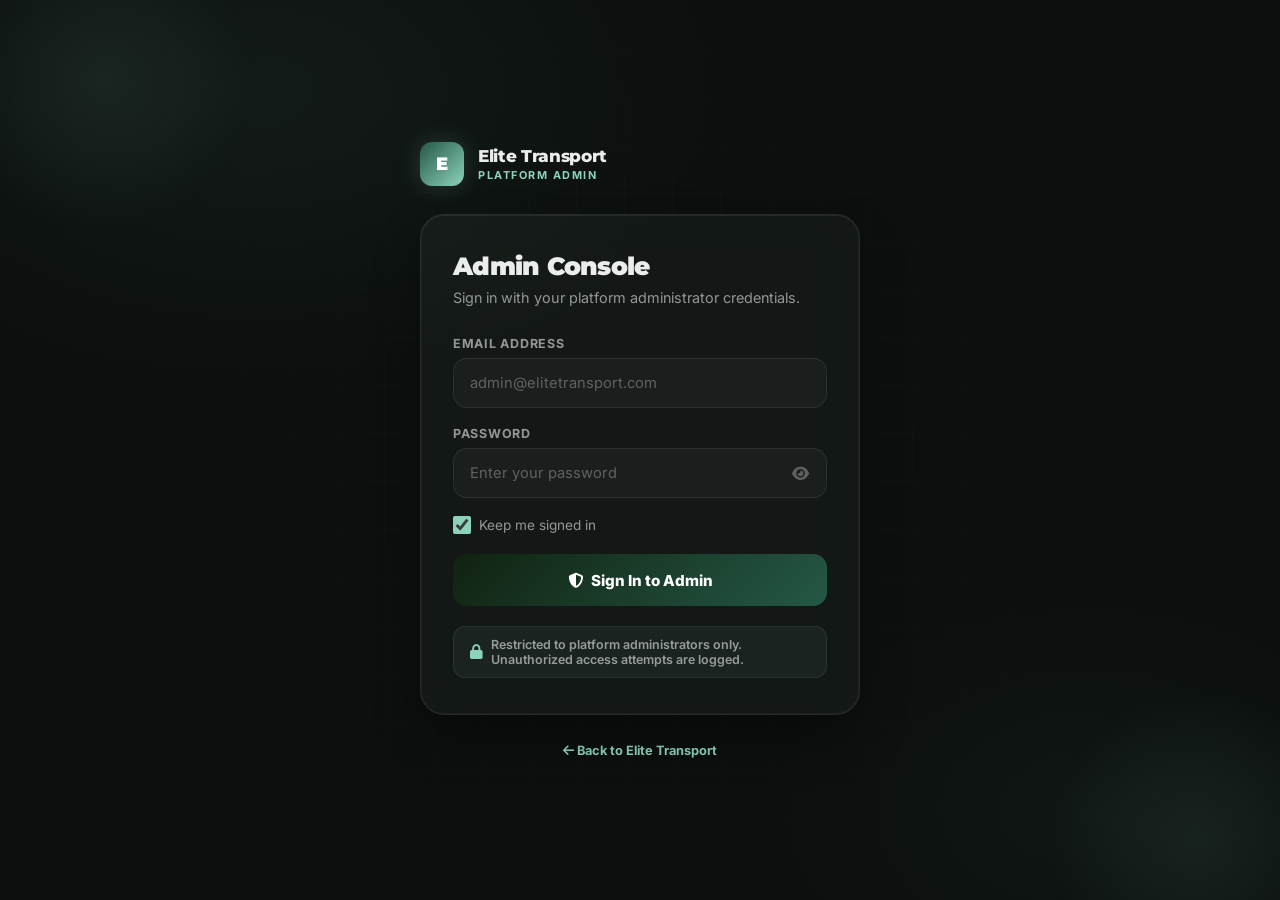
<file: index.html>
<!DOCTYPE html>
<html lang="en">
<head>
  <meta charset="UTF-8" />
  <meta name="viewport" content="width=device-width, initial-scale=1.0" />
  <meta name="robots" content="noindex, nofollow" />
  <title>Admin Console | Elite Transport</title>
  <link rel="stylesheet" href="https://fonts.googleapis.com/css2?family=Inter:wght@400;500;600;700;800&family=Montserrat:wght@600;700;800;900&display=swap" />
  <link rel="stylesheet" href="https://cdnjs.cloudflare.com/ajax/libs/font-awesome/6.5.1/css/all.min.css" />
  <style>
    *, *::before, *::after { box-sizing: border-box; margin: 0; padding: 0; }
    :root {
      --ad-bg: #0b0f0d;
      --ad-surface: rgba(255,255,255,0.04);
      --ad-border: rgba(255,255,255,0.08);
      --ad-border-focus: #8dd3bb;
      --ad-mint: #8dd3bb;
      --ad-mint-dim: rgba(141,211,187,0.15);
      --ad-green-700: #245845;
      --ad-text: rgba(255,255,255,0.92);
      --ad-text-soft: rgba(255,255,255,0.55);
      --ad-text-faint: rgba(255,255,255,0.3);
      --ad-error: #f87171;
      --ad-error-bg: rgba(248,113,113,0.12);
      --font-display: 'Montserrat', 'Segoe UI', sans-serif;
      --font-body: 'Inter', 'Segoe UI', sans-serif;
    }
    html { min-height: 100%; }
    body {
      font-family: var(--font-body);
      color: var(--ad-text);
      min-height: 100vh;
      display: flex;
      align-items: center;
      justify-content: center;
      background: var(--ad-bg);
      background-image:
        radial-gradient(800px 500px at 20% 10%, rgba(141,211,187,0.06), transparent 60%),
        radial-gradient(600px 400px at 85% 90%, rgba(141,211,187,0.04), transparent 55%);
      -webkit-font-smoothing: antialiased;
      position: relative;
      overflow: hidden;
    }
    body::before {
      content: '';
      position: fixed; inset: 0;
      background-image:
        linear-gradient(rgba(255,255,255,0.015) 1px, transparent 1px),
        linear-gradient(90deg, rgba(255,255,255,0.015) 1px, transparent 1px);
      background-size: 48px 48px;
      mask-image: radial-gradient(circle at center, #000 30%, transparent 70%);
      pointer-events: none; z-index: 0;
    }

    .ad-shell {
      position: relative; z-index: 1;
      width: min(440px, calc(100% - 40px));
      display: grid; gap: 28px;
      padding: 40px 0;
    }

    /* ── Brand ── */
    .ad-brand {
      display: flex; align-items: center; gap: 14px;
      text-decoration: none; color: var(--ad-text);
    }
    .ad-brand__icon {
      width: 44px; height: 44px;
      border-radius: 12px;
      background: linear-gradient(135deg, var(--ad-green-700), var(--ad-mint));
      display: flex; align-items: center; justify-content: center;
      font-family: var(--font-display);
      font-weight: 900; font-size: 1.1rem; color: #fff;
      box-shadow: 0 0 24px rgba(141,211,187,0.2);
    }
    .ad-brand__text { display: grid; gap: 2px; }
    .ad-brand__name {
      font-family: var(--font-display);
      font-weight: 800; font-size: 1.05rem; letter-spacing: -0.02em;
    }
    .ad-brand__label {
      font-size: 0.68rem; font-weight: 700;
      text-transform: uppercase; letter-spacing: 0.14em;
      color: var(--ad-mint);
    }

    /* ── Card ── */
    .ad-card {
      background: var(--ad-surface);
      border: 1px solid var(--ad-border);
      border-radius: 24px;
      padding: 36px 32px;
      backdrop-filter: blur(20px) saturate(1.3);
      box-shadow:
        0 24px 48px rgba(0,0,0,0.3),
        0 0 0 1px rgba(255,255,255,0.03) inset,
        0 1px 0 rgba(255,255,255,0.04) inset;
    }
    .ad-card h1 {
      font-family: var(--font-display);
      font-weight: 900; font-size: 1.55rem;
      letter-spacing: -0.03em; margin-bottom: 6px;
    }
    .ad-card__sub {
      color: var(--ad-text-soft);
      font-size: 0.9rem; margin-bottom: 28px; line-height: 1.5;
    }

    /* ── Fields ── */
    .ad-field { display: grid; gap: 7px; margin-bottom: 18px; }
    .ad-field label {
      font-size: 0.78rem; font-weight: 700;
      color: var(--ad-text-soft);
      text-transform: uppercase; letter-spacing: 0.06em;
    }
    .ad-field__wrap { position: relative; }
    .ad-field input {
      width: 100%; height: 50px;
      padding: 0 16px;
      border: 1px solid var(--ad-border);
      border-radius: 14px;
      background: rgba(255,255,255,0.03);
      color: var(--ad-text);
      font-family: inherit; font-size: 0.92rem;
      outline: none;
      transition: border-color 0.2s, box-shadow 0.2s, background 0.2s;
    }
    .ad-field input::placeholder { color: var(--ad-text-faint); }
    .ad-field input:focus {
      border-color: var(--ad-border-focus);
      box-shadow: 0 0 0 3px rgba(141,211,187,0.15);
      background: rgba(255,255,255,0.05);
    }
    .ad-field input[type="password"] { padding-right: 48px; }
    .ad-eye {
      position: absolute; right: 14px; top: 50%;
      transform: translateY(-50%);
      background: none; border: none;
      color: var(--ad-text-faint);
      cursor: pointer; font-size: 0.95rem; padding: 4px;
      transition: color 0.18s;
    }
    .ad-eye:hover { color: var(--ad-text-soft); }

    /* ── Alert ── */
    .ad-alert {
      display: none;
      padding: 12px 16px; border-radius: 12px;
      font-size: 0.85rem; font-weight: 600;
      margin-bottom: 16px; line-height: 1.4;
      align-items: center; gap: 8px;
    }
    .ad-alert--error {
      background: var(--ad-error-bg);
      border: 1px solid rgba(248,113,113,0.2);
      color: var(--ad-error);
    }
    .ad-alert.show { display: flex; }

    /* ── Button ── */
    .ad-submit {
      width: 100%; height: 52px;
      border: none; border-radius: 14px;
      background: linear-gradient(135deg, #112211, var(--ad-green-700));
      color: #fff;
      font-family: inherit; font-size: 0.95rem; font-weight: 800;
      cursor: pointer;
      transition: all 0.22s;
      display: flex; align-items: center; justify-content: center; gap: 8px;
      margin-top: 6px;
      position: relative; overflow: hidden;
    }
    .ad-submit::before {
      content: '';
      position: absolute; inset: 0;
      background: linear-gradient(135deg, transparent 40%, rgba(141,211,187,0.15));
      opacity: 0; transition: opacity 0.3s;
    }
    .ad-submit:hover::before { opacity: 1; }
    .ad-submit:hover {
      transform: translateY(-1px);
      box-shadow: 0 8px 24px rgba(0,0,0,0.3), 0 0 32px rgba(141,211,187,0.12);
    }
    .ad-submit:active { transform: scale(0.99); }
    .ad-submit:disabled { opacity: 0.5; cursor: not-allowed; transform: none; }
    .ad-spinner {
      width: 18px; height: 18px;
      border: 2.5px solid rgba(255,255,255,0.2);
      border-top-color: #fff;
      border-radius: 50%;
      animation: adSpin 0.6s linear infinite;
    }
    @keyframes adSpin { to { transform: rotate(360deg); } }

    /* ── Checkbox ── */
    .ad-remember {
      display: flex; align-items: center; gap: 8px;
      margin-bottom: 20px;
      cursor: pointer; font-size: 0.85rem;
      color: var(--ad-text-soft);
    }
    .ad-remember input { width: 18px; height: 18px; accent-color: var(--ad-mint); cursor: pointer; }

    /* ── Footer ── */
    .ad-footer {
      text-align: center; font-size: 0.8rem;
      color: var(--ad-text-faint);
    }
    .ad-footer a {
      color: var(--ad-mint); text-decoration: none;
      font-weight: 700; transition: opacity 0.18s;
    }
    .ad-footer a:hover { opacity: 0.8; }

    /* ── Decorative ── */
    .ad-glow {
      position: fixed;
      width: 320px; height: 320px; border-radius: 50%;
      background: radial-gradient(circle, rgba(141,211,187,0.08), transparent 70%);
      pointer-events: none; z-index: 0;
    }
    .ad-glow--tl { top: -80px; left: -60px; }
    .ad-glow--br { bottom: -100px; right: -80px; }

    /* ── Shield badge ── */
    .ad-shield {
      display: flex; align-items: center; gap: 8px;
      padding: 10px 16px; border-radius: 12px;
      background: rgba(141,211,187,0.06);
      border: 1px solid rgba(141,211,187,0.1);
      font-size: 0.78rem; font-weight: 600;
      color: var(--ad-text-soft);
      margin-top: 20px;
    }
    .ad-shield i { color: var(--ad-mint); font-size: 0.9rem; }

    @media (max-width: 480px) {
      .ad-card { padding: 28px 22px; border-radius: 20px; }
      .ad-card h1 { font-size: 1.35rem; }
    }
  </style>
</head>
<body>
  <div class="ad-glow ad-glow--tl"></div>
  <div class="ad-glow ad-glow--br"></div>

  <div class="ad-shell">
    <a class="ad-brand" href="../index.html">
      <div class="ad-brand__icon">E</div>
      <div class="ad-brand__text">
        <span class="ad-brand__name">Elite Transport</span>
        <span class="ad-brand__label">Platform Admin</span>
      </div>
    </a>

    <div class="ad-card">
      <h1>Admin Console</h1>
      <p class="ad-card__sub">Sign in with your platform administrator credentials.</p>

      <div class="ad-alert ad-alert--error" id="adAlert">
        <i class="fa-solid fa-circle-exclamation"></i>
        <span id="adAlertMsg"></span>
      </div>

      <form id="adForm" autocomplete="on">
        <div class="ad-field">
          <label for="adEmail">Email address</label>
          <input type="email" id="adEmail" autocomplete="email" placeholder="admin@elitetransport.com" required />
        </div>

        <div class="ad-field">
          <label for="adPass">Password</label>
          <div class="ad-field__wrap">
            <input type="password" id="adPass" autocomplete="current-password" placeholder="Enter your password" required />
            <button type="button" class="ad-eye" id="adEye" aria-label="Toggle password"><i class="fa-solid fa-eye"></i></button>
          </div>
        </div>

        <label class="ad-remember">
          <input type="checkbox" id="adRemember" checked />
          Keep me signed in
        </label>

        <button type="submit" class="ad-submit" id="adBtn">
          <i class="fa-solid fa-shield-halved"></i>
          Sign In to Admin
        </button>
      </form>

      <div class="ad-shield">
        <i class="fa-solid fa-lock"></i>
        Restricted to platform administrators only. Unauthorized access attempts are logged.
      </div>
    </div>

    <div class="ad-footer">
      <a href="../index.html"><i class="fa-solid fa-arrow-left"></i> Back to Elite Transport</a>
    </div>
  </div>

  <script>
  (function () {
    'use strict';
    const API = 'https://realeliteweb-app.elitetransportghana.workers.dev';

    const form = document.getElementById('adForm');
    const emailEl = document.getElementById('adEmail');
    const passEl = document.getElementById('adPass');
    const btn = document.getElementById('adBtn');
    const alertBox = document.getElementById('adAlert');
    const alertMsg = document.getElementById('adAlertMsg');
    const eyeBtn = document.getElementById('adEye');
    const rememberEl = document.getElementById('adRemember');

    function showErr(msg) { alertMsg.textContent = msg; alertBox.classList.add('show'); }
    function clearErr() { alertBox.classList.remove('show'); }
    function setLoading(on) {
      btn.disabled = on;
      btn.innerHTML = on
        ? '<div class="ad-spinner"></div> Signing in\u2026'
        : '<i class="fa-solid fa-shield-halved"></i> Sign In to Admin';
    }

    function persistSession(token, user) {
      const store = rememberEl.checked ? localStorage : sessionStorage;
      const other = rememberEl.checked ? sessionStorage : localStorage;
      store.setItem('authToken', token);
      store.setItem('user', JSON.stringify(user));
      store.setItem('eliteAuthStorageMode', rememberEl.checked ? 'local' : 'session');
      other.removeItem('authToken');
      other.removeItem('user');
      other.removeItem('eliteAuthStorageMode');
    }

    async function signInWithWorker(email, password) {
      const res = await fetch(API + '/api/auth/signin', {
        method: 'POST',
        headers: { 'Content-Type': 'application/json' },
        body: JSON.stringify({ email, password })
      });
      const data = await res.json().catch(() => ({}));
      if (!res.ok) throw new Error(data.error || 'Login failed');
      return { token: data.token, user: data.user };
    }

    async function verifyTokenAndGetUser(token) {
      const r = await fetch(API + '/api/auth/verify', {
        method: 'POST',
        headers: { 'Content-Type': 'application/json', Authorization: 'Bearer ' + token },
        body: JSON.stringify({ token })
      });
      const d = await r.json();
      if (!r.ok || !d.valid) throw new Error(d.error || 'Verification failed');
      return d.user;
    }

    eyeBtn.addEventListener('click', () => {
      const show = passEl.type === 'password';
      passEl.type = show ? 'text' : 'password';
      eyeBtn.querySelector('i').className = show ? 'fa-solid fa-eye-slash' : 'fa-solid fa-eye';
    });

    // Auto-redirect if already authenticated
    (async () => {
      const token = localStorage.getItem('authToken') || sessionStorage.getItem('authToken');
      if (!token) return;
      try {
        const user = await verifyTokenAndGetUser(token);
        if (user?.isAdmin) window.location.replace('./app.html');
      } catch (_) {}
    })();

    form.addEventListener('submit', async e => {
      e.preventDefault();
      clearErr();
      const email = emailEl.value.trim();
      const password = passEl.value;
      if (!email || !password) return showErr('Email and password are required.');
      setLoading(true);
      try {
        const session = await signInWithWorker(email, password);
        const token = session.token;
        const user = session.user;

        if (!user?.isAdmin) {
          throw new Error('Access denied. This account does not have platform administrator privileges.');
        }

        persistSession(token, user);
        window.location.replace('./app.html');
      } catch (err) {
        showErr(err.message || 'Login failed.');
      } finally {
        setLoading(false);
      }
    });
  })();
  </script>
</body>
</html>
</file>
<file: style.css>
/* ================================================================
   Elite Transport Total Visual Overhaul (Web + Mobile)
   Direction: Premium editorial dashboard with cinematic teal identity
   Typography: Outfit + Public Sans
   ================================================================ */

@import url('https://fonts.googleapis.com/css2?family=Inter:wght@400;500;600;700&family=Montserrat:wght@500;600;700;800&display=swap');

:root {
    /* Golobe-inspired palette */
    --brand-980: #0d1713;
    --brand-950: #112211;
    --brand-900: #1d3a31;
    --brand-850: #2c5246;
    --brand-800: #3f6e5e;
    --brand-700: #8dd3bb;
    --brand-600: #a8ddca;
    --brand-500: #c9eadf;
    --brand-100: #ebf6f2;
    --brand-050: #f5fbf8;

    /* Surfaces */
    --bg-main: #fafbfc;
    --bg-soft: #f7f7f7;
    --surface: #ffffff;
    --surface-2: #fcfcfc;
    --surface-glass: rgba(255, 255, 255, 0.92);

    /* Text */
    --text-950: #112211;
    --text-900: #1a2f29;
    --text-700: rgba(17, 34, 17, 0.75);
    --text-500: rgba(17, 34, 17, 0.6);
    --text-400: rgba(17, 34, 17, 0.42);

    /* Feedback */
    --success: #178456;
    --success-light: #ecf8f1;
    --warning: #df9b00;
    --warning-light: #fff6de;
    --error: #c23d49;
    --error-light: #fce9ec;

    /* Borders + elevation */
    --border: rgba(17, 34, 17, 0.08);
    --border-strong: rgba(17, 34, 17, 0.14);
    --shadow-xs: 0 8px 20px rgba(16, 24, 40, 0.04);
    --shadow-sm: 0 12px 34px rgba(16, 24, 40, 0.08);
    --shadow-md: 0 20px 44px rgba(16, 24, 40, 0.1);
    --shadow-lg: 0 28px 64px rgba(16, 24, 40, 0.12);

    /* Radius + rhythm */
    --radius-xs: 8px;
    --radius-sm: 12px;
    --radius-md: 16px;
    --radius-lg: 22px;
    --radius-xl: 30px;
    --radius-pill: 999px;

    /* Fonts */
    --font-display: 'Montserrat', 'Segoe UI', sans-serif;
    --font-body: 'Inter', 'Segoe UI', sans-serif;

    --max-width: 1240px;
    --nav-height: 88px;

    /* Backward compatible aliases used by inline styles and JS markup */
    --primary: var(--brand-900);
    --primary-light: var(--brand-100);
    --primary-surface: var(--brand-100);
    --white: #ffffff;
    --text-primary: var(--text-900);
    --text-secondary: var(--text-700);
    --text-muted: var(--text-500);
    --brand-dark: var(--brand-950);
    --text-dark: var(--text-900);
    --accent-500: var(--brand-700);
    --accent-600: var(--brand-800);
}

* {
    box-sizing: border-box;
    margin: 0;
    padding: 0;
}

html {
    scroll-behavior: smooth;
    -webkit-text-size-adjust: 100%;
}

body {
    font-family: var(--font-body);
    color: var(--text-900);
    background:
        radial-gradient(960px 520px at -8% -16%, rgba(141, 211, 187, 0.26), rgba(141, 211, 187, 0) 60%),
        radial-gradient(720px 420px at 108% -12%, rgba(141, 211, 187, 0.16), rgba(141, 211, 187, 0) 62%),
        linear-gradient(180deg, #fcfcfd 0%, #f8fafb 100%);
    min-height: 100vh;
    line-height: 1.55;
    -webkit-font-smoothing: antialiased;
    -moz-osx-font-smoothing: grayscale;
    position: relative;
}

body::before {
    content: "";
    position: fixed;
    inset: 0;
    pointer-events: none;
    z-index: -2;
    background-image:
        linear-gradient(rgba(17, 34, 17, 0.02) 1px, transparent 1px),
        linear-gradient(90deg, rgba(17, 34, 17, 0.02) 1px, transparent 1px);
    background-size: 64px 64px;
    mask-image: radial-gradient(circle at center, #000 44%, transparent 88%);
}

body::after {
    content: "";
    position: fixed;
    inset: auto -140px -180px auto;
    width: 480px;
    height: 480px;
    border-radius: 50%;
    pointer-events: none;
    z-index: -1;
    background: radial-gradient(circle at 30% 30%, rgba(31, 166, 191, 0.2), rgba(31, 166, 191, 0.02) 62%, transparent 78%);
    background: radial-gradient(circle at 30% 30%, rgba(141, 211, 187, 0.28), rgba(141, 211, 187, 0.04) 60%, transparent 76%);
    filter: blur(12px);
}

.login-page {
    background:
        radial-gradient(980px 560px at 12% -10%, rgba(21, 114, 133, 0.16), rgba(21, 114, 133, 0) 60%),
        radial-gradient(780px 460px at 100% 0%, rgba(45, 177, 200, 0.14), rgba(45, 177, 200, 0) 62%),
        linear-gradient(160deg, #f8fbfc 0%, #edf5f7 54%, #e7f1f4 100%);
}

a {
    color: inherit;
    text-decoration: none;
}

ul {
    list-style: none;
}

button,
input,
select,
textarea {
    font: inherit;
}

select option,
select optgroup {
    color: var(--text-950);
    background: var(--surface);
    font-family: inherit;
}

select option {
    font-weight: 600;
}

button {
    border: 0;
    background: transparent;
    cursor: pointer;
}

h1,
h2,
h3,
h4,
h5,
h6 {
    font-family: var(--font-display);
    color: var(--text-950);
    line-height: 1.1;
    letter-spacing: -0.022em;
}

p {
    color: var(--text-700);
}

.container {
    width: min(100%, var(--max-width));
    margin-inline: auto;
    padding-inline: 24px;
}

.section {
    padding-block: 46px;
}

.grid {
    display: grid;
    gap: 24px;
}

.grid-cols-2 { grid-template-columns: repeat(2, minmax(0, 1fr)); }
.grid-cols-3 { grid-template-columns: repeat(3, minmax(0, 1fr)); }
.grid-cols-4 { grid-template-columns: repeat(4, minmax(0, 1fr)); }

.flex-between {
    display: flex;
    justify-content: space-between;
    align-items: center;
}

.flex-center {
    display: flex;
    justify-content: center;
    align-items: center;
}

.text-center { text-align: center; }

.mb-8 { margin-bottom: 8px; }
.mb-12 { margin-bottom: 12px; }
.mb-16 { margin-bottom: 16px; }
.mb-24 { margin-bottom: 24px; }
.mb-32 { margin-bottom: 32px; }
.mt-8 { margin-top: 8px; }
.mt-16 { margin-top: 16px; }
.mt-24 { margin-top: 24px; }
.pt-half { padding-top: 24px; }
.pb-half { padding-bottom: 24px; }

.text-primary { color: var(--brand-900); }
.text-secondary { color: var(--text-700); }
.text-muted { color: var(--text-500); }
.text-sm { font-size: 0.88rem; }
.font-display { font-family: var(--font-display); }
.fw-600 { font-weight: 600; }

.hidden-mobile { display: block; }
.hidden-desktop { display: none; }

/* Buttons */
.btn-primary,
.btn-secondary,
.btn-ghost,
.btn-pill-small,
.btn-nav,
.btn-nav-outline {
    border-radius: 4px;
    font-family: var(--font-display);
    font-size: 14px;
    font-weight: 500;
    line-height: 17px;
    transition: background-color 0.18s ease, color 0.18s ease, border-color 0.18s ease, box-shadow 0.18s ease, opacity 0.18s ease;
}

.btn-primary {
    display: inline-flex;
    align-items: center;
    justify-content: center;
    gap: 8px;
    min-height: 48px;
    padding: 8px 16px;
    border: 1px solid transparent;
    color: #112211;
    background: #8dd3bb;
    box-shadow: none;
}

.btn-primary:hover {
    background: #9be0c8;
    color: #112211;
}

.btn-primary:focus-visible {
    outline: none;
    background: #a5ebd3;
    color: #112211;
    box-shadow: 0 0 0 1px #8dd3bb, inset 0 0 0 1px #ffffff;
}

.btn-primary:active {
    background: #82cbb2;
}

.btn-secondary {
    display: inline-flex;
    align-items: center;
    justify-content: center;
    gap: 8px;
    min-height: 48px;
    padding: 8px 16px;
    border: 1px solid #8dd3bb;
    background: rgba(255, 255, 255, 0.94);
    color: #112211;
    box-shadow: none;
}

.btn-secondary:hover {
    border-color: #9be0c8;
    color: #112211;
    background: rgba(155, 224, 200, 0.14);
}

.btn-secondary:focus-visible {
    outline: none;
    border-color: #8dd3bb;
    background: rgba(165, 235, 211, 0.16);
    box-shadow: 0 0 0 1px #8dd3bb, inset 0 0 0 1px #ffffff;
}

.btn-secondary:active {
    border-color: #82cbb2;
    background: rgba(130, 203, 178, 0.16);
}

.btn-ghost {
    display: inline-flex;
    align-items: center;
    justify-content: center;
    gap: 8px;
    min-height: 40px;
    color: #112211;
    padding: 8px 10px;
    border: 1px solid transparent;
}

.btn-ghost:hover {
    background: rgba(155, 224, 200, 0.14);
    color: #112211;
}

.btn-ghost:focus-visible {
    outline: none;
    background: rgba(165, 235, 211, 0.16);
    box-shadow: 0 0 0 1px #8dd3bb, inset 0 0 0 1px #ffffff;
}

.btn-ghost:active {
    background: rgba(130, 203, 178, 0.16);
}

/* Year card selection for TTFPP */
.year-card {
    flex: 1;
    min-width: 0;
    transition: all 0.2s ease;
    position: relative;
    font-weight: 600;
}

.year-card:hover {
    transform: translateY(-2px);
    box-shadow: 0 4px 12px rgba(141, 211, 187, 0.25);
}

.year-card.active,
.year-card.selected {
    background: linear-gradient(135deg, #8dd3bb 0%, #7bc4ab 100%);
    color: #ffffff;
    border-color: #8dd3bb;
    transform: translateY(-2px);
    box-shadow: 0 4px 16px rgba(141, 211, 187, 0.35);
}

.year-card.active::before,
.year-card.selected::before {
    content: '✓';
    position: absolute;
    top: -6px;
    right: -6px;
    width: 20px;
    height: 20px;
    background: #ffffff;
    color: #8dd3bb;
    border-radius: 50%;
    display: flex;
    align-items: center;
    justify-content: center;
    font-size: 12px;
    font-weight: 700;
    box-shadow: 0 2px 8px rgba(0,0,0,0.15);
}

.year-card.active:hover,
.year-card.selected:hover {
    background: linear-gradient(135deg, #9be0c8 0%, #8dd3bb 100%);
    color: #ffffff;
    transform: translateY(-2px);
}

.btn-full { width: 100%; }

/* Form Controls */
.form-label {
    display: block;
    margin-bottom: 8px;
    font-size: 0.95rem;
    font-weight: 600;
    color: #112211;
}

.form-control {
    width: 100%;
    min-height: 44px;
    padding: 10px 14px;
    font-size: 1rem;
    font-family: inherit;
    line-height: 1.5;
    color: #112211;
    background: #ffffff;
    border: 1px solid rgba(17, 34, 17, 0.18);
    border-radius: 8px;
    transition: all 0.2s ease;
}

.form-control:focus {
    outline: none;
    border-color: #8dd3bb;
    box-shadow: 0 0 0 3px rgba(141, 211, 187, 0.12);
}

.form-control::placeholder {
    color: rgba(17, 34, 17, 0.4);
}

.form-control:disabled {
    background: rgba(17, 34, 17, 0.04);
    cursor: not-allowed;
}

/* Dynamic zone animation */
#dynamic-zone {
    animation: fadeSlideIn 0.3s ease both;
}

@keyframes fadeSlideIn {
    from {
        opacity: 0;
        transform: translateY(-10px);
    }
    to {
        opacity: 1;
        transform: translateY(0);
    }
}

/* Mobile responsive styles */
@media (max-width: 640px) {
    /* Form section container */
    .form-section {
        width: 100% !important;
        max-width: 100% !important;
        padding-inline: 0 !important;
    }
    
    .form-label {
        font-size: 0.9rem !important;
        display: block !important;
    }
    
    .form-control {
        font-size: 16px !important; /* Prevent iOS zoom */
        min-height: 48px !important;
        padding: 12px 14px !important;
        width: 100% !important;
        box-sizing: border-box !important;
    }
    
    .year-options {
        gap: 10px !important;
        display: flex !important;
    }
    
    /* Stack form action buttons on mobile */
    .form-actions {
        flex-direction: column !important;
        gap: 10px !important;
    }
    
    .form-actions > * {
        width: 100% !important;
        flex: none !important;
        min-width: unset !important;
    }
    
    .btn-primary,
    .btn-ghost {
        min-height: 50px !important;
        font-size: 1rem !important;
        width: 100% !important;
        display: block !important;
    }
    
    .route-preview {
        font-size: 0.9rem !important;
        padding: 8px 0 !important;
    }
    
    /* Ensure card is visible */
    .card {
        display: block !important;
        width: 100% !important;
        box-sizing: border-box !important;
    }
    
    /* Dynamic zone visibility */
    #dynamic-zone {
        display: block !important;
        width: 100% !important;
    }
}

/* Tablet responsive styles */
@media (min-width: 641px) and (max-width: 900px) {
    .form-control {
        min-height: 46px;
    }
    
    .year-card {
        min-height: 46px;
    }
    
    .btn-primary,
    .btn-ghost {
        min-height: 46px;
    }
}

.btn-sm {
    min-height: 32px;
    padding: 8px 16px;
    font-size: 14px;
}

.btn-pill-small {
    display: inline-flex;
    align-items: center;
    justify-content: center;
    min-height: 32px;
    padding: 8px 16px;
    color: #112211;
    background: #8dd3bb;
    border: 1px solid transparent;
}

.btn-pill-small:hover {
    background: #9be0c8;
}

.btn-pill-small:focus-visible {
    outline: none;
    background: #a5ebd3;
    box-shadow: 0 0 0 1px #8dd3bb, inset 0 0 0 1px #ffffff;
}

.btn-pill-small:active {
    background: #82cbb2;
}

.btn-nav {
    display: inline-flex;
    align-items: center;
    justify-content: center;
    min-height: 40px;
    padding: 8px 16px;
    border: 1px solid transparent;
    background: #8dd3bb;
    color: #112211 !important;
    box-shadow: none;
}

.btn-nav:hover {
    background: #9be0c8;
}

.btn-nav:focus-visible {
    outline: none;
    background: #a5ebd3;
    box-shadow: 0 0 0 1px #8dd3bb, inset 0 0 0 1px #ffffff;
}

.btn-nav:active {
    background: #82cbb2;
}

.btn-nav-outline {
    display: inline-flex;
    align-items: center;
    justify-content: center;
    min-height: 40px;
    border: 1px solid #8dd3bb;
    color: #112211;
    background: rgba(255, 255, 255, 0.94);
    padding: 8px 16px;
}

.btn-nav-outline:hover {
    border-color: #9be0c8;
    color: #112211;
    background: rgba(155, 224, 200, 0.14);
}

.btn-nav-outline:focus-visible {
    outline: none;
    border-color: #8dd3bb;
    background: rgba(165, 235, 211, 0.16);
    box-shadow: 0 0 0 1px #8dd3bb, inset 0 0 0 1px #ffffff;
}

.btn-nav-outline:active {
    border-color: #82cbb2;
    background: rgba(130, 203, 178, 0.16);
}

.btn-primary:disabled,
.btn-secondary:disabled,
.btn-ghost:disabled,
.btn-pill-small:disabled,
.btn-nav:disabled,
.btn-nav-outline:disabled,
.btn-primary[aria-disabled="true"],
.btn-secondary[aria-disabled="true"],
.btn-ghost[aria-disabled="true"],
.btn-pill-small[aria-disabled="true"],
.btn-nav[aria-disabled="true"],
.btn-nav-outline[aria-disabled="true"] {
    border-color: #d2d1d3;
    background: #d2d1d3;
    color: #8f8c91 !important;
    box-shadow: none;
    cursor: not-allowed;
    pointer-events: none;
}

/* Navbar */
.navbar {
    position: sticky;
    top: 0;
    z-index: 120;
    min-height: var(--nav-height);
    display: flex;
    align-items: center;
    border-bottom: 1px solid transparent;
    background: transparent;
}

.nav-flex,
.nav-container {
    width: 100%;
    min-height: 68px;
    margin-top: 10px;
    margin-bottom: 10px;
    padding: 8px 14px;
    border-radius: var(--radius-pill);
    border: 1px solid rgba(255, 255, 255, 0.9);
    background: var(--surface-glass);
    backdrop-filter: blur(18px);
    box-shadow: var(--shadow-sm);
    display: flex;
    align-items: center;
    justify-content: space-between;
    gap: 16px;
}

.logo {
    display: inline-flex;
    align-items: baseline;
    gap: 4px;
    font-family: var(--font-display);
    font-weight: 800;
    font-size: clamp(1.28rem, 2vw, 1.62rem);
    color: var(--brand-950);
    letter-spacing: -0.032em;
}

.logo span {
    color: var(--brand-800);
    font-weight: 600;
}

.nav-toggle {
    display: none;
    width: 42px;
    height: 42px;
    border-radius: 12px;
    border: 1px solid var(--border);
    background: #ffffff;
    color: var(--brand-950);
    align-items: center;
    justify-content: center;
}

.nav-links {
    display: flex;
    align-items: center;
    gap: 8px;
}

.nav-links li {
    display: flex;
    align-items: center;
}

.nav-links a {
    display: inline-flex;
    align-items: center;
    justify-content: center;
    border-radius: var(--radius-pill);
    padding: 10px 14px;
    font-weight: 700;
    color: var(--text-700);
    position: relative;
}

.nav-links a::after {
    content: "";
    position: absolute;
    left: 12px;
    right: 12px;
    bottom: 7px;
    height: 2px;
    border-radius: 20px;
    background: linear-gradient(90deg, var(--brand-700), var(--brand-500));
    transform: scaleX(0);
    transform-origin: left;
    transition: transform 0.22s ease;
}

.nav-links a:hover,
.nav-links a.is-active {
    color: var(--brand-950);
    background: linear-gradient(140deg, rgba(141, 211, 187, 0.24), rgba(141, 211, 187, 0.12));
}

.nav-links a:hover::after,
.nav-links a.is-active::after {
    transform: scaleX(1);
}

.nav-auth-user {
    display: inline-flex !important;
    align-items: center;
    gap: 8px;
    font-weight: 700 !important;
}

.nav-auth-user i {
    color: var(--brand-950);
}

.nav-auth-user span {
    max-width: 136px;
    overflow: hidden;
    text-overflow: ellipsis;
    white-space: nowrap;
}

.profile-avatar {
    width: 40px;
    height: 40px;
    border-radius: 50%;
    border: 1px solid var(--border);
    display: inline-flex;
    align-items: center;
    justify-content: center;
    overflow: hidden;
    background: linear-gradient(135deg, #f5fbf8, #ebf6f2);
    color: var(--brand-950);
}

body.nav-open {
    overflow: hidden;
}
/* Card primitives */
.card,
.app-card,
.route-card,
.panel,
.login-card,
.info-card,
.empty-state,
.history-card {
    background: linear-gradient(180deg, #ffffff 0%, #fdfefe 100%);
    border: 1px solid rgba(255, 255, 255, 0.95);
    border-radius: var(--radius-lg);
    box-shadow: var(--shadow-sm);
}

/* Generic card gets padding for form content */
.card {
    padding: 24px;
}

/* Specials visual theme: green & white to match Find Bus theme */
.route-card.special {
    border: 1px solid rgba(24, 64, 64, 0.08);
    background: linear-gradient(180deg, #ffffff 0%, #f7fff8 100%);
    box-shadow: 0 6px 20px rgba(32, 88, 64, 0.04);
}
.route-card.special .route-badge {
    background: #0f7a3a;
    color: #fff;
    border-radius: 6px;
    padding: 4px 8px;
    font-weight: 600;
}
.route-card.special .btn-primary {
    background: #0f7a3a;
    border-color: #0f7a3a;
}
.route-card.special .route-card-body h4 {
    color: #0b4f2a;
}

/* Landing-page specific adjustments to make route cards match landing theme */
body.landing-page .route-card {
    border-radius: 12px;
    padding: 0;
    overflow: hidden;
}
body.landing-page .route-card .route-card-img {
    height: 160px;
    background: linear-gradient(180deg, rgba(0,0,0,0.02), rgba(0,0,0,0.04));
}
body.landing-page .route-card .route-card-img img {
    width: 100%;
    height: 100%;
    object-fit: cover;
}
body.landing-page .route-card .route-card-body {
    padding: 16px;
}
body.landing-page .routes-grid {
    display: grid;
    grid-template-columns: repeat(auto-fill, minmax(260px, 1fr));
    gap: 18px;
}

.badge {
    display: inline-flex;
    align-items: center;
    gap: 7px;
    padding: 8px 13px;
    border-radius: var(--radius-pill);
    border: 1px solid rgba(255, 255, 255, 0.28);
    background: linear-gradient(120deg, rgba(255, 255, 255, 0.22), rgba(255, 255, 255, 0.08));
    color: #f3fcfd;
    font-size: 0.74rem;
    letter-spacing: 0.08em;
    text-transform: uppercase;
    font-weight: 800;
}

/* Landing */
.home-main {
    padding-block: 34px 60px;
}

.split-hero {
    position: relative;
    isolation: isolate;
    overflow: hidden;
    display: grid;
    grid-template-columns: 1.16fr 0.84fr;
    gap: 30px;
    align-items: stretch;
    border-radius: var(--radius-xl);
    padding: 40px;
    background: linear-gradient(140deg, #052f37 0%, #0a4b57 45%, #157285 100%);
    color: #ffffff;
    box-shadow: var(--shadow-lg);
}

.split-hero::before {
    content: "";
    position: absolute;
    inset: -2px;
    z-index: -1;
    background:
        radial-gradient(circle at 82% 24%, rgba(117, 218, 233, 0.24), transparent 44%),
        radial-gradient(circle at 12% 92%, rgba(45, 177, 200, 0.18), transparent 52%);
}

.split-hero::after {
    content: "";
    position: absolute;
    inset: 0;
    z-index: -1;
    opacity: 0.28;
    background-image:
        linear-gradient(115deg, rgba(255, 255, 255, 0.16) 0, rgba(255, 255, 255, 0) 24%),
        repeating-linear-gradient(-45deg, rgba(255, 255, 255, 0.06) 0, rgba(255, 255, 255, 0.06) 2px, transparent 2px, transparent 12px);
}

.split-hero h1 {
    color: #ffffff;
    font-size: clamp(2.1rem, 4.9vw, 3.65rem);
    margin-bottom: 14px;
}

.split-hero p {
    color: rgba(238, 252, 255, 0.9);
    max-width: 56ch;
    margin-bottom: 22px;
    font-size: 1.02rem;
}

.hero-cta-row {
    display: flex;
    flex-wrap: wrap;
    gap: 10px;
    margin-bottom: 18px;
}

.hero-trust {
    display: flex;
    flex-wrap: wrap;
    gap: 13px;
    color: rgba(236, 251, 255, 0.9);
    font-weight: 600;
}

.hero-trust i {
    color: #89e0ef;
    margin-right: 6px;
}

.hero-image-wrap {
    position: relative;
    overflow: hidden;
    border-radius: 20px;
    min-height: 324px;
    border: 1px solid rgba(213, 245, 250, 0.34);
    box-shadow: inset 0 0 0 1px rgba(255, 255, 255, 0.16);
}

.hero-image-wrap img {
    width: 100%;
    height: 100%;
    object-fit: cover;
    transform: scale(1.02);
}

.hero-image-note {
    position: absolute;
    left: 14px;
    right: 14px;
    bottom: 14px;
    border-radius: 14px;
    border: 1px solid rgba(225, 249, 252, 0.32);
    background: linear-gradient(160deg, rgba(5, 32, 38, 0.78), rgba(5, 32, 38, 0.56));
    backdrop-filter: blur(8px);
    color: #ffffff;
    padding: 12px 14px;
}

.feature-grid {
    margin-top: 26px;
}

.feature-card {
    padding: 22px;
    position: relative;
    overflow: hidden;
}

.feature-card::before {
    content: "";
    position: absolute;
    inset: auto -14px -28px auto;
    width: 82px;
    height: 82px;
    border-radius: 50%;
    background: radial-gradient(circle, rgba(45, 177, 200, 0.24), rgba(45, 177, 200, 0));
}

.feature-card h3 {
    font-size: 1.2rem;
    margin-bottom: 8px;
}

.feature-card p {
    color: var(--text-700);
}

/* Core page scaffold */
.page-main {
    padding-block: 30px 56px;
}

.page-main > section,
.home-main > section {
    animation: section-enter 0.55s ease both;
}

.page-main > section:nth-child(2) { animation-delay: 0.05s; }
.page-main > section:nth-child(3) { animation-delay: 0.1s; }
.page-main > section:nth-child(4) { animation-delay: 0.15s; }

.page-head {
    margin-bottom: 20px;
}

.page-title {
    font-size: clamp(1.72rem, 3vw, 2.5rem);
}

.page-subtitle {
    margin-top: 9px;
    color: var(--text-700);
}

/* Discover */
.news-carousel {
    display: flex;
    overflow-x: auto;
    gap: 14px;
    padding-bottom: 10px;
    scrollbar-width: none;
}

.news-carousel::-webkit-scrollbar {
    display: none;
}

.news-tile {
    min-width: min(640px, 90vw);
    flex: 0 0 min(640px, 90vw);
    padding: 24px;
    border-radius: var(--radius-lg);
    border: 1px solid var(--border);
    box-shadow: var(--shadow-sm);
    background:
        linear-gradient(120deg, rgba(17, 123, 140, 0.1), rgba(17, 123, 140, 0)),
        linear-gradient(160deg, #ffffff 0%, #f3f9fa 100%);
}

.chip-scroll {
    display: flex;
    gap: 10px;
    overflow-x: auto;
    padding-bottom: 4px;
    scrollbar-width: none;
}

.chip-scroll::-webkit-scrollbar {
    display: none;
}

.chip {
    border: 1px solid var(--border);
    border-radius: var(--radius-pill);
    padding: 9px 16px;
    background: linear-gradient(160deg, #ffffff, #f5fafb);
    color: var(--text-700);
    font-weight: 700;
    white-space: nowrap;
}

.chip:hover {
    border-color: var(--brand-700);
    color: var(--brand-900);
}

.chip.active {
    color: #ffffff;
    border-color: transparent;
    background: linear-gradient(135deg, var(--brand-900), var(--brand-700));
}

.routes-grid {
    display: grid;
    grid-template-columns: repeat(4, minmax(0, 1fr));
    gap: 18px;
}

.route-card {
    overflow: hidden;
    display: flex;
    flex-direction: column;
    transition: transform 0.24s ease, box-shadow 0.24s ease, border-color 0.24s ease;
}

.route-card:hover {
    transform: translateY(-4px);
    box-shadow: var(--shadow-md);
    border-color: #b6d4da;
}

.route-card-img {
    position: relative;
    height: 178px;
    background: #d9ebef;
}

.route-card-img::after {
    content: "";
    position: absolute;
    inset: 0;
    background: linear-gradient(180deg, rgba(4, 27, 31, 0) 44%, rgba(4, 27, 31, 0.32) 100%);
    pointer-events: none;
}

.route-card-img img {
    width: 100%;
    height: 100%;
    object-fit: cover;
    transition: transform 0.34s ease;
}

.route-card:hover .route-card-img img {
    transform: scale(1.06);
}

.route-badge {
    position: absolute;
    top: 12px;
    left: 12px;
    z-index: 2;
    padding: 5px 10px;
    border-radius: var(--radius-pill);
    border: 1px solid rgba(255, 255, 255, 0.4);
    background: rgba(8, 56, 65, 0.78);
    color: #ffffff;
    font-size: 0.72rem;
    font-weight: 800;
    letter-spacing: 0.04em;
}

.route-card-body {
    display: flex;
    flex-direction: column;
    gap: 10px;
    flex: 1;
    padding: 16px;
}

.route-card-body h4 {
    font-size: 1.2rem;
}

.rating {
    display: inline-flex;
    align-items: center;
    gap: 6px;
    color: var(--brand-800);
    font-weight: 700;
    font-size: 0.88rem;
}

.route-footer {
    margin-top: auto;
    padding-top: 12px;
    border-top: 1px dashed var(--border);
    display: flex;
    justify-content: space-between;
    align-items: center;
}

.price-text {
    font-family: var(--font-display);
    color: var(--brand-900);
    font-size: 1.46rem;
    line-height: 1;
    letter-spacing: -0.02em;
}

.pill-info {
    display: inline-flex;
    align-items: center;
    border-radius: var(--radius-pill);
    padding: 5px 11px;
    font-size: 0.8rem;
    font-weight: 700;
    background: linear-gradient(130deg, var(--brand-100), #e5f6f9);
    color: var(--brand-900);
}

.featured-card {
    display: grid;
    grid-template-columns: 0.95fr 1.05fr;
    min-height: 292px;
}

.featured-card .route-card-img {
    height: 100%;
}

.featured-card .route-card-body {
    justify-content: center;
    padding: 24px;
}

.featured-card h4 {
    font-size: clamp(1.35rem, 2.4vw, 2rem);
}

/* Search */
.search-panel {
    border-radius: var(--radius-lg);
    border: 1px solid rgba(188, 228, 236, 0.5);
    padding: 26px;
    color: #ffffff;
    box-shadow: var(--shadow-lg);
    background:
        radial-gradient(420px 160px at 80% 0%, rgba(112, 214, 229, 0.35), rgba(112, 214, 229, 0)),
        linear-gradient(145deg, #06313a 0%, #0a4b57 40%, #157285 100%);
}

.search-panel label {
    color: rgba(241, 253, 255, 0.92);
    margin-bottom: 6px;
    font-weight: 600;
    display: block;
}

.input-group {
    margin-bottom: 16px;
}

.app-input {
    width: 100%;
    padding: 12px 14px;
    border-radius: var(--radius-sm);
    border: 1.5px solid var(--border);
    background: #ffffff;
    color: var(--text-900);
}

.app-input:hover {
    border-color: #b7d4da;
}

.app-input:focus {
    outline: none;
    border-color: var(--brand-700);
    box-shadow: 0 0 0 4px rgba(30, 144, 166, 0.14);
}

.trip-result-card {
    background: linear-gradient(160deg, #ffffff, #f4f9fa);
    border: 1px solid var(--border);
    border-radius: var(--radius-md);
    box-shadow: var(--shadow-xs);
    padding: 18px;
    display: flex;
    justify-content: space-between;
    align-items: center;
    gap: 14px;
    cursor: pointer;
    transition: transform 0.22s ease, box-shadow 0.22s ease, border-color 0.22s ease;
}

.trip-result-card:hover {
    transform: translateY(-2px);
    box-shadow: var(--shadow-sm);
    border-color: var(--brand-700);
}
/* Booking */
.booking-layout,
.booking-split {
    display: grid;
    grid-template-columns: 1fr 1.16fr;
    gap: 26px;
    align-items: start;
}

.mobile-back-link a {
    border-radius: var(--radius-pill);
}

.booking-summary,
.booking-visual-pane {
    position: sticky;
    top: calc(var(--nav-height) + 12px);
}

.booking-summary-card {
    padding: 22px;
}

.booking-hero-img {
    width: 100%;
    height: 244px;
    object-fit: cover;
    border-radius: 16px;
    margin-bottom: 18px;
    border: 1px solid var(--border);
}

.pill-selectors {
    display: flex;
    flex-wrap: wrap;
    gap: 10px;
    margin: 12px 0 18px;
}

.pill-selector {
    display: inline-flex;
    align-items: center;
    gap: 8px;
    padding: 8px 12px;
    border-radius: var(--radius-pill);
    border: 1px solid var(--border);
    background: #ffffff;
    color: var(--text-700);
    font-weight: 700;
}

.pill-selector i {
    color: var(--brand-900);
}

.booking-form-pane,
.booking-form-card {
    background: linear-gradient(160deg, #ffffff, #f5fafb);
    border-radius: var(--radius-lg);
    border: 1px solid var(--border);
    box-shadow: var(--shadow-sm);
    padding: 24px;
}

.app-bus {
    border-radius: 15px;
    border: 1px solid #d6e6ea;
    background:
        linear-gradient(180deg, rgba(230, 247, 250, 0.66), rgba(230, 247, 250, 0.34)),
        #ffffff;
    padding: 18px;
    margin-bottom: 20px;
}

.app-bus-row {
    display: grid;
    grid-template-columns: repeat(5, minmax(0, 1fr));
    gap: 9px;
    margin-bottom: 9px;
}

.app-seat {
    aspect-ratio: 1 / 1;
    border-radius: 7px;
    border: 1.5px solid #b9d3da;
    background: #ffffff;
    color: #4a656e;
    display: flex;
    align-items: center;
    justify-content: center;
    font-size: 0.78rem;
    font-weight: 700;
    user-select: none;
    transition: transform 0.16s ease, border-color 0.16s ease, background-color 0.16s ease, color 0.16s ease;
}

.app-seat:not(.occupied):not(.aisle):hover {
    transform: translateY(-1px);
    border-color: var(--brand-700);
    color: var(--brand-900);
}

.app-seat.aisle {
    border: none;
    background: transparent;
}

.app-seat.selected {
    color: #ffffff;
    border-color: var(--brand-900);
    background: linear-gradient(140deg, var(--brand-900), var(--brand-700));
}

.app-seat.occupied {
    color: #90a5ac;
    border-color: #d6e3e7;
    background: #e7eef0;
}

.checkout-bar {
    position: sticky;
    bottom: 0;
    margin: 26px -24px -24px;
    padding: 16px 24px;
    border-top: 1px solid var(--border);
    border-radius: 0 0 var(--radius-lg) var(--radius-lg);
    background: rgba(248, 253, 254, 0.94);
    backdrop-filter: blur(8px);
    display: flex;
    align-items: center;
    justify-content: space-between;
    gap: 14px;
}

details {
    border-radius: 12px;
}

details summary {
    list-style: none;
}

details summary::-webkit-details-marker {
    display: none;
}

/* Login */
.login-main {
    padding-block: 42px 58px;
}

.login-grid {
    display: grid;
    grid-template-columns: 1fr 1fr;
    gap: 36px;
    align-items: center;
}

.login-benefits {
    display: grid;
    gap: 12px;
}

.login-benefits div {
    background: linear-gradient(150deg, #ffffff, #f4f9fa);
    border: 1px solid var(--border);
    border-radius: var(--radius-md);
    padding: 12px 14px;
    box-shadow: var(--shadow-xs);
}

.login-benefits i {
    width: 18px;
    color: var(--brand-900);
    margin-right: 8px;
}

.login-card {
    padding: 24px;
}

.tab-bar {
    display: grid;
    grid-template-columns: repeat(2, minmax(0, 1fr));
    gap: 8px;
    padding: 6px;
    border-radius: var(--radius-pill);
    border: 1px solid var(--border);
    background: linear-gradient(140deg, #edf8fa, #f7fbfc);
    margin-bottom: 18px;
}

.tab-btn {
    border-radius: var(--radius-pill);
    padding: 9px 12px;
    color: var(--text-700);
    font-weight: 700;
}

.tab-btn.active {
    color: #ffffff;
    background: linear-gradient(140deg, var(--brand-900), var(--brand-700));
}

.or-divider {
    position: relative;
    text-align: center;
    margin: 14px 0;
}

.or-divider::before {
    content: "";
    position: absolute;
    left: 0;
    right: 0;
    top: 50%;
    border-top: 1px solid var(--border);
}

.or-divider span {
    position: relative;
    z-index: 1;
    padding: 0 10px;
    color: var(--text-500);
    font-size: 0.78rem;
    font-weight: 700;
    background: #ffffff;
}

.guest-link {
    width: 100%;
    display: inline-flex;
    justify-content: center;
    align-items: center;
    padding: 10px 12px;
    margin-top: 8px;
    border-radius: var(--radius-pill);
    border: 1px dashed #bcd6dc;
    color: var(--brand-900);
    background: linear-gradient(130deg, var(--brand-050), #f6fbfc);
    font-weight: 700;
}

.guest-link:hover {
    border-color: var(--brand-700);
}

/* Profile, track, calendar */
.mobile-stack {
    align-items: start;
}

.info-card {
    padding: 24px;
}

.history-card {
    padding: 20px;
    border-left: 4px solid var(--brand-900);
}

.history-card:hover {
    box-shadow: var(--shadow-md);
}

.empty-state {
    padding: 34px 22px;
}

.status-pill {
    display: inline-flex;
    align-items: center;
    border-radius: var(--radius-pill);
    padding: 5px 12px;
    font-size: 0.78rem;
    font-weight: 700;
}

.status-pill.confirmed {
    color: #10653f;
    background: #dff5e8;
    border: 1px solid #bce6cc;
}

.status-pill.pending {
    color: #0b5f69;
    background: #e2f2f4;
    border: 1px solid #c4e1e5;
}

.status-pill.default {
    color: var(--text-700);
    background: var(--bg-soft);
    border: 1px solid var(--border);
}

.tracker-layout,
.profile-layout {
    display: grid;
    grid-template-columns: 0.95fr 1.05fr;
    gap: 24px;
    align-items: start;
}

.tracker-intro,
.profile-card,
.tracker-form-card {
    padding: 24px;
}

.tracker-intro {
    position: sticky;
    top: calc(var(--nav-height) + 12px);
}

.tracker-intro .intro-icon,
.profile-card .profile-icon {
    width: 68px;
    height: 68px;
    border-radius: 18px;
    background: linear-gradient(140deg, var(--brand-100), #e8f6f9);
    color: var(--brand-900);
    display: inline-flex;
    align-items: center;
    justify-content: center;
    font-size: 1.7rem;
    margin-bottom: 16px;
}

.tracker-intro p,
.profile-card p {
    color: var(--text-700);
}

.signup-prompt {
    border: 1px solid #c9e0e6;
    background: linear-gradient(145deg, #ffffff 0%, #f2fafc 100%);
}

.ticket-result-grid {
    display: grid;
    grid-template-columns: repeat(2, minmax(0, 1fr));
    gap: 12px;
    margin-bottom: 16px;
}

.ticket-summary {
    background: var(--bg-soft);
    border: 1px solid var(--border);
    border-radius: var(--radius-md);
    padding: 14px;
    margin-bottom: 16px;
}

.ticket-summary-row {
    display: flex;
    justify-content: space-between;
    gap: 10px;
    margin-bottom: 10px;
    color: var(--text-700);
    font-size: 0.92rem;
}

.ticket-summary-row:last-child {
    margin-bottom: 0;
}

.profile-head {
    text-align: center;
    border-bottom: 1px dashed var(--border);
    padding-bottom: 20px;
    margin-bottom: 16px;
}

.profile-picture-wrap {
    width: 90px;
    height: 90px;
    border-radius: 50%;
    margin-inline: auto;
    border: 1px solid #cae0e5;
    background: linear-gradient(140deg, #eaf6f8, #d9eff4);
    overflow: hidden;
    display: flex;
    align-items: center;
    justify-content: center;
    color: var(--brand-900);
    font-size: 2.2rem;
}

.profile-chip {
    display: inline-flex;
    align-items: center;
    gap: 8px;
    padding: 6px 12px;
    border-radius: var(--radius-pill);
    border: 1px solid var(--border);
    background: #ffffff;
    color: var(--text-700);
    font-weight: 700;
    font-size: 0.84rem;
}

.profile-actions {
    display: grid;
    gap: 12px;
}

.action-card {
    border: 1px solid var(--border);
    border-radius: var(--radius-lg);
    padding: 18px;
    display: flex;
    align-items: center;
    gap: 14px;
    background: linear-gradient(165deg, #ffffff, #f2f9fa);
    transition: transform 0.22s ease, box-shadow 0.22s ease, border-color 0.22s ease;
}

.action-card:hover {
    transform: translateY(-2px);
    border-color: #b5d1d8;
    box-shadow: var(--shadow-md);
}

.action-icon {
    width: 44px;
    height: 44px;
    border-radius: 12px;
    background: linear-gradient(140deg, var(--brand-100), #e7f6f9);
    color: var(--brand-900);
    display: inline-flex;
    align-items: center;
    justify-content: center;
}

.calendar-toolbar {
    display: flex;
    justify-content: space-between;
    align-items: center;
    gap: 12px;
    margin-bottom: 16px;
}

.history-stack {
    display: flex;
    flex-direction: column;
    gap: 12px;
}

/* Motion helpers */
@keyframes section-enter {
    from {
        opacity: 0;
        transform: translateY(10px);
    }
    to {
        opacity: 1;
        transform: translateY(0);
    }
}

@keyframes spin {
    from { transform: rotate(0deg); }
    to { transform: rotate(360deg); }
}

.spin {
    animation: spin 0.9s linear infinite;
}

/* Responsive */
@media (max-width: 1080px) {
    .routes-grid,
    .grid-cols-4 {
        grid-template-columns: repeat(2, minmax(0, 1fr));
    }

    .grid-cols-3 {
        grid-template-columns: repeat(2, minmax(0, 1fr));
    }
}

@media (max-width: 900px) {
    .container {
        padding-inline: 16px;
    }

    .section {
        padding-block: 30px;
    }

    .grid-cols-2,
    .grid-cols-3,
    .grid-cols-4,
    .routes-grid,
    .feature-grid,
    .booking-layout,
    .booking-split,
    .login-grid,
    .tracker-layout,
    .profile-layout {
        grid-template-columns: 1fr;
    }

    .split-hero {
        padding: 24px;
        border-radius: 20px;
    }

    .hero-image-wrap {
        min-height: 240px;
    }

    .booking-summary,
    .booking-visual-pane,
    .tracker-intro {
        position: static;
    }

    .nav-toggle {
        display: inline-flex;
    }

    .nav-links {
        position: absolute;
        top: calc(var(--nav-height) - 8px);
        left: 16px;
        right: 16px;
        display: none;
        flex-direction: column;
        align-items: stretch;
        gap: 6px;
        padding: 12px;
        border-radius: 16px;
        border: 1px solid var(--border);
        background: rgba(255, 255, 255, 0.98);
        box-shadow: var(--shadow-md);
    }

    .nav-links.open {
        display: flex;
    }

    .nav-links li,
    .nav-links a {
        width: 100%;
    }

    .nav-links a {
        justify-content: flex-start;
        padding: 11px 12px;
    }

    .nav-links button {
        width: 100%;
        justify-content: flex-start;
        padding: 11px 12px;
    }

    .checkout-bar {
        position: static;
        margin: 24px 0 0;
        border-radius: 14px;
        border: 1px solid var(--border);
    }

    .hidden-mobile {
        display: none !important;
    }

    .hidden-desktop {
        display: flex !important;
    }
}

@media (max-width: 640px) {
    .featured-card {
        grid-template-columns: 1fr;
    }

    .featured-card .route-card-img {
        min-height: 190px;
    }

    .trip-result-card {
        flex-direction: column;
        align-items: flex-start;
    }

    .ticket-result-grid {
        grid-template-columns: 1fr;
    }

    .hero-trust {
        flex-direction: column;
        gap: 8px;
    }

    .app-bottom-nav {
        display: none !important;
    }
}

.app-bottom-nav {
    display: none !important;
}

/* ================================================================
   Dark Cinematic Theme (inspired by uploaded dark concept images)
   ================================================================ */
:root {
    --brand-980: #050812;
    --brand-950: #0b1222;
    --brand-900: #16213f;
    --brand-850: #21305b;
    --brand-800: #2f3f74;
    --brand-700: #3e58a8;
    --brand-600: #617ee0;
    --brand-500: #89a0ff;
    --brand-100: #1c2747;
    --brand-050: #131d37;

    --bg-main: #070b14;
    --bg-soft: #0d1427;
    --surface: #101a30;
    --surface-2: #172443;
    --surface-glass: rgba(16, 26, 48, 0.78);

    --text-950: #eef2ff;
    --text-900: #e2e8ff;
    --text-700: #b5c0e2;
    --text-500: #8996bd;
    --text-400: #7280aa;

    --success: #31c48d;
    --success-light: rgba(49, 196, 141, 0.18);
    --warning: #5b75ff;
    --warning-light: rgba(91, 117, 255, 0.18);
    --error: #ef5d73;
    --error-light: rgba(239, 93, 115, 0.16);

    --border: #27365f;
    --border-strong: #314579;
    --shadow-xs: 0 6px 22px rgba(2, 4, 12, 0.42);
    --shadow-sm: 0 14px 36px rgba(2, 4, 12, 0.5);
    --shadow-md: 0 24px 56px rgba(2, 4, 12, 0.55);
    --shadow-lg: 0 34px 86px rgba(1, 2, 10, 0.62);
}

body {
    color: var(--text-900);
    background:
        radial-gradient(900px 500px at -8% -18%, rgba(66, 96, 207, 0.28), rgba(66, 96, 207, 0) 60%),
        radial-gradient(920px 520px at 112% -22%, rgba(136, 72, 245, 0.24), rgba(136, 72, 245, 0) 60%),
        linear-gradient(165deg, #060a13 0%, #0a1121 48%, #0d1529 100%);
}

body::before {
    background-image:
        linear-gradient(rgba(108, 125, 184, 0.09) 1px, transparent 1px),
        linear-gradient(90deg, rgba(108, 125, 184, 0.09) 1px, transparent 1px);
    background-size: 54px 54px, 54px 54px;
    background-position: center center, center center, center top;
    background-blend-mode: normal, normal, soft-light;
    opacity: 0.22;
}

body::after {
    inset: auto -140px -180px auto;
    background: radial-gradient(circle at 30% 30%, rgba(120, 99, 255, 0.32), rgba(120, 99, 255, 0.03) 62%, transparent 78%);
}

h1,
h2,
h3,
h4,
h5,
h6 {
    color: var(--text-950);
}

p {
    color: var(--text-700);
}

.nav-flex,
.nav-container {
    border: 1px solid rgba(91, 114, 182, 0.58);
    background: rgba(12, 21, 41, 0.76);
    box-shadow: 0 16px 38px rgba(1, 5, 14, 0.55);
}

.logo {
    color: #f0f4ff;
}

.logo span {
    color: #93a9ff;
}

.nav-toggle {
    border: 1px solid var(--border);
    background: #121d38;
    color: #dbe4ff;
}

.nav-links a {
    color: var(--text-700);
}

.nav-links a:hover,
.nav-links a.is-active {
    color: #e9eeff;
    background: linear-gradient(140deg, rgba(74, 98, 174, 0.4), rgba(74, 98, 174, 0.22));
}

.nav-auth-user i {
    color: #9db0ff;
}

.btn-secondary {
    border: 1px solid #8dd3bb;
    background: rgba(255, 255, 255, 0.94);
    color: #112211;
}

.btn-secondary:hover {
    border-color: #9be0c8;
    color: #112211;
    background: rgba(155, 224, 200, 0.14);
}

.btn-nav-outline {
    border: 1px solid #8dd3bb;
    color: #112211;
    background: rgba(255, 255, 255, 0.94);
}

.btn-nav-outline:hover {
    border-color: #9be0c8;
    color: #112211;
    background: rgba(155, 224, 200, 0.14);
}

.profile-avatar {
    border: 1px solid var(--border);
    background: linear-gradient(135deg, #1f2f5c, #243a73);
    color: #e5ecff;
}

.app-card,
.route-card,
.panel,
.login-card,
.info-card,
.empty-state,
.history-card {
    background: linear-gradient(170deg, rgba(16, 27, 51, 0.94) 0%, rgba(20, 34, 64, 0.94) 100%);
    border: 1px solid var(--border);
    box-shadow: var(--shadow-sm);
}

.feature-card p,
.page-subtitle,
.tracker-intro p,
.profile-card p {
    color: var(--text-700);
}

.news-tile {
    border: 1px solid var(--border);
    background:
        linear-gradient(120deg, rgba(103, 130, 255, 0.16), rgba(103, 130, 255, 0)),
        linear-gradient(160deg, #111c37 0%, #162749 100%);
}

.chip {
    border: 1px solid var(--border);
    background: linear-gradient(160deg, #101a31, #14203b);
    color: var(--text-700);
}

.chip:hover {
    border-color: #6f86ef;
    color: #e7edff;
}

.chip.active {
    background: linear-gradient(135deg, #3550a4, #6b4ee9);
}

.route-card:hover {
    border-color: #495f9f;
}

.route-card-img {
    background: #131b33;
}

.rating {
    color: #9ab0ff;
}

.route-footer {
    border-top: 1px dashed rgba(108, 129, 193, 0.52);
}

.price-text {
    color: #dbe4ff;
}

.pill-info {
    background: linear-gradient(130deg, #243465, #1f2d58);
    color: #cad7ff;
}

.search-panel {
    border: 1px solid rgba(128, 151, 238, 0.4);
    background:
        radial-gradient(420px 160px at 80% 0%, rgba(139, 110, 252, 0.36), rgba(139, 110, 252, 0)),
        linear-gradient(145deg, #0d1630 0%, #1b2c57 48%, #2b3f7d 100%);
}

.app-input {
    border: 1.5px solid var(--border);
    background: #101b34;
    color: #e0e8ff;
}

.app-input:hover {
    border-color: #4f67aa;
}

.app-input:focus {
    border-color: #8199ff;
    box-shadow: 0 0 0 4px rgba(129, 153, 255, 0.18);
}

.trip-result-card {
    background: linear-gradient(160deg, #111d38, #162647);
    border: 1px solid var(--border);
}

.trip-result-card:hover {
    border-color: #5f79de;
}

.pill-selector {
    border: 1px solid var(--border);
    background: #121f3d;
    color: var(--text-700);
}

.pill-selector i {
    color: #8fa6ff;
}

.booking-form-pane,
.booking-form-card,
.login-benefits div {
    background: linear-gradient(160deg, #111c37, #162645);
    border: 1px solid var(--border);
}

.app-bus {
    border: 1px solid #2b3b66;
    background:
        linear-gradient(180deg, rgba(28, 42, 80, 0.7), rgba(20, 32, 62, 0.46)),
        #101930;
}

.app-seat {
    border: 1.5px solid #445c9e;
    background: #131f3e;
    color: #c0cfff;
}

.app-seat.occupied {
    color: #6f7ea6;
    border-color: #334368;
    background: #141c31;
}

.checkout-bar {
    border-top: 1px solid var(--border);
    background: rgba(13, 21, 40, 0.9);
}

.or-divider span {
    background: #111c37;
}

.guest-link {
    border: 1px dashed #445d9f;
    color: #c7d6ff;
    background: linear-gradient(130deg, #18264a, #1a2d56);
}

.status-pill.confirmed {
    color: #70f0bc;
    background: rgba(31, 132, 90, 0.2);
    border: 1px solid rgba(60, 168, 122, 0.32);
}

.status-pill.pending {
    color: #afc2ff;
    background: rgba(73, 101, 197, 0.24);
    border: 1px solid rgba(95, 125, 228, 0.36);
}

.status-pill.default {
    color: var(--text-700);
    background: #121c35;
    border: 1px solid var(--border);
}

.signup-prompt,
.ticket-summary {
    border: 1px solid var(--border);
    background: linear-gradient(145deg, #121d37 0%, #172645 100%);
}

@media (max-width: 1024px) {
    .nav-links {
        border: 1px solid var(--border);
        background: rgba(11, 20, 38, 0.98);
        box-shadow: var(--shadow-md);
    }
}
</file>
<file: landing.css>
@import url('https://fonts.googleapis.com/css2?family=Montserrat:wght@400;500;600;700;800&display=swap');

:root {
    --landing-green-950: #112211;
    --landing-green-900: #1a2f28;
    --landing-green-800: #214535;
    --landing-green-700: #3c6f5d;
    --landing-mint-500: #8dd3bb;
    --landing-mint-300: #bfe4d8;
    --landing-mint-200: #cdeae1;
    --landing-mint-100: #ebf6f2;
    --landing-surface: #ffffff;
    --landing-text: #112211;
    --landing-text-soft: rgba(17, 34, 17, 0.72);
    --landing-shadow: 0 18px 40px rgba(16, 24, 40, 0.12);
    --landing-radius-lg: 24px;
}

body.landing-page {
    background: #ffffff;
    color: var(--landing-text);
    font-family: 'Montserrat', 'Segoe UI', sans-serif;
}

body.landing-page::before,
body.landing-page::after {
    display: none;
}

.landing-page,
    color-scheme: light;
.landing-page button,
.landing-page input,
.landing-page select,
.landing-page textarea {
    font-family: 'Montserrat', 'Segoe UI', sans-serif;
}

.landing-page .container {
    width: min(calc(100% - 40px), 1232px);
    padding-inline: 0;
}

.landing-page .navbar {
    position: sticky;
    top: 0;
    z-index: 120;
    min-height: auto;
    background: rgba(255, 255, 255, 0.98);
    backdrop-filter: blur(16px);
    border-bottom: 1px solid rgba(17, 34, 17, 0.06);
}

.landing-navbar__shell {
    display: flex;
    align-items: center;
    justify-content: space-between;
    min-height: 90px;
    gap: 18px;
}

.landing-navbar__panel {
    width: 100%;
    display: grid;
    grid-template-columns: 1fr auto 1fr;
    align-items: center;
    gap: 20px;
}

.landing-nav-links {
    display: flex;
    align-items: center;
    gap: 8px;
    justify-self: start;
}

.landing-page .landing-nav-links a {
    min-height: 90px;
    padding: 0 12px;
    gap: 10px;
    border-radius: 0;
    color: var(--landing-green-950);
    font-size: 0.94rem;
    font-weight: 700;
}

.landing-page .landing-nav-links a::after {
    left: 0;
    right: 0;
    bottom: 0;
    height: 5px;
    background: var(--landing-mint-500);
    border-radius: 0;
}

.landing-page .landing-nav-links a:hover,
.landing-page .landing-nav-links a.is-active {
    color: var(--landing-green-950);
    background: transparent;
}

/* Make page titles/subtitles darker on Discover */
.landing-section .page-title,
.page-title {
    color: var(--landing-green-950);
    opacity: 1;
    font-weight: 800;
}
.landing-section .page-subtitle,
.page-subtitle {
    color: var(--landing-text-soft);
    opacity: 1;
}

/* Ensure section headings are visible on landing-themed pages */
.landing-page main h3,
.landing-page .flex-between h3,
.landing-page h3 {
    color: var(--landing-green-950);
    opacity: 1;
    font-weight: 700;
}

.landing-page .btn-ghost {
    color: var(--landing-green-900);
    border-color: rgba(16,34,17,0.08);
}

.landing-page .landing-nav-links a i {
    font-size: 1rem;
    color: currentColor;
}

.elite-brand {
    display: inline-flex;
    align-items: center;
    gap: 0;
    color: var(--landing-green-950);
    text-decoration: none;
}

.elite-brand__mark {
    width: 272px;
    height: 76px;
    overflow: visible;
    border-radius: 0;
    flex: 0 0 auto;
    display: inline-flex;
    align-items: center;
}

.elite-brand__mark img {
    width: 100%;
    height: 100%;
    object-fit: contain;
    object-position: center;
    transform: none;
}

.elite-brand__type {
    display: none;
}

.elite-brand--desktop {
    justify-self: center;
}

.elite-brand--mobile .elite-brand__mark {
    width: 208px;
    height: 58px;
}

.elite-brand--footer .elite-brand__mark {
    width: 210px;
    height: 62px;
    overflow: hidden;
}

.elite-brand--footer .elite-brand__mark img {
    width: 156%;
    height: 156%;
    max-width: none;
    object-fit: cover;
    object-position: center;
    transform: translate(-28px, 1px);
}

.elite-brand--mobile {
    display: none;
}

.landing-auth {
    justify-self: end;
    display: inline-flex;
    align-items: center;
    gap: 10px;
}

.landing-auth__link,
.landing-auth__button,
.landing-auth__profile,
.landing-auth__favorite {
    display: inline-flex;
    align-items: center;
    justify-content: center;
    min-height: 48px;
    padding: 0 16px;
    border-radius: 4px;
    color: var(--landing-green-950);
    font-size: 14px;
    font-weight: 500;
    line-height: 17px;
}

.landing-auth__button {
    border: 1px solid transparent;
    background: #8dd3bb;
    color: #112211;
    min-width: 104px;
    transition: background-color 0.18s ease, border-color 0.18s ease, box-shadow 0.18s ease, color 0.18s ease, opacity 0.18s ease;
}

.landing-auth__button:hover {
    background: #9be0c8;
    color: #112211;
}

.landing-auth__button:focus-visible {
    background: #a5ebd3;
    color: #112211;
    outline: none;
    box-shadow: 0 0 0 1px #8dd3bb, inset 0 0 0 1px #ffffff;
}

.landing-auth__button:active {
    background: #82cbb2;
}

.landing-auth__button:disabled,
.landing-auth__button[aria-disabled="true"] {
    background: #d2d1d3;
    color: #8f8c91;
    box-shadow: none;
    cursor: not-allowed;
}

.landing-auth__favorite {
    gap: 10px;
}

.landing-auth__separator {
    color: rgba(17, 34, 17, 0.4);
    font-weight: 600;
}

.landing-auth__profile {
    gap: 10px;
    padding-right: 0;
}

.landing-auth__avatar {
    width: 44px;
    height: 44px;
    border-radius: 50%;
    overflow: hidden;
    background: linear-gradient(135deg, var(--landing-mint-500), #74c2a6);
    color: var(--landing-green-950);
    display: inline-flex;
    align-items: center;
    justify-content: center;
    font-size: 0.84rem;
    font-weight: 800;
}

.landing-auth__avatar img {
    width: 100%;
    height: 100%;
    object-fit: cover;
    display: block;
    image-rendering: auto;
}

.landing-nav-toggle {
    display: none;
    width: 48px;
    height: 48px;
    border: 1px solid rgba(17, 34, 17, 0.12);
    border-radius: 10px;
    color: var(--landing-green-950);
    background: #ffffff;
}

.landing-main {
    padding: 30px 0 0;
}

.landing-hero-shell {
    padding-bottom: 72px;
}

.landing-hero-card {
    position: relative;
    min-height: 537px;
    border-radius: var(--landing-radius-lg);
    overflow: hidden;
    background: #0f1815;
}

.landing-hero-card__image,
.landing-hero-card__overlay {
    position: absolute;
    inset: 0;
}

.landing-hero-card__image {
    width: 100%;
    height: 100%;
    object-fit: cover;
}

.landing-hero-card__overlay {
    background:
        linear-gradient(90deg, rgba(17, 34, 17, 0.68) 0%, rgba(17, 34, 17, 0.18) 52%, rgba(17, 34, 17, 0.08) 100%),
        linear-gradient(180deg, rgba(17, 34, 17, 0.12) 0%, rgba(17, 34, 17, 0.38) 100%);
}

.landing-hero-card__content {
    position: relative;
    z-index: 1;
    min-height: 537px;
    padding: 110px 74px 72px;
    display: flex;
    align-items: flex-start;
}

.landing-hero-card__copy {
    max-width: 420px;
}

.landing-hero-card h1 {
    color: #ffffff;
    font-size: clamp(2.4rem, 4vw, 3.5rem);
    line-height: 1.15;
    letter-spacing: -0.04em;
}

.landing-hero-card p {
    margin-top: 16px;
    color: rgba(255, 255, 255, 0.92);
    font-size: 1.22rem;
    font-weight: 500;
}

.landing-search-card {
    position: relative;
    z-index: 2;
    margin-top: -44px;
    padding: 32px;
    background: var(--landing-surface);
    border-radius: 16px;
    box-shadow: 0 24px 44px rgba(16, 24, 40, 0.1);
}

.landing-search-card h2,
.landing-section__head h2,
.feature-story h3,
.newsletter-card h2 {
    margin: 0;
    color: var(--landing-green-950);
    font-size: clamp(1.6rem, 2vw, 2rem);
    line-height: 1.15;
    letter-spacing: -0.04em;
}

.landing-search-card h2 {
    font-size: 1.5rem;
}

.landing-search-grid {
    margin-top: 26px;
    display: grid;
    grid-template-columns: 1.6fr 0.7fr 1fr;
    gap: 16px;
}

.landing-field {
    display: grid;
    gap: 8px;
}

.landing-field span {
    color: rgba(17, 34, 17, 0.72);
    font-size: 0.78rem;
    font-weight: 700;
    letter-spacing: 0.05em;
    text-transform: uppercase;
}

.landing-field input,
.landing-field select,
.landing-route-pair {
    width: 100%;
    min-height: 56px;
    border: 1px solid rgba(121, 134, 153, 0.34);
    border-radius: 16px;
    background: linear-gradient(180deg, #ffffff 0%, #fbfcfc 100%);
    color: var(--landing-green-950);
    box-shadow: 0 1px 2px rgba(16, 24, 40, 0.04), inset 0 1px 0 rgba(255, 255, 255, 0.72);
    transition: border-color 0.2s ease, box-shadow 0.2s ease, background-color 0.2s ease;
}

.landing-field input,
.landing-field select {
    padding: 0 18px;
    font-size: 0.95rem;
    font-weight: 600;
    outline: none;
}

.landing-field input::placeholder,
.landing-promo-field input::placeholder {
    color: rgba(17, 34, 17, 0.42);
}

.landing-field input:hover,
.landing-field select:hover,
.landing-route-pair:hover,
.landing-promo-field input:hover {
    border-color: rgba(141, 211, 187, 0.8);
    box-shadow: 0 10px 24px rgba(17, 34, 17, 0.06);
}

.landing-field input:focus-visible,
.landing-field select:focus-visible,
.landing-route-pair:focus-within,
.landing-promo-field input:focus-visible {
    border-color: #8dd3bb;
    background-color: #ffffff;
    box-shadow: 0 0 0 4px rgba(141, 211, 187, 0.16), 0 12px 28px rgba(17, 34, 17, 0.08);
}

.landing-field select {
    cursor: pointer;
    appearance: none;
    -moz-appearance: none;
    padding-right: 48px;
    color-scheme: light;
    background-image:
        linear-gradient(45deg, transparent 50%, var(--landing-green-950) 50%),
        linear-gradient(135deg, var(--landing-green-950) 50%, transparent 50%),
        linear-gradient(rgba(17, 34, 17, 0.12), rgba(17, 34, 17, 0.12));
    background-position:
        calc(100% - 22px) calc(50% - 3px),
        calc(100% - 16px) calc(50% - 3px),
        calc(100% - 38px) 50%;
    background-size: 7px 7px, 7px 7px, 1px 22px;
    background-repeat: no-repeat;
}

.landing-page select option,
.landing-page select optgroup {
    background: #ffffff;
    color: #112211;
    font-family: inherit;
}

.landing-page select option {
    font-weight: 600;
}

.landing-page select option:checked {
    background: #ebf6f2;
    color: #112211;
    font-weight: 700;
}

.landing-page select option:hover {
    background: #f5fbf8;
}

.landing-route-pair {
    display: grid;
    grid-template-columns: minmax(0, 1fr) auto minmax(0, 1fr);
    align-items: center;
    gap: 8px;
    padding: 0 10px;
}

.landing-route-pair input,
.landing-route-pair select {
    min-height: 52px;
    padding: 0;
    border: 0;
    border-radius: 0;
    background-color: transparent;
    box-shadow: none;
}

.landing-route-pair select {
    padding-inline: 10px 36px;
    background-position:
        calc(100% - 18px) calc(50% - 3px),
        calc(100% - 12px) calc(50% - 3px),
        calc(100% - 30px) 50%;
}

.landing-route-pair i {
    width: 38px;
    height: 38px;
    display: inline-grid;
    place-items: center;
    border-radius: 50%;
    background: #ebf6f2;
    color: #214535;
    font-size: 0.88rem;
    box-shadow: inset 0 0 0 1px rgba(141, 211, 187, 0.42);
}

.landing-route-pair:focus-within i {
    background: #112211;
    color: #ffffff;
}

/* Specials listing styles */
.special-tabs {
    display: inline-flex;
    gap: 8px;
    margin-bottom: 12px;
}
.special-tab {
    padding: 8px 14px;
    border-radius: 8px;
    background: transparent;
    border: 1px solid rgba(17,34,17,0.06);
    font-weight: 700;
    cursor: pointer;
}
.special-tab.active {
    background: var(--landing-mint-100);
    border-color: var(--landing-mint-500);
}
.special-content { margin-top: 8px; }
.special-listing-card {
    display: flex;
    gap: 12px;
    align-items: center;
    text-decoration: none;
    color: inherit;
    background: #fff;
    border: 1px solid rgba(17,34,17,0.06);
    box-shadow: 0 6px 18px rgba(16,24,40,0.06);
    border-radius: 12px;
    padding: 12px 16px;
}
.special-left .special-badge {
    display: inline-block;
    padding: 8px 10px;
    border-radius: 8px;
    background: var(--landing-mint-500);
    color: #07210f;
    font-weight: 800;
}
.special-main { flex: 1 1 auto; }
.special-title { font-weight: 800; font-size: 1.05rem; }
.special-meta { color: rgba(17,34,17,0.6); font-size: 0.88rem; margin-top: 4px; }
.special-desc { color: rgba(17,34,17,0.72); margin: 8px 0 0; }
.special-cta { color: rgba(17,34,17,0.6); font-size: 1.1rem; }
.special-listing-card:hover { transform: translateY(-4px); box-shadow: 0 18px 40px rgba(16,24,40,0.08); transition: all 0.18s ease; }

/* ─── Discover page layout ──────────────────────── */
.discover-main {
    display: flex;
    flex-direction: column;
    gap: 64px;
    padding-top: 56px;
    padding-bottom: 80px;
}

/* ─── Hero ──────────────────────────────────────── */
.discover-hero {
    position: relative;
    width: 100%;
    height: 520px;
    overflow: hidden;
}
.discover-hero__img {
    width: 100%;
    height: 100%;
    object-fit: cover;
    object-position: center 60%;
    display: block;
}
.discover-hero__overlay {
    position: absolute;
    inset: 0;
    background: linear-gradient(
        90deg,
        rgba(17,34,17,0.72) 0%,
        rgba(17,34,17,0.28) 60%,
        rgba(17,34,17,0.08) 100%
    );
    display: flex;
    align-items: center;
}
.discover-hero__eyebrow {
    font-size: 0.82rem;
    font-weight: 700;
    letter-spacing: 0.1em;
    text-transform: uppercase;
    color: #8dd3bb;
    margin: 0 0 12px;
}
.discover-hero__heading {
    font-size: clamp(2.2rem, 4.5vw, 3.6rem);
    font-weight: 800;
    line-height: 1.12;
    letter-spacing: -0.04em;
    color: #ffffff;
    margin: 0 0 16px;
}
.discover-hero__sub {
    font-size: 1.1rem;
    font-weight: 500;
    color: rgba(255,255,255,0.88);
    margin: 0 0 28px;
}
.discover-hero__cta {
    display: inline-flex;
    align-items: center;
    gap: 8px;
    padding: 14px 28px;
    background: #8dd3bb;
    color: #112211;
    font-weight: 700;
    font-size: 0.95rem;
    border-radius: 4px;
    text-decoration: none;
    transition: background 0.18s;
}
.discover-hero__cta:hover { background: #9be0c8; }

/* ─── Section scaffolding ───────────────────────── */
.discover-section { display: flex; flex-direction: column; gap: 24px; }
.discover-section__head {
    display: flex;
    align-items: flex-end;
    justify-content: space-between;
    gap: 24px;
}
.discover-section__title {
    font-size: clamp(1.4rem, 2.2vw, 1.85rem);
    font-weight: 800;
    letter-spacing: -0.03em;
    color: #112211;
    margin: 0 0 6px;
}
.discover-section__sub {
    color: rgba(17,34,17,0.62);
    font-size: 0.92rem;
    margin: 0;
    max-width: 560px;
}
.discover-see-all {
    flex: 0 0 auto;
    display: inline-flex;
    align-items: center;
    gap: 6px;
    padding: 9px 18px;
    border: 1px solid #8dd3bb;
    border-radius: 4px;
    color: #112211;
    font-size: 0.88rem;
    font-weight: 600;
    text-decoration: none;
    white-space: nowrap;
    transition: background 0.18s;
}
.discover-see-all:hover { background: rgba(141,211,187,0.12); }

/* ─── Recent Searches strip ─────────────────────── */
.recent-searches-strip {
    display: flex;
    gap: 16px;
    overflow-x: auto;
    padding-bottom: 4px;
}
.recent-search-item {
    display: flex;
    align-items: center;
    gap: 12px;
    flex: 0 0 220px;
    padding: 12px 16px;
    border-radius: 12px;
    background: #ffffff;
    border: 1px solid rgba(17,34,17,0.07);
    box-shadow: 0 4px 16px rgba(17,34,17,0.05);
    text-decoration: none;
    color: inherit;
    transition: box-shadow 0.18s;
}
.recent-search-item:hover { box-shadow: 0 8px 28px rgba(17,34,17,0.1); }
.recent-search-thumb {
    width: 44px;
    height: 44px;
    border-radius: 10px;
    background: #ebf6f2;
    display: flex;
    align-items: center;
    justify-content: center;
    color: #3c6f5d;
    font-size: 1.2rem;
    flex: 0 0 auto;
}
.recent-search-route { font-weight: 700; font-size: 0.9rem; color: #112211; }
.recent-search-meta { font-size: 0.8rem; color: rgba(17,34,17,0.52); margin-top: 2px; }

/* ─── Programme Cards ───────────────────────────── */
.program-grid {
    display: grid;
    grid-template-columns: repeat(auto-fit, minmax(260px, 1fr));
    gap: 20px;
}
.program-card {
    position: relative;
    border-radius: 16px;
    overflow: hidden;
    display: flex;
    flex-direction: column;
    text-decoration: none;
    color: inherit;
    height: 320px;
    box-shadow: 0 4px 16px rgba(17,34,17,0.08);
    transition: transform 0.22s ease, box-shadow 0.22s ease;
    background: #ffffff;
}
.program-card:hover { transform: translateY(-6px); box-shadow: 0 20px 48px rgba(17,34,17,0.14); }

/* ─── Multistep Form Progress Steps ────────────── */
.progress-steps {
    display: flex;
    justify-content: center;
    gap: 24px;
    margin-top: 20px;
    margin-bottom: 8px;
}

.progress-step {
    display: flex;
    flex-direction: column;
    align-items: center;
    opacity: 0.6;
    transition: opacity 0.3s ease;
}

.progress-step.active {
    opacity: 1;
}

.step-circle {
    width: 36px;
    height: 36px;
    border-radius: 50%;
    display: flex;
    align-items: center;
    justify-content: center;
    font-weight: 700;
    margin: 0 auto 6px;
    transition: all 0.3s ease;
}

.step-label {
    font-size: 0.8rem;
    font-weight: 500;
    transition: color 0.3s ease;
}

.form-step {
    animation: fadeIn 0.3s ease;
}

@keyframes fadeIn {
    from {
        opacity: 0;
        transform: translateY(10px);
    }
    to {
        opacity: 1;
        transform: translateY(0);
    }
}

@media (max-width: 560px) {
    .progress-steps {
        gap: 16px;
    }
    
    .step-circle {
        width: 32px;
        height: 32px;
        font-size: 0.9rem;
    }
    
    .step-label {
        font-size: 0.75rem;
    }
}

/* ─── Programme Cards (continued) ───────────────── */
.program-card__img {
    position: absolute;
    inset: 0;
}
.program-card__img img {
    width: 100%;
    height: 100%;
    object-fit: cover;
    display: block;
}
.program-card__gradient {
    position: absolute;
    inset: 0;
    background: linear-gradient(180deg, rgba(17,34,17,0.0) 25%, rgba(17,34,17,0.85) 100%);
}
.program-card__body {
    position: absolute;
    bottom: 0;
    left: 0;
    right: 0;
    padding: 16px 16px 18px;
    display: flex;
    flex-direction: column;
    gap: 6px;
}
.program-card__label {
    display: inline-block;
    font-size: 0.7rem;
    font-weight: 800;
    letter-spacing: 0.1em;
    text-transform: uppercase;
    color: #8dd3bb;
}
.program-card__year {
    font-size: 1.25rem;
    font-weight: 800;
    color: #ffffff;
    margin: 0;
    line-height: 1.2;
}
.program-card__desc {
    font-size: 0.8rem;
    color: rgba(255,255,255,0.78);
    margin: 0 0 8px;
}
.program-card__cta {
    display: block;
    text-align: center;
    padding: 10px 16px;
    background: #8dd3bb;
    color: #112211;
    font-weight: 700;
    font-size: 0.88rem;
    border-radius: 8px;
    width: 100%;
    box-sizing: border-box;
}
.program-card:hover .program-card__cta { background: #9be0c8; }

/* ─── Places Feature Layout ─────────────────────── */
.places-feature-wrap {
    display: grid;
    grid-template-columns: 1.2fr 1fr;
    gap: 16px;
    align-items: stretch;
}
.places-feature-big,
.places-feature-small {
    position: relative;
    border-radius: 16px;
    overflow: hidden;
    display: block;
    text-decoration: none;
}
.places-feature-big { min-height: 480px; }
.places-feature-big img,
.places-feature-small img {
    width: 100%;
    height: 100%;
    object-fit: cover;
    display: block;
}
.places-feature-grid {
    display: grid;
    grid-template-columns: 1fr 1fr;
    grid-template-rows: 1fr 1fr;
    gap: 16px;
}
.places-feature-small { min-height: 220px; }
/* big card — mint green content card (Golobe style) */
.places-feature-big {
    background: #8dd3bb;
    display: flex;
    flex-direction: column;
    justify-content: space-between;
    padding: 32px 28px 28px;
    border-radius: 16px;
    min-height: 480px;
    text-decoration: none;
    color: #112211;
    transition: background 0.18s;
}
.places-feature-big:hover { background: #7fcaaf; }
.places-feature-content {
    display: flex;
    flex-direction: column;
    gap: 20px;
    flex: 1;
}
.places-feature-content__top {
    display: flex;
    align-items: flex-start;
    justify-content: space-between;
    gap: 16px;
}
.places-feature-content__title {
    font-size: clamp(2rem, 3vw, 2.6rem);
    font-weight: 800;
    line-height: 1.12;
    letter-spacing: -0.04em;
    color: #112211;
    margin: 0;
    max-width: 60%;
}
.places-feature-content__badge {
    display: flex;
    flex-direction: column;
    align-items: center;
    background: #ffffff;
    border-radius: 10px;
    padding: 10px 14px;
    min-width: 72px;
    text-align: center;
    flex: 0 0 auto;
}
.places-feature-content__badge-label {
    font-size: 0.7rem;
    font-weight: 600;
    color: rgba(17,34,17,0.55);
    text-transform: uppercase;
    letter-spacing: 0.05em;
}
.places-feature-content__badge-val {
    font-size: 1rem;
    font-weight: 800;
    color: #112211;
    margin-top: 2px;
}
.places-feature-content__desc {
    font-size: 0.95rem;
    line-height: 1.7;
    color: rgba(17,34,17,0.78);
    margin: 0;
}
.places-feature-content__loc {
    font-size: 0.85rem;
    font-weight: 600;
    color: rgba(17,34,17,0.6);
    display: flex;
    align-items: center;
    gap: 6px;
}
.places-feature-content__cta {
    display: block;
    text-align: center;
    padding: 14px;
    background: #ffffff;
    color: #112211;
    font-weight: 700;
    font-size: 0.95rem;
    border-radius: 8px;
    margin-top: 24px;
    transition: background 0.15s;
}
.places-feature-big:hover .places-feature-content__cta { background: #f0faf6; }

/* small grid cards — photo overlay */
.places-feature-gradient {
    position: absolute;
    inset: 0;
    background: linear-gradient(180deg, rgba(17,34,17,0.0) 30%, rgba(17,34,17,0.82) 100%);
}
.places-feature-info--sm {
    position: absolute;
    bottom: 0;
    left: 0;
    right: 0;
    padding: 14px 14px 16px;
    display: flex;
    flex-direction: column;
    gap: 4px;
}
.places-feature-info--sm h4 {
    font-size: 0.95rem;
    font-weight: 800;
    color: #ffffff;
    margin: 0;
}
.places-feature-info--sm span {
    font-size: 0.8rem;
    font-weight: 700;
    color: #8dd3bb;
}

/* ─── Responsive ────────────────────────────────── */
@media (max-width: 900px) {
    .discover-hero { height: 380px; }
    .program-grid { 
        display: grid !important;
        grid-template-columns: repeat(auto-fit, minmax(240px, 1fr)) !important; 
        gap: 16px !important;
    }
    .program-card {
        display: flex !important;
        flex-direction: column !important;
    }
    .places-feature-wrap { grid-template-columns: 1fr; }
    .places-feature-big { min-height: 320px; }
    
    /* TTFPP/COBES Form - Tablet Optimization */
    .discover-main {
        padding-top: 24px !important;
        gap: 48px;
    }
    
    .card {
        padding: 22px 20px;
    }
    
    .year-card {
        min-height: 48px;
    }
    
    /* Navigation with 3 tabs - Tablet */
    .landing-nav-links {
        gap: 8px;
    }
    
    .landing-nav-links li a {
        padding: 12px 14px;
        font-size: 0.95rem;
    }
}
@media (max-width: 640px) {
    /* Programme Cards Mobile Display */
    .program-grid { 
        display: grid !important;
        grid-template-columns: 1fr !important; 
        gap: 16px !important;
        width: 100% !important;
        max-width: 100% !important;
        margin-inline: 0 !important;
        padding-inline: 0 !important;
    }
    
    .program-card { 
        display: flex !important;
        flex-direction: column !important;
        height: auto !important;
        min-height: 320px !important;
        width: 100% !important;
        box-sizing: border-box !important;
        margin: 0 !important;
    }
    
    .program-card__img { 
        height: 180px !important;
        position: relative !important;
        flex-shrink: 0 !important;
    }
    
    .program-card__body {
        position: relative !important;
        flex: 1 !important;
    }
    
    /* Hero section mobile */
    .discover-hero { 
        height: 280px !important;
    }
    
    .discover-hero__heading { 
        font-size: 1.8rem !important;
    }
    
    .discover-hero__sub {
        font-size: 0.95rem !important;
    }
    
    /* Section visibility */
    .discover-section {
        display: flex !important;
        flex-direction: column !important;
        width: 100% !important;
        padding-inline: 0 !important;
    }
    
    .discover-section__head {
        padding-inline: 12px !important;
    }
    
    /* TTFPP/COBES Form Optimization */
    .discover-main {
        padding-top: 16px !important;
        padding-bottom: 40px !important;
        gap: 32px !important;
        width: 100% !important;
    }
    
    .page-head {
        padding-inline: 16px !important;
        margin-bottom: 8px !important;
    }
    
    .page-title {
        font-size: 1.5rem !important;
        margin-bottom: 8px !important;
    }
    
    .page-subtitle {
        font-size: 0.9rem !important;
        line-height: 1.5 !important;
    }
    
    /* Form container section */
    main.discover-main > section {
        width: 100% !important;
        max-width: 100% !important;
        padding-inline: 16px !important;
        margin-inline: 0 !important;
    }
    
    .card {
        padding: 20px 16px !important;
        border-radius: 12px !important;
    }
    
    .year-options {
        flex-direction: column !important;
        gap: 10px !important;
    }
    
    .year-card {
        width: 100% !important;
        min-height: 52px !important;
        font-size: 1rem !important;
    }
    
    .form-label {
        font-size: 0.9rem !important;
        margin-bottom: 8px !important;
    }
    
    .form-control {
        font-size: 16px !important; /* Prevent zoom on iOS */
        min-height: 48px !important;
        width: 100% !important;
    }
    
    .btn-primary,
    .btn-ghost {
        min-height: 48px !important;
        font-size: 1rem !important;
    }
    
    .route-preview {
        font-size: 0.9rem !important;
        padding: 8px !important;
    }
    
    /* Navigation with 3 tabs */
    .landing-nav-links {
        font-size: 0.9rem;
    }
    
    .landing-nav-links li a {
        padding: 10px 10px !important;
    }
    
    .landing-nav-links li a i {
        font-size: 1rem;
    }
    
    .landing-nav-links li a span {
        font-size: 0.9rem;
    }
}

/* ─── Coming Soon page ──────────────────────────── */
.coming-soon-shell {
    min-height: calc(100vh - 72px);
    display: flex;
    align-items: center;
    justify-content: center;
    padding: 64px 24px;
}
.coming-soon-card {
    max-width: 560px;
    width: 100%;
    text-align: center;
    display: flex;
    flex-direction: column;
    align-items: center;
    gap: 20px;
}
.coming-soon-icon {
    width: 80px;
    height: 80px;
    border-radius: 20px;
    background: #ebf6f2;
    display: flex;
    align-items: center;
    justify-content: center;
    font-size: 2rem;
    color: #3c6f5d;
    margin-bottom: 8px;
}
.coming-soon-eyebrow {
    font-size: 0.78rem;
    font-weight: 800;
    letter-spacing: 0.12em;
    text-transform: uppercase;
    color: #8dd3bb;
}
.coming-soon-title {
    font-size: clamp(2rem, 4vw, 2.8rem);
    font-weight: 800;
    letter-spacing: -0.04em;
    color: #112211;
    margin: 0;
    line-height: 1.1;
}
.coming-soon-desc {
    font-size: 1rem;
    color: rgba(17,34,17,0.62);
    line-height: 1.7;
    margin: 0;
    max-width: 440px;
}
.coming-soon-actions {
    display: flex;
    gap: 12px;
    flex-wrap: wrap;
    justify-content: center;
    margin-top: 8px;
}
.coming-soon-cta {
    display: inline-flex;
    align-items: center;
    gap: 8px;
    padding: 13px 26px;
    background: #8dd3bb;
    color: #112211;
    font-weight: 700;
    font-size: 0.95rem;
    border-radius: 6px;
    text-decoration: none;
    transition: background 0.18s;
}
.coming-soon-cta:hover { background: #9be0c8; }
.coming-soon-back {
    display: inline-flex;
    align-items: center;
    gap: 8px;
    padding: 13px 26px;
    border: 1.5px solid rgba(17,34,17,0.15);
    color: #112211;
    font-weight: 600;
    font-size: 0.95rem;
    border-radius: 6px;
    text-decoration: none;
    transition: border-color 0.18s, background 0.18s;
}
.coming-soon-back:hover { background: rgba(17,34,17,0.04); border-color: rgba(17,34,17,0.28); }



/* Place card (Golobe-style) */
.place-card {
    width: 300px;
    border-radius: 12px;
    overflow: hidden;
    background: #ffffff;
    box-shadow: 0 20px 40px rgba(16,24,40,0.08);
    display: flex;
    flex-direction: column;
    text-decoration: none;
    color: inherit;
}
.place-card-media img {
    width: 100%;
    height: 180px;
    object-fit: cover;
    display: block;
}
.place-card-body {
    padding: 16px 18px;
    background: linear-gradient(180deg, rgba(24,34,40,0.98), rgba(24,34,40,0.98));
    color: #ffffff;
    display: flex;
    flex-direction: column;
    gap: 10px;
}
.place-card-meta { display:flex; align-items:center; justify-content:space-between; gap:12px; }
.place-card-title { font-weight:700; font-size:1.05rem; margin:0; }
.place-card-rating { color: #8dd3bb; font-weight:700; font-size:0.95rem; }
.place-card-desc { color: rgba(255,255,255,0.85); margin:0; font-size:0.92rem; line-height:1.25; }
.place-card-footer { display:flex; align-items:center; justify-content:space-between; margin-top:8px; }
.place-link { color: rgba(255,255,255,0.85); text-decoration:underline; font-weight:600; }
.place-reviews { background: rgba(255,255,255,0.08); padding:6px 10px; border-radius:999px; font-weight:700; font-size:0.85rem; }
.place-card:hover { transform: translateY(-6px); box-shadow: 0 30px 60px rgba(16,24,40,0.12); transition: all 0.18s ease; }

.landing-field input[type="date"] {
    color-scheme: light;
    padding-right: 18px;
}

.landing-field input[type="date"]::-webkit-calendar-picker-indicator {
    cursor: pointer;
    opacity: 0.72;
    filter: saturate(0.4) contrast(1.1);
}

.landing-search-actions {
    display: flex;
    align-items: center;
    justify-content: flex-end;
    gap: 14px;
    margin-top: 22px;
}

.landing-promo-toggle {
    display: inline-flex;
    align-items: center;
    gap: 10px;
    color: var(--landing-green-950);
    font-weight: 600;
}

.landing-promo-field {
    width: 210px;
}

.landing-promo-field input {
    width: 100%;
    min-height: 52px;
    padding: 0 16px;
    border: 1px solid rgba(121, 134, 153, 0.34);
    border-radius: 16px;
    background: linear-gradient(180deg, #ffffff 0%, #fbfcfc 100%);
    box-shadow: 0 1px 2px rgba(16, 24, 40, 0.04), inset 0 1px 0 rgba(255, 255, 255, 0.72);
    outline: none;
}

.landing-submit {
    min-width: 156px;
    min-height: 48px;
    display: inline-flex;
    align-items: center;
    justify-content: center;
    gap: 10px;
    border: 1px solid transparent;
    border-radius: 4px;
    background: #8dd3bb;
    color: #112211;
    font-size: 14px;
    font-weight: 500;
    line-height: 17px;
    transition: background-color 0.18s ease, border-color 0.18s ease, box-shadow 0.18s ease, color 0.18s ease, opacity 0.18s ease;
}

.landing-submit:hover,
.landing-submit:focus-visible {
    color: #112211;
}

.landing-submit:hover {
    background: #9be0c8;
}

.landing-submit:focus-visible {
    background: #a5ebd3;
    outline: none;
    box-shadow: 0 0 0 1px #8dd3bb, inset 0 0 0 1px #ffffff;
}

.landing-submit:active {
    background: #82cbb2;
}

.landing-submit:disabled {
    background: #d2d1d3;
    color: #8f8c91;
    box-shadow: none;
    cursor: not-allowed;
}

.landing-section {
    padding: 56px 0;
}

.landing-section--feature {
    padding-bottom: 86px;
}

.landing-section__head {
    display: flex;
    align-items: flex-end;
    justify-content: space-between;
    gap: 20px;
    margin-bottom: 28px;
}

.landing-section__head p {
    margin-top: 12px;
    max-width: 720px;
    color: var(--landing-text-soft);
    font-size: 0.94rem;
    line-height: 1.55;
}

.landing-section__action {
    flex: 0 0 auto;
    display: inline-flex;
    align-items: center;
    justify-content: center;
    min-width: 90px;
    min-height: 40px;
    padding: 0 18px;
    border: 1px solid #8dd3bb;
    border-radius: 4px;
    background: transparent;
    color: #112211;
    font-size: 14px;
    font-weight: 500;
    line-height: 17px;
    transition: background-color 0.18s ease, border-color 0.18s ease, box-shadow 0.18s ease, color 0.18s ease;
}

.landing-section__action:hover {
    background: rgba(155, 224, 200, 0.12);
    border-color: #9be0c8;
    color: #112211;
}

.landing-section__action:focus-visible {
    background: rgba(165, 235, 211, 0.18);
    outline: none;
    box-shadow: 0 0 0 1px #8dd3bb, inset 0 0 0 1px #ffffff;
}

.landing-section__action:active {
    background: rgba(130, 203, 178, 0.16);
    border-color: #82cbb2;
}

.landing-listings {
    display: grid;
    grid-template-columns: 292px minmax(0, 1fr);
    gap: 32px;
    align-items: start;
}

#landingBusListings {
    scroll-margin-top: 110px;
}

#landingBusListings.is-focused .landing-listings__results {
    animation: listings-focus 0.45s ease;
}

.landing-listings__filters {
    padding-top: 4px;
}

.landing-listings__filters-head {
    display: flex;
    align-items: center;
    justify-content: space-between;
    gap: 16px;
}

.landing-listings__filters h2 {
    color: var(--landing-green-950);
    font-size: 1.6rem;
    line-height: 1.1;
    letter-spacing: -0.03em;
}

.listing-reset {
    color: rgba(17, 34, 17, 0.72);
    font-size: 0.9rem;
    font-weight: 700;
    cursor: pointer;
}

.listing-filter-block {
    padding: 28px 0;
    border-bottom: 1px solid rgba(17, 34, 17, 0.12);
}

.listing-filter-block__head {
    display: flex;
    align-items: center;
    justify-content: space-between;
    gap: 12px;
    margin-bottom: 20px;
}

.listing-filter-block__head h3 {
    color: var(--landing-green-950);
    font-size: 1rem;
    font-weight: 700;
}

.listing-filter-block__head i {
    color: rgba(17, 34, 17, 0.72);
}

.listing-filter-value {
    color: rgba(17, 34, 17, 0.72);
    font-size: 0.88rem;
    font-weight: 700;
}

.listing-range-input {
    -webkit-appearance: none;
    appearance: none;
    width: 100%;
    margin: 2px 0 10px;
    height: 8px;
    border-radius: 999px;
    background: rgba(17, 34, 17, 0.12);
    accent-color: var(--landing-mint-500);
}

.listing-range-input:disabled {
    opacity: 0.45;
}

.listing-range-input::-webkit-slider-thumb {
    -webkit-appearance: none;
    appearance: none;
    width: 18px;
    height: 18px;
    border: 0;
    border-radius: 50%;
    background: var(--landing-mint-500);
    cursor: pointer;
}

.listing-range-input::-moz-range-thumb {
    width: 18px;
    height: 18px;
    border: 0;
    border-radius: 50%;
    background: var(--landing-mint-500);
    cursor: pointer;
}

.listing-range {
    position: relative;
    height: 26px;
    margin-bottom: 10px;
}

.listing-range__line {
    position: absolute;
    top: 50%;
    left: 10px;
    right: 10px;
    height: 2px;
    background: var(--landing-green-950);
    transform: translateY(-50%);
}

.listing-range__dot {
    position: absolute;
    top: 50%;
    left: 0;
    width: 22px;
    height: 22px;
    border-radius: 50%;
    background: var(--landing-mint-500);
    transform: translateY(-50%);
}

.listing-range__dot--end {
    left: auto;
    right: 0;
}

.listing-filter-block__labels {
    display: flex;
    justify-content: space-between;
    gap: 12px;
    color: rgba(17, 34, 17, 0.72);
    font-size: 0.88rem;
    font-weight: 500;
}

.listing-chip-grid {
    display: flex;
    flex-wrap: wrap;
    gap: 12px;
}

.listing-chip-grid span,
.listing-chip-grid button {
    min-width: 74px;
    min-height: 36px;
    padding: 0 12px;
    border: 1px solid rgba(141, 211, 187, 0.9);
    border-radius: 4px;
    display: inline-flex;
    align-items: center;
    justify-content: center;
    color: var(--landing-green-950);
    font-size: 0.82rem;
    font-weight: 600;
}

.listing-chip-grid button {
    background: #ffffff;
    cursor: pointer;
    transition: background-color 0.18s ease, border-color 0.18s ease, color 0.18s ease;
}

.listing-chip-grid button.is-active {
    background: rgba(141, 211, 187, 0.24);
    border-color: var(--landing-green-950);
}

.listing-chip-grid--filter p {
    color: rgba(17, 34, 17, 0.56);
    font-size: 0.88rem;
    font-weight: 500;
}

.listing-checks {
    display: grid;
    gap: 12px;
}

.listing-checks label {
    display: inline-flex;
    align-items: center;
    gap: 10px;
    color: rgba(17, 34, 17, 0.84);
    font-size: 0.96rem;
    font-weight: 500;
}

.listing-checks input {
    width: 20px;
    height: 20px;
    accent-color: var(--landing-mint-500);
}

.landing-listings__results {
    min-width: 0;
}

.landing-listings__loading,
.landing-listings__empty {
    display: grid;
    justify-items: center;
    gap: 10px;
    padding: 34px 24px;
    margin-bottom: 20px;
    border-radius: 20px;
    background: #ffffff;
    box-shadow: 0 16px 32px rgba(16, 24, 40, 0.08);
    text-align: center;
}

.landing-listings__loading i,
.landing-listings__empty i {
    color: var(--landing-mint-500);
    font-size: 1.3rem;
}

.landing-listings__loading span,
.landing-listings__empty p {
    color: rgba(17, 34, 17, 0.64);
    font-size: 0.96rem;
    line-height: 1.55;
}

.landing-listings__empty h3 {
    color: var(--landing-green-950);
    font-size: 1.16rem;
    font-weight: 700;
}

.landing-listings__empty p {
    max-width: 520px;
}

.listing-sort-strip {
    display: grid;
    grid-template-columns: repeat(4, minmax(0, 1fr));
    gap: 0;
    margin-bottom: 18px;
    border-radius: 16px;
    overflow: hidden;
    background: #ffffff;
    box-shadow: 0 12px 28px rgba(16, 24, 40, 0.08);
}

.listing-sort-card {
    min-height: 90px;
    padding: 16px 18px 14px;
    text-align: left;
    background: #ffffff;
    border-right: 1px solid rgba(17, 34, 17, 0.1);
    position: relative;
    cursor: pointer;
}

.listing-sort-card:last-child {
    border-right: 0;
}

.listing-sort-card strong,
.listing-sort-card span {
    display: block;
}

.listing-sort-card strong {
    color: var(--landing-green-950);
    font-size: 1rem;
    font-weight: 700;
}

.listing-sort-card span {
    margin-top: 8px;
    color: rgba(17, 34, 17, 0.38);
    font-size: 0.94rem;
    font-weight: 500;
}

.listing-sort-card.is-active::after {
    content: "";
    position: absolute;
    left: 0;
    right: 0;
    bottom: 0;
    height: 4px;
    background: var(--landing-mint-500);
}

.listing-sort-card--ghost {
    display: flex;
    align-items: center;
    justify-content: center;
    gap: 10px;
}

.listing-sort-card--ghost span {
    margin-top: 0;
    color: rgba(17, 34, 17, 0.8);
}

.listing-results-head {
    display: flex;
    align-items: center;
    justify-content: space-between;
    gap: 20px;
    margin-bottom: 16px;
}

.listing-results-head p {
    color: rgba(17, 34, 17, 0.8);
    font-size: 0.96rem;
    font-weight: 600;
}

.listing-results-head p span {
    color: #ff7f82;
}

.listing-results-head button {
    display: inline-flex;
    align-items: center;
    gap: 8px;
    color: rgba(17, 34, 17, 0.8);
    font-size: 0.96rem;
    font-weight: 500;
}

.listing-results-head button strong {
    color: var(--landing-green-950);
}

.bus-listing-card {
    display: grid;
    grid-template-columns: 180px minmax(0, 1fr);
    gap: 26px;
    align-items: stretch;
    padding: 18px 18px 20px;
    margin-bottom: 20px;
    border-radius: 20px;
    background: #ffffff;
    box-shadow: 0 16px 32px rgba(16, 24, 40, 0.08);
}

.bus-listing-card__brand {
    display: flex;
    align-items: center;
    justify-content: center;
    padding: 8px 0;
}

.bus-listing-card__brand img {
    width: 100%;
    max-width: 172px;
    height: 92px;
    object-fit: contain;
}

.bus-listing-card__body {
    min-width: 0;
}

.bus-listing-card__top {
    display: flex;
    align-items: flex-start;
    justify-content: space-between;
    gap: 18px;
    margin-bottom: 18px;
}

.bus-listing-card__rating {
    display: inline-flex;
    align-items: center;
    gap: 10px;
    flex-wrap: wrap;
}

.bus-listing-card__rating span {
    min-width: 42px;
    min-height: 36px;
    padding: 0 10px;
    border: 1px solid rgba(141, 211, 187, 0.9);
    border-radius: 4px;
    display: inline-flex;
    align-items: center;
    justify-content: center;
    color: var(--landing-green-950);
    font-size: 0.94rem;
    font-weight: 700;
}

.bus-listing-card__rating strong {
    color: var(--landing-green-950);
    font-size: 0.98rem;
    font-weight: 700;
}

.bus-listing-card__price {
    text-align: right;
}

.bus-listing-card__price small,
.bus-listing-card__rows p {
    display: block;
    color: rgba(17, 34, 17, 0.36);
    font-size: 0.94rem;
    font-weight: 500;
}

.bus-listing-card__price strong {
    display: block;
    margin-top: 2px;
    color: #ff7f82;
    font-size: 2rem;
    line-height: 1;
    font-weight: 700;
}

.bus-listing-card__rows {
    padding-bottom: 18px;
    border-bottom: 1px solid rgba(17, 34, 17, 0.1);
}

.bus-listing-card__row {
    display: grid;
    grid-template-columns: minmax(0, 1.45fr) 0.7fr 0.7fr;
    gap: 16px;
    align-items: center;
    margin-top: 10px;
}

.bus-listing-card__row strong,
.bus-listing-card__row span {
    color: var(--landing-green-950);
    font-size: 0.98rem;
    font-weight: 700;
}

.bus-listing-card__row span {
    font-weight: 600;
}

.bus-listing-card__actions {
    display: grid;
    grid-template-columns: 44px minmax(0, 1fr);
    gap: 14px;
    align-items: center;
    padding-top: 16px;
}

.bus-listing-card__wish {
    width: 44px;
    height: 44px;
    border: 1px solid rgba(141, 211, 187, 0.9);
    border-radius: 4px;
    color: rgba(17, 34, 17, 0.74);
}

.bus-listing-card__cta,
.listing-more-results {
    min-height: 44px;
    border-radius: 4px;
    display: inline-flex;
    align-items: center;
    justify-content: center;
    font-size: 0.98rem;
    font-weight: 700;
}

.bus-listing-card__cta {
    background: var(--landing-mint-500);
    color: var(--landing-green-950);
}

.bus-listing-card__cta.is-disabled {
    opacity: 0.72;
}

.listing-more-results {
    width: 100%;
    min-height: 52px;
    margin-top: 8px;
    background: var(--landing-green-950);
    color: #ffffff;
}

@keyframes listings-focus {
    0% {
        transform: translateY(10px);
        opacity: 0.6;
    }
    100% {
        transform: translateY(0);
        opacity: 1;
    }
}

.journey-map {
    position: relative;
    min-height: 486px;
    overflow: hidden;
    background:
        radial-gradient(circle at 18% 28%, rgba(255, 255, 255, 0.18) 0, rgba(255, 255, 255, 0.18) 2px, transparent 2px),
        radial-gradient(circle at 72% 62%, rgba(255, 255, 255, 0.16) 0, rgba(255, 255, 255, 0.16) 2px, transparent 2px),
        linear-gradient(180deg, var(--landing-mint-500) 0%, var(--landing-mint-500) 100%);
    background-size: 32px 32px, 28px 28px, auto;
    box-shadow: inset 0 1px 0 rgba(255, 255, 255, 0.35);
}

.journey-map::before {
    content: "";
    position: absolute;
    inset: 0;
    background: radial-gradient(circle at center, rgba(255, 255, 255, 0.18), transparent 70%);
}

.journey-map__graphic {
    position: absolute;
    inset: 34px 30px 28px;
    width: calc(100% - 60px);
    height: calc(100% - 62px);
    object-fit: contain;
    filter: none;
    opacity: 0.64;
}

.journey-ticket {
    position: absolute;
    display: inline-flex;
    align-items: center;
    gap: 10px;
    padding: 8px 10px;
    border-radius: 6px;
    background: rgba(255, 255, 255, 0.96);
    box-shadow: 0 10px 24px rgba(16, 24, 40, 0.12);
}

.journey-ticket img {
    width: 42px;
    height: 32px;
    border-radius: 4px;
    object-fit: cover;
}

.journey-ticket strong,
.journey-ticket span {
    display: block;
}

.journey-ticket strong {
    color: var(--landing-green-950);
    font-size: 0.72rem;
    font-weight: 700;
}

.journey-ticket span {
    color: rgba(17, 34, 17, 0.56);
    font-size: 0.58rem;
    font-weight: 500;
}

.journey-ticket::after {
    content: "";
    position: absolute;
    width: 34px;
    height: 34px;
    border-right: 2px solid rgba(17, 34, 17, 0.72);
    border-bottom: 2px solid rgba(17, 34, 17, 0.72);
    border-radius: 0 0 26px 0;
}

.journey-ticket--one {
    top: 72px;
    left: 120px;
}

.journey-ticket--one::after {
    left: 26px;
    top: 38px;
    transform: rotate(42deg);
}

.journey-ticket--two {
    top: 212px;
    left: 286px;
}

.journey-ticket--two::after {
    left: 30px;
    top: 34px;
    transform: rotate(44deg);
}

.journey-ticket--three {
    top: 204px;
    left: 612px;
}

.journey-ticket--three::after {
    left: 18px;
    top: 40px;
    transform: rotate(20deg);
}

.journey-ticket--four {
    top: 192px;
    right: 90px;
}

.journey-ticket--four::after {
    right: 28px;
    top: 34px;
    transform: rotate(14deg);
}

.destination-grid {
    display: grid;
    grid-template-columns: repeat(4, minmax(0, 1fr));
    gap: 16px;
}

.destination-card {
    position: relative;
    overflow: hidden;
    min-height: 420px;
    border-radius: 12px;
    background: #112211;
}

.destination-card > img,
.destination-card__overlay {
    position: absolute;
    inset: 0;
}

.destination-card > img {
    width: 100%;
    height: 100%;
    object-fit: cover;
}

.destination-card__overlay {
    background: linear-gradient(180deg, rgba(17, 34, 17, 0) 34%, rgba(17, 34, 17, 0.78) 100%);
}

.destination-card__body {
    position: relative;
    z-index: 1;
    height: 100%;
    display: flex;
    flex-direction: column;
    justify-content: flex-end;
    padding: 24px 18px 16px;
}

.destination-card__meta {
    display: flex;
    justify-content: space-between;
    align-items: flex-end;
    gap: 12px;
}

.destination-card h3 {
    color: #ffffff !important;
    font-size: 1.9rem;
    line-height: 1;
}

.destination-card p {
    margin-top: 6px;
    color: rgba(255, 255, 255, 0.86);
    font-size: 0.82rem;
}

.destination-card strong {
    color: #ffffff;
    font-size: 1.55rem;
    line-height: 1;
    white-space: nowrap;
}

.destination-card__button {
    margin-top: 18px;
    min-height: 48px;
    display: inline-flex;
    align-items: center;
    justify-content: center;
    border-radius: 4px;
    border: 1px solid transparent;
    background: #8dd3bb;
    color: #112211;
    font-size: 14px;
    font-weight: 500;
    line-height: 17px;
    transition: background-color 0.18s ease, border-color 0.18s ease, box-shadow 0.18s ease, color 0.18s ease;
}

.destination-card__button:hover {
    background: #9be0c8;
    color: #112211;
}

.destination-card__button:focus-visible {
    background: #a5ebd3;
    outline: none;
    box-shadow: 0 0 0 1px #8dd3bb, inset 0 0 0 1px #ffffff;
}

.destination-card__button:active {
    background: #82cbb2;
}

.feature-grid {
    display: grid;
    grid-template-columns: 1.02fr 1.26fr;
    gap: 18px;
    align-items: stretch;
}

.feature-story {
    position: relative;
    padding: 26px 24px 24px;
    border-radius: 16px;
    background: var(--landing-mint-500);
    min-height: 460px;
    display: flex;
    flex-direction: column;
}

.feature-story__price {
    position: absolute;
    top: 14px;
    right: 16px;
    min-width: 86px;
    min-height: 84px;
    padding: 10px 12px 8px;
    border-radius: 12px;
    background: #ffffff;
    display: flex;
    flex-direction: column;
    align-items: center;
    justify-content: center;
}

.feature-story__price span {
    color: rgba(17, 34, 17, 0.56);
    font-size: 0.74rem;
    font-weight: 600;
    line-height: 1;
}

.feature-story__price strong {
    color: var(--landing-green-950);
    font-size: 1.7rem;
    line-height: 0.95;
    text-align: center;
}

.feature-story h3 {
    max-width: 8ch;
    font-size: clamp(2.2rem, 4vw, 3.2rem);
}

.feature-story p {
    margin-top: 120px;
    color: var(--landing-green-900);
    font-size: 0.93rem;
    line-height: 1.48;
}

.feature-story__button {
    margin-top: auto;
    min-height: 48px;
    display: inline-flex;
    align-items: center;
    justify-content: center;
    border-radius: 4px;
    border: 1px solid rgba(17, 34, 17, 0.14);
    background: #ffffff;
    color: #112211;
    font-size: 14px;
    font-weight: 500;
    line-height: 17px;
    transition: background-color 0.18s ease, border-color 0.18s ease, box-shadow 0.18s ease, color 0.18s ease;
}

.feature-story__button:hover {
    background: #f7fffb;
    border-color: #9be0c8;
}

.feature-story__button:focus-visible {
    background: #ffffff;
    outline: none;
    box-shadow: 0 0 0 1px #8dd3bb, inset 0 0 0 1px #ffffff;
}

.feature-story__button:active {
    background: #ebf6f2;
    border-color: #82cbb2;
}

.feature-collage {
    display: grid;
    grid-template-columns: repeat(2, minmax(0, 1fr));
    gap: 18px;
}

.feature-collage img {
    width: 100%;
    height: 220px;
    border-radius: 16px;
    object-fit: cover;
}

.landing-footer-shell {
    position: relative;
    padding-top: 88px;
}

.landing-footer-shell::before {
    content: "";
    position: absolute;
    left: 0;
    right: 0;
    bottom: 0;
    height: calc(100% - 140px);
    background: var(--landing-mint-500);
}

.newsletter-card {
    position: relative;
    z-index: 1;
    display: grid;
    grid-template-columns: 1fr 420px;
    align-items: center;
    gap: 24px;
    padding: 40px 32px 0;
    border-radius: 24px;
    background: var(--landing-mint-200);
    box-shadow: var(--landing-shadow);
}

.newsletter-card__content {
    padding-bottom: 40px;
}

.newsletter-card h2 {
    max-width: 9ch;
    font-size: clamp(2.3rem, 4vw, 3.9rem);
}

.newsletter-card h3 {
    margin-top: 18px;
    color: var(--landing-green-900);
    font-size: 1.6rem;
    font-weight: 700;
}

.newsletter-card p {
    margin-top: 12px;
    color: var(--landing-text-soft);
    font-size: 1rem;
}

.newsletter-form {
    margin-top: 28px;
    display: flex;
    align-items: center;
    gap: 12px;
}

.newsletter-form input {
    flex: 1 1 auto;
    min-height: 56px;
    padding: 0 18px;
    border: 0;
    border-radius: 4px;
    background: #ffffff;
    color: var(--landing-green-950);
}

.newsletter-form button {
    min-width: 136px;
    min-height: 56px;
    border: 1px solid transparent;
    border-radius: 4px;
    background: #8dd3bb;
    color: #112211;
    font-size: 14px;
    font-weight: 500;
    line-height: 17px;
    transition: background-color 0.18s ease, border-color 0.18s ease, box-shadow 0.18s ease, color 0.18s ease, opacity 0.18s ease;
}

.newsletter-form button:hover {
    background: #9be0c8;
    color: #112211;
}

.newsletter-form button:focus-visible {
    background: #a5ebd3;
    color: #112211;
    outline: none;
    box-shadow: 0 0 0 1px #8dd3bb, inset 0 0 0 1px #ffffff;
}

.newsletter-form button:active {
    background: #82cbb2;
}

.newsletter-form button:disabled {
    background: #d2d1d3;
    color: #8f8c91;
    box-shadow: none;
    cursor: not-allowed;
}

/* Newsletter illustration styles removed (decorative SVG/blocks deleted). */

.landing-footer {
    position: relative;
    z-index: 0;
    margin-top: -24px;
    padding: 110px 0 68px;
}

.landing-footer__grid {
    display: grid;
    grid-template-columns: 1.2fr repeat(5, minmax(0, 1fr));
    gap: 28px;
}

.landing-footer__brand {
    display: grid;
    align-content: start;
    gap: 18px;
    justify-items: start;
    width: max-content;
}

.elite-brand--footer .elite-brand__type {
    font-size: 1.5rem;
}

.landing-footer__socials {
    display: flex;
    gap: 14px;
}

.landing-footer__socials a {
    width: 26px;
    height: 26px;
    border-radius: 50%;
    color: var(--landing-green-950);
    display: inline-flex;
    align-items: center;
    justify-content: center;
}

.landing-footer__column {
    display: grid;
    align-content: start;
    gap: 14px;
}

.landing-footer__column h4 {
    color: var(--landing-green-950);
    font-size: 0.98rem;
    font-weight: 700;
}

.landing-footer__column a {
    color: rgba(17, 34, 17, 0.72);
    font-size: 0.92rem;
    font-weight: 500;
}

.landing-footer__column a:hover,
.landing-auth__link:hover,
.landing-auth__favorite:hover,
.landing-auth__profile:hover {
    color: var(--landing-green-700);
}

.landing-auth__link,
.landing-promo-toggle {
    border-radius: 4px;
    transition: background-color 0.18s ease, box-shadow 0.18s ease, color 0.18s ease;
}

.landing-auth__link:hover,
.landing-promo-toggle:hover {
    background: rgba(155, 224, 200, 0.08);
    color: #9be0c8;
}

.landing-auth__link:focus-visible,
.landing-promo-toggle:focus-visible {
    outline: none;
    color: #112211;
    box-shadow: 0 0 0 1px #8dd3bb, inset 0 0 0 1px #ffffff;
}

.landing-auth__link:active,
.landing-promo-toggle:active {
    color: #82cbb2;
}

.sr-only {
    position: absolute;
    width: 1px;
    height: 1px;
    padding: 0;
    margin: -1px;
    overflow: hidden;
    clip: rect(0, 0, 0, 0);
    white-space: nowrap;
    border: 0;
}

/* ─── TTFPP Banner ─────────────────────────────────────────────────────────── */
.ttfpp-section {
    padding: 24px 0 40px;
    background: #f0f7f4;
}

.ttfpp-card {
    display: grid;
    grid-template-columns: 58% 42%;
    grid-template-rows: 1fr auto;
    border-radius: 18px;
    overflow: hidden;
    box-shadow: 0 12px 40px rgba(11, 61, 42, 0.13);
    background: #ffffff;
}

/* ── LEFT panel ── */
.ttfpp-left {
    grid-column: 1;
    grid-row: 1;
    padding: 32px 36px 28px;
    display: flex;
    flex-direction: column;
    gap: 14px;
    background: #ffffff;
    position: relative;
    z-index: 1;
}

/* UDS brand */
.ttfpp-header-row {
    display: flex;
    align-items: center;
}

.ttfpp-uds-brand {
    display: flex;
    align-items: center;
    gap: 10px;
}

.ttfpp-uds-logo-img {
    width: 44px;
    height: 44px;
    object-fit: contain;
    flex-shrink: 0;
    border-radius: 4px;
}

.ttfpp-uds-pipe {
    width: 1.5px;
    height: 34px;
    background: #bbb;
    flex-shrink: 0;
}

.ttfpp-uds-text { display: flex; flex-direction: column; gap: 1px; }

.ttfpp-uds-name {
    font-size: 1.1rem;
    font-weight: 900;
    color: #0b3d2a;
    line-height: 1;
}

.ttfpp-uds-sub {
    font-size: 0.53rem;
    font-weight: 600;
    color: #555;
    text-transform: uppercase;
    letter-spacing: 0.04em;
    line-height: 1.3;
}

/* Title block */
.ttfpp-title-block {
    display: flex;
    flex-direction: column;
    gap: 0;
}

.ttfpp-t1 {
    font-size: 5.2rem;
    font-weight: 900;
    letter-spacing: -4px;
    color: #0b3d2a;
    line-height: 0.9;
    margin: 0;
}

.ttfpp-t2 {
    font-size: 1.9rem;
    font-weight: 800;
    color: #0b3d2a;
    letter-spacing: -0.5px;
    line-height: 1.1;
    margin: 0;
}

.ttfpp-programme {
    font-size: 0.82rem;
    color: #555;
    margin: 4px 0 0;
    font-weight: 400;
}

/* Description row */
.ttfpp-desc-row {
    display: flex;
    gap: 12px;
    align-items: center;
}

.ttfpp-icon-circle {
    width: 40px;
    height: 40px;
    background: #e6f4ee;
    border-radius: 50%;
    display: flex;
    align-items: center;
    justify-content: center;
    font-size: 1rem;
    color: #0d9b6e;
    flex-shrink: 0;
}

.ttfpp-desc-title {
    font-size: 0.9rem;
    font-weight: 700;
    color: #0b3d2a;
    margin: 0 0 2px;
    line-height: 1.3;
}

.ttfpp-desc {
    font-size: 0.82rem;
    line-height: 1.5;
    color: #555;
    margin: 0;
}

/* Feature tiles */
.ttfpp-features {
    display: grid;
    grid-template-columns: repeat(4, minmax(0, 1fr));
    gap: 0;
    border: 1px solid #d4ede3;
    border-radius: 10px;
    overflow: hidden;
    background: #fff;
}

.ttfpp-feat {
    display: flex;
    flex-direction: column;
    align-items: center;
    gap: 4px;
    text-align: center;
    padding: 14px 8px;
    border-right: 1px solid #d4ede3;
}

.ttfpp-feat:last-child { border-right: none; }

.ttfpp-feat i {
    font-size: 1.3rem;
    color: #0d9b6e;
    margin-bottom: 4px;
}

.ttfpp-feat strong {
    font-size: 0.64rem;
    font-weight: 800;
    color: #0b3d2a;
    letter-spacing: 0.03em;
    line-height: 1.3;
    text-transform: uppercase;
}

.ttfpp-feat span {
    font-size: 0.63rem;
    color: #666;
    line-height: 1.4;
}

/* ── RIGHT: photo panel ── */
.ttfpp-right {
    grid-column: 2;
    grid-row: 1;
    position: relative;
    overflow: hidden;
    min-height: 360px;
}

.ttfpp-right::before {
    content: '';
    position: absolute;
    inset: 0;
    background: linear-gradient(to right, #ffffff 0%, transparent 30%);
    z-index: 1;
    pointer-events: none;
}

.ttfpp-photo {
    width: 100%;
    height: 100%;
    object-fit: cover;
    object-position: center top;
    display: block;
}

/* ── Bottom CTA bar ── */
.ttfpp-bottom {
    grid-column: 1 / -1;
    grid-row: 2;
    display: flex;
    align-items: center;
    gap: 0;
    background: #0b3d2a;
    padding: 0;
    min-height: 80px;
}

.ttfpp-bottom-left {
    display: flex;
    align-items: center;
    gap: 12px;
    padding: 18px 28px;
    flex: 1;
}

.ttfpp-bottom-notice {
    display: flex;
    align-items: center;
    gap: 12px;
    padding: 18px 28px;
    flex: 1.2;
}

.ttfpp-bottom-icon {
    width: 40px;
    height: 40px;
    border: 1.5px solid rgba(255,255,255,0.3);
    border-radius: 50%;
    display: flex;
    align-items: center;
    justify-content: center;
    flex-shrink: 0;
    color: #fff;
    font-size: 1rem;
}

.ttfpp-bottom-tagline {
    font-size: 0.78rem;
    font-weight: 800;
    color: #8ee8b8;
    letter-spacing: 0.04em;
    margin: 0 0 2px;
    text-transform: uppercase;
}

.ttfpp-bottom-tagline-sub {
    font-size: 0.72rem;
    color: rgba(255,255,255,0.7);
    margin: 0;
    line-height: 1.4;
}

.ttfpp-bottom-divider {
    width: 1px;
    height: 44px;
    background: rgba(255,255,255,0.2);
    flex-shrink: 0;
}

.ttfpp-bottom-title {
    font-size: 0.82rem;
    font-weight: 800;
    color: #fff;
    letter-spacing: 0.03em;
    margin: 0 0 2px;
    display: block;
}

.ttfpp-bottom-sub {
    font-size: 0.72rem;
    color: rgba(255,255,255,0.7);
    margin: 0;
    line-height: 1.4;
    display: block;
}

.ttfpp-btn-book {
    display: inline-flex;
    align-items: center;
    gap: 8px;
    margin: 0 24px 0 auto;
    padding: 12px 24px;
    background: #fff;
    color: #0b3d2a;
    border: none;
    border-radius: 50px;
    font-size: 0.8rem;
    font-weight: 800;
    letter-spacing: 0.05em;
    cursor: pointer;
    white-space: nowrap;
    flex-shrink: 0;
    transition: background 0.2s, transform 0.15s;
}

.ttfpp-btn-book:hover {
    background: #e6f4ee;
    transform: translateY(-1px);
}

.ttfpp-btn-book i { font-size: 0.72rem; }

/* ── Tablet ── */
@media (max-width: 900px) {
    .ttfpp-card {
        grid-template-columns: 1fr;
        grid-template-rows: auto auto auto;
    }

    .ttfpp-left {
        grid-column: 1; grid-row: 1;
        padding: 28px 24px 24px;
    }

    .ttfpp-right {
        grid-column: 1; grid-row: 2;
        min-height: 280px;
    }

    .ttfpp-right::before {
        background: linear-gradient(to bottom, #ffffff 0%, transparent 20%);
    }

    .ttfpp-bottom {
        grid-column: 1; grid-row: 3;
        flex-wrap: wrap;
        padding: 0;
        gap: 0;
    }

    .ttfpp-bottom-left,
    .ttfpp-bottom-notice {
        flex: 1 1 calc(50% - 1px);
        padding: 16px 20px;
    }

    .ttfpp-btn-book {
        margin: 0 20px 16px;
        width: calc(100% - 40px);
        justify-content: center;
    }

    .ttfpp-t1 { font-size: 4.5rem; }
    .ttfpp-t2 { font-size: 1.7rem; }
    .ttfpp-features { grid-template-columns: repeat(2, 1fr); }
    .ttfpp-feat:nth-child(2) { border-right: none; }
    .ttfpp-feat:nth-child(3) { border-right: 1px solid #d4ede3; border-top: 1px solid #d4ede3; }
    .ttfpp-feat:nth-child(4) { border-top: 1px solid #d4ede3; border-right: none; }
}

/* ── Mobile ── */
@media (max-width: 640px) {
    .ttfpp-section { padding: 20px 0; }

    .ttfpp-left { padding: 20px 18px 18px; gap: 12px; }

    .ttfpp-t1 { font-size: 3.2rem; letter-spacing: -2px; }
    .ttfpp-t2 { font-size: 1.5rem; }

    .ttfpp-features {
        grid-template-columns: repeat(2, 1fr);
    }
    .ttfpp-feat:nth-child(2) { border-right: none; }
    .ttfpp-feat:nth-child(3) { border-right: 1px solid #d4ede3; border-top: 1px solid #d4ede3; }
    .ttfpp-feat:nth-child(4) { border-top: 1px solid #d4ede3; border-right: none; }

    .ttfpp-right { min-height: 220px; }

    .ttfpp-bottom-left,
    .ttfpp-bottom-notice {
        flex: 1 1 100%;
        padding: 14px 18px;
    }

    .ttfpp-bottom-divider { display: none; }

    .ttfpp-btn-book {
        margin: 0 18px 16px;
        width: calc(100% - 36px);
        justify-content: center;
    }
}

@media (max-width: 1180px) {
    .landing-listings {
        grid-template-columns: 1fr;
    }

    .listing-sort-strip {
        grid-template-columns: repeat(2, minmax(0, 1fr));
    }

    .landing-search-grid {
        grid-template-columns: repeat(2, minmax(0, 1fr));
    }

    .destination-grid {
        grid-template-columns: repeat(2, minmax(0, 1fr));
    }

    .feature-grid,
    .newsletter-card {
        grid-template-columns: 1fr;
    }

    .landing-footer__grid {
        grid-template-columns: repeat(3, minmax(0, 1fr));
    }

    .journey-ticket--one { left: 72px; }
    .journey-ticket--two { left: 184px; }
    .journey-ticket--three { left: 470px; }
}

/* ─── How it works ─────────────────────────────────────────────────────────── */
.how-it-works {
    padding: 56px 0 52px;
    background: var(--landing-mint-100, #ebf6f2);
}

.how-it-works-grid {
    display: grid;
    grid-template-columns: repeat(3, minmax(0, 1fr));
    gap: 18px;
    margin-top: 28px;
}

.how-it-works-card {
    padding: 28px 24px;
    border-radius: 20px;
    background: #ffffff;
    border: 1px solid rgba(17,34,17,0.08);
    box-shadow: 0 8px 20px rgba(16,24,40,0.05);
    display: grid;
    gap: 10px;
}

.how-it-works-card__icon {
    width: 52px;
    height: 52px;
    border-radius: 16px;
    background: var(--landing-mint-500, #8dd3bb);
    display: grid;
    place-items: center;
    color: var(--landing-green-950, #112211);
    font-size: 1.25rem;
}

.how-it-works-card span {
    display: block;
    color: rgba(17,34,17,0.48);
    font-size: 0.72rem;
    font-weight: 800;
    letter-spacing: 0.1em;
    text-transform: uppercase;
    margin-top: 6px;
}

.how-it-works-card h3 {
    font-size: 1.18rem;
    font-weight: 700;
    line-height: 1.2;
    margin: 0;
    color: var(--landing-green-950, #112211);
}

.how-it-works-card p {
    font-size: 0.94rem;
    line-height: 1.55;
    color: rgba(17,34,17,0.68);
    margin: 0;
}

/* ─── Data transparency / trust strip ──────────────────────────────────────── */
.landing-trust-strip {
    padding: 52px 0;
    background: var(--landing-green-950, #112211);
}

.landing-trust-strip__inner {
    display: flex;
    align-items: center;
    justify-content: space-between;
    gap: 36px;
    flex-wrap: wrap;
}

.landing-trust-strip__copy {
    display: grid;
    gap: 10px;
    max-width: 600px;
}

.landing-trust-strip__eyebrow {
    color: var(--landing-mint-500, #8dd3bb);
    font-size: 0.78rem;
    font-weight: 800;
    letter-spacing: 0.14em;
    text-transform: uppercase;
}

.landing-trust-strip h2 {
    color: #ffffff;
    font-size: clamp(1.4rem, 2.4vw, 1.9rem);
    font-weight: 700;
    margin: 0;
    line-height: 1.15;
}

.landing-trust-strip p {
    color: rgba(255,255,255,0.72);
    font-size: 0.97rem;
    line-height: 1.62;
    margin: 0;
}

.landing-trust-strip__actions {
    display: flex;
    flex-direction: column;
    align-items: flex-start;
    gap: 10px;
    flex-shrink: 0;
}

.landing-trust-strip__link {
    display: inline-flex;
    align-items: center;
    gap: 8px;
    min-height: 44px;
    padding: 0 20px;
    border: 1.5px solid var(--landing-mint-500, #8dd3bb);
    border-radius: 4px;
    background: transparent;
    color: #ffffff;
    font-size: 14px;
    font-weight: 500;
    white-space: nowrap;
    text-decoration: none;
    transition: background 0.16s ease, border-color 0.16s ease;
}

.landing-trust-strip__link:hover {
    background: rgba(141,211,187,0.12);
    border-color: #a8e6cf;
}

.landing-trust-strip__link--solid {
    background: var(--landing-mint-500, #8dd3bb);
    color: var(--landing-green-950, #112211);
    font-weight: 700;
}

.landing-trust-strip__link--solid:hover {
    background: #a4dfca;
    border-color: #a4dfca;
}

@media (max-width: 767px) {
    .how-it-works-grid {
        grid-template-columns: 1fr;
    }

    .landing-trust-strip__inner {
        flex-direction: column;
        align-items: flex-start;
    }

    .landing-trust-strip__actions {
        flex-direction: row;
        flex-wrap: wrap;
    }
}

@media (max-width: 900px) {
    .landing-navbar__shell {
        min-height: 78px;
    }

    .landing-page .container {
        width: min(calc(100% - 24px), 1232px);
    }

    .landing-nav-toggle {
        display: inline-flex;
        align-items: center;
        justify-content: center;
        order: 3;
    }

    .elite-brand--mobile {
        display: inline-flex;
        order: 1;
    }

    .landing-navbar__panel {
        display: none;
        position: fixed;
        top: 78px;
        left: 0;
        right: 0;
        bottom: 0;
        grid-template-columns: 1fr;
        justify-items: stretch;
        align-content: start;
        gap: 20px;
        min-height: calc(100dvh - 78px);
        padding: 22px 14px 34px;
        overflow-y: auto;
        border-top: 1px solid rgba(17, 34, 17, 0.08);
        border-radius: 0;
        background: #ffffff;
        backdrop-filter: none;
        box-shadow: 0 22px 46px rgba(16, 24, 40, 0.14);
        z-index: 160;
    }

    .landing-navbar__panel.open {
        display: grid;
    }

    .elite-brand--desktop {
        display: none;
    }

    .elite-brand--mobile .elite-brand__mark {
        width: 184px;
        height: 52px;
    }

    .landing-nav-links {
        position: static;
        display: flex;
        flex-direction: column;
        align-items: stretch;
        gap: 12px;
        width: 100%;
        padding: 0;
        border: 0;
        background: transparent;
        box-shadow: none;
    }

    .landing-nav-links li {
        display: block;
        width: 100%;
    }

    .landing-nav-links a {
        position: relative;
        width: 100%;
        min-height: 58px;
        justify-content: flex-start;
        padding: 0 18px;
        border: 1px solid rgba(17, 34, 17, 0.08);
        border-radius: 14px;
        background: #ffffff !important;
        box-shadow: none !important;
        color: var(--landing-green-950) !important;
    }

    .landing-nav-links a::after {
        display: none;
    }

    .landing-page .landing-nav-links a.is-active {
        background: rgba(141, 211, 187, 0.24) !important;
        border-color: rgba(141, 211, 187, 0.95);
    }

    .landing-auth {
        justify-self: stretch;
        flex-direction: column;
        align-items: stretch;
        gap: 10px;
        margin-top: 2px;
        padding-top: 16px;
        border-top: 1px solid rgba(17, 34, 17, 0.08);
        width: 100%;
    }

    .landing-auth__separator {
        display: none;
    }

    .landing-auth__button,
    .landing-auth__link,
    .landing-auth__favorite,
    .landing-auth__profile {
        width: 100%;
        justify-content: flex-start;
        min-height: 52px;
        padding: 0 16px;
        border: 1px solid rgba(17, 34, 17, 0.08);
        border-radius: 12px;
        box-shadow: none !important;
    }

    .landing-auth__button {
        justify-content: center;
        background: var(--landing-green-950);
        color: #ffffff;
    }

    .landing-auth__profile {
        gap: 12px;
        padding-right: 14px;
        background: #f8fbfa;
    }

    .landing-auth__link,
    .landing-auth__favorite {
        background: #f8fbfa;
    }

    .landing-auth__avatar {
        flex-shrink: 0;
    }

    .landing-hero-card,
    .landing-hero-card__content {
        min-height: 420px;
    }

    .landing-hero-card__content {
        padding: 70px 28px 40px;
    }

    .landing-search-card {
        margin-top: -22px;
        padding: 24px 20px;
    }

    .landing-search-actions {
        flex-wrap: wrap;
        justify-content: flex-start;
    }

    .landing-promo-field {
        width: 100%;
    }

    .journey-map {
        min-height: 430px;
    }

    .bus-listing-card {
        grid-template-columns: 1fr;
        gap: 18px;
    }

    .bus-listing-card__brand {
        justify-content: flex-start;
    }

    .bus-listing-card__brand img {
        max-width: 220px;
    }

    .bus-listing-card__row {
        grid-template-columns: 1fr;
        gap: 6px;
    }

    .journey-ticket {
        transform: scale(0.9);
        transform-origin: top left;
    }

    .journey-ticket--four {
        right: 20px;
    }
}

@media (max-width: 640px) {
    .landing-navbar__panel {
        top: 80px;
        min-height: calc(100dvh - 80px);
        padding: 20px 12px 28px;
    }

    .elite-brand--mobile .elite-brand__mark {
        width: 160px;
        height: 46px;
    }

    .landing-main {
        padding-top: 18px;
    }

    .landing-listings__filters-head {
        align-items: flex-start;
        flex-direction: column;
    }

    .listing-sort-strip,
    .listing-results-head,
    .bus-listing-card__top,
    .bus-listing-card__actions {
        grid-template-columns: 1fr;
        display: grid;
    }

    .listing-results-head {
        align-items: flex-start;
    }

    .listing-sort-card {
        border-right: 0;
        border-bottom: 1px solid rgba(17, 34, 17, 0.1);
    }

    .listing-sort-card:last-child {
        border-bottom: 0;
    }

    .landing-search-grid,
    .destination-grid,
    .feature-collage,
    .landing-footer__grid {
        grid-template-columns: 1fr;
    }

    .landing-section {
        padding: 42px 0;
    }

    .landing-section__head {
        align-items: flex-start;
        flex-direction: column;
    }

    .landing-hero-card h1 {
        font-size: 2.2rem;
    }

    .landing-hero-card p {
        font-size: 1rem;
    }

    .landing-route-pair {
        grid-template-columns: 1fr;
        padding: 10px 14px;
    }

    .landing-route-pair i {
        display: none;
    }

    .landing-submit,
    .landing-section__action,
    .destination-card__button,
    .feature-story__button,
    .newsletter-form button {
        width: 100%;
    }

    .journey-map {
        min-height: 540px;
    }

    .journey-map__graphic {
        inset: 24px 18px;
        width: calc(100% - 36px);
        height: calc(100% - 48px);
    }

    .journey-ticket {
        position: relative;
        top: auto;
        left: auto;
        right: auto;
        transform: none;
        margin: 16px;
    }

    .journey-ticket::after {
        display: none;
    }

    .newsletter-card {
        padding: 30px 20px 0;
    }

    .newsletter-card__content {
        padding-bottom: 24px;
    }

    .newsletter-form {
        flex-direction: column;
    }

    .newsletter-form input,
    .newsletter-form button {
        width: 100%;
    }

    /* Newsletter illustration responsive rules removed. */
}

/* ─── Extra mobile polish (480px) ──────────────────────────────────────────── */
@media (max-width: 480px) {
    .landing-hero-card h1 {
        font-size: 1.85rem;
    }

    .landing-search-card {
        padding: 20px 16px;
        border-radius: 20px;
    }

    .landing-search-grid {
        grid-template-columns: 1fr;
    }

    .how-it-works-grid {
        grid-template-columns: 1fr;
    }

    .how-it-works-card {
        padding: 20px 18px;
    }

    .destination-grid {
        grid-template-columns: 1fr;
    }

    .newsletter-form button {
        min-height: 52px;
    }

    .landing-trust-strip__link {
        width: 100%;
        justify-content: center;
    }
}
</file>
<file: find-bus.css>
body.find-bus-page {
    background: #ffffff;
    color: #112211;
    font-family: 'Montserrat', 'Segoe UI', sans-serif;
}

body.find-bus-page::before,
body.find-bus-page::after {
    display: none;
}

.find-bus-page p,
    color-scheme: light;
.find-bus-page input,
.find-bus-page select,
.find-bus-page button {
    font-family: 'Montserrat', 'Segoe UI', sans-serif;
}

.findbus-main {
    padding: 28px 0 88px;
}

.findbus-search-shell {
    padding: 18px 0 28px;
}

.findbus-breadcrumbs {
    display: inline-flex;
    align-items: center;
    gap: 12px;
    margin-bottom: 34px;
    color: rgba(17, 34, 17, 0.68);
    font-size: 0.95rem;
}

.findbus-breadcrumbs a {
    color: #ff8682;
    font-weight: 500;
    text-decoration: none;
}

.findbus-breadcrumbs span {
    color: rgba(17, 34, 17, 0.82);
}

.findbus-breadcrumbs i {
    color: rgba(17, 34, 17, 0.34);
    font-size: 0.72rem;
}

.findbus-search-card {
    display: grid;
    grid-template-columns: minmax(0, 1.85fr) 0.82fr 1.12fr 64px;
    gap: 18px;
    align-items: start;
    padding: 30px 22px 28px;
    border-radius: 20px;
    background: #ffffff;
    box-shadow: 0 12px 34px rgba(16, 24, 40, 0.08);
}

.findbus-field {
    display: grid;
    gap: 8px;
}

.findbus-field > span {
    color: rgba(17, 34, 17, 0.72);
    font-size: 0.78rem;
    font-weight: 700;
    letter-spacing: 0.05em;
    text-transform: uppercase;
}

.findbus-field input,
.findbus-field select,
.findbus-route-box {
    min-height: 56px;
    border: 1px solid rgba(121, 134, 154, 0.34);
    border-radius: 16px;
    background: linear-gradient(180deg, #ffffff 0%, #fbfcfc 100%);
    box-shadow: 0 1px 2px rgba(16, 24, 40, 0.04), inset 0 1px 0 rgba(255, 255, 255, 0.72);
    transition: border-color 0.2s ease, box-shadow 0.2s ease, background-color 0.2s ease;
}

.findbus-field input,
.findbus-field select {
    width: 100%;
    padding: 0 16px;
    color: #112211;
    font-size: 0.98rem;
    outline: none;
    font-weight: 600;
}

.findbus-field input::placeholder {
    color: rgba(17, 34, 17, 0.42);
}

.findbus-field input:hover,
.findbus-field select:hover,
.findbus-route-box:hover {
    border-color: rgba(141, 211, 187, 0.82);
    box-shadow: 0 10px 24px rgba(17, 34, 17, 0.06);
}

.findbus-field input:focus-visible,
.findbus-field select:focus-visible,
.findbus-route-box:focus-within {
    border-color: #8dd3bb;
    background-color: #ffffff;
    box-shadow: 0 0 0 4px rgba(141, 211, 187, 0.16), 0 12px 28px rgba(17, 34, 17, 0.08);
}

.findbus-field select {
    cursor: pointer;
    appearance: none;
    -moz-appearance: none;
    padding-right: 48px;
    color-scheme: light;
    background-image:
        linear-gradient(45deg, transparent 50%, #112211 50%),
        linear-gradient(135deg, #112211 50%, transparent 50%),
        linear-gradient(rgba(17, 34, 17, 0.12), rgba(17, 34, 17, 0.12));
    background-position:
        calc(100% - 22px) calc(50% - 3px),
        calc(100% - 16px) calc(50% - 3px),
        calc(100% - 38px) 50%;
    background-size: 7px 7px, 7px 7px, 1px 22px;
    background-repeat: no-repeat;
}

.find-bus-page select option,
.find-bus-page select optgroup {
    background: #ffffff;
    color: #112211;
    font-family: inherit;
}

.find-bus-page select option {
    font-weight: 600;
}

.find-bus-page select option:checked {
    background: #ebf6f2;
    color: #112211;
    font-weight: 700;
}

.find-bus-page select option:hover {
    background: #f5fbf8;
}

.findbus-route-box {
    display: grid;
    grid-template-columns: minmax(0, 1fr) 44px minmax(0, 1fr);
    align-items: center;
    gap: 8px;
    padding: 0 8px;
}

.findbus-route-box select {
    border: 0;
    min-height: 52px;
    background-color: transparent;
    padding-inline: 10px 36px;
    box-shadow: none;
    background-position:
        calc(100% - 18px) calc(50% - 3px),
        calc(100% - 12px) calc(50% - 3px),
        calc(100% - 30px) 50%;
}

.findbus-swap {
    display: inline-flex;
    align-items: center;
    justify-content: center;
    width: 40px;
    height: 40px;
    border-radius: 50%;
    background: #ebf6f2;
    color: #214535;
    box-shadow: inset 0 0 0 1px rgba(141, 211, 187, 0.42);
    transition: background-color 0.2s ease, color 0.2s ease, transform 0.2s ease;
}

.findbus-route-box:focus-within .findbus-swap,
.findbus-swap:hover,
.findbus-swap:focus-visible {
    background: #112211;
    color: #ffffff;
    transform: translateY(-1px);
}

.findbus-search-submit {
    width: 56px;
    min-height: 56px;
    border: 1px solid transparent;
    border-radius: 4px;
    background: #8dd3bb;
    color: #112211;
    font-size: 1.1rem;
    transition: background-color 0.18s ease, border-color 0.18s ease, box-shadow 0.18s ease, color 0.18s ease, opacity 0.18s ease;
}

.findbus-search-submit:hover,
.findbus-search-submit:focus-visible {
    color: #112211;
}

.findbus-search-submit:hover {
    background: #9be0c8;
}

.findbus-search-submit:focus-visible {
    background: #a5ebd3;
    outline: none;
    box-shadow: 0 0 0 1px #8dd3bb, inset 0 0 0 1px #ffffff;
}

.findbus-search-submit:active {
    background: #82cbb2;
}

.findbus-search-submit:disabled {
    background: #d2d1d3;
    color: #8f8c91;
    box-shadow: none;
    cursor: not-allowed;
}

.findbus-field input[type="date"] {
    color-scheme: light;
}

.findbus-field input[type="date"]::-webkit-calendar-picker-indicator {
    cursor: pointer;
    opacity: 0.72;
    filter: saturate(0.4) contrast(1.1);
}

.findbus-results-shell {
    padding-top: 4px;
}

.findbus-layout {
    display: grid;
    grid-template-columns: minmax(0, 1fr) 314px;
    gap: 32px;
    align-items: start;
}

.findbus-filters {
    padding: 6px 0 0 28px;
    border-left: 1px solid rgba(17, 34, 17, 0.12);
}

.findbus-filters h2 {
    color: #112211;
    font-size: 2rem;
    line-height: 1.08;
}

.findbus-filter-block {
    padding: 30px 0;
    border-bottom: 1px solid rgba(17, 34, 17, 0.12);
}

.findbus-filter-block:last-child {
    border-bottom: 0;
}

.findbus-filter-head {
    display: flex;
    align-items: center;
    justify-content: space-between;
    gap: 12px;
    margin-bottom: 22px;
}

.findbus-filter-head h3 {
    color: #112211;
    font-size: 1rem;
    font-weight: 700;
}

.findbus-filter-head i {
    color: rgba(17, 34, 17, 0.76);
}

.findbus-range {
    position: relative;
    height: 28px;
    margin-bottom: 10px;
}

.findbus-range__track,
.findbus-range__active {
    position: absolute;
    top: 50%;
    transform: translateY(-50%);
    height: 2px;
    border-radius: 999px;
}

.findbus-range__track {
    left: 10px;
    right: 10px;
    background: #112211;
    opacity: 0.84;
}

.findbus-range__active {
    background: #8dd3bb;
}

.findbus-range input[type="range"] {
    position: absolute;
    inset: 0;
    width: 100%;
    margin: 0;
    background: transparent;
    -webkit-appearance: none;
    appearance: none;
    pointer-events: none;
}

.findbus-range input[type="range"]::-webkit-slider-thumb {
    -webkit-appearance: none;
    appearance: none;
    width: 22px;
    height: 22px;
    border: 0;
    border-radius: 50%;
    background: #8dd3bb;
    pointer-events: auto;
    cursor: pointer;
}

.findbus-range input[type="range"]::-moz-range-thumb {
    width: 22px;
    height: 22px;
    border: 0;
    border-radius: 50%;
    background: #8dd3bb;
    pointer-events: auto;
    cursor: pointer;
}

.findbus-filter-labels {
    display: flex;
    align-items: center;
    justify-content: space-between;
    gap: 12px;
    color: rgba(17, 34, 17, 0.8);
    font-size: 0.88rem;
    font-weight: 500;
}

.findbus-rating-grid {
    display: flex;
    flex-wrap: wrap;
    gap: 12px;
}

.findbus-rating-grid button {
    min-width: 34px;
    min-height: 28px;
    padding: 0 10px;
    border: 1px solid rgba(141, 211, 187, 0.9);
    border-radius: 4px;
    background: #ffffff;
    color: rgba(17, 34, 17, 0.84);
    font-size: 0.8rem;
    font-weight: 600;
}

.findbus-rating-grid button.is-active {
    background: rgba(141, 211, 187, 0.22);
    border-color: #112211;
    color: #112211;
}

.findbus-checks {
    display: grid;
    gap: 12px;
}

.findbus-checks label {
    display: inline-flex;
    align-items: center;
    gap: 10px;
    color: rgba(17, 34, 17, 0.82);
    font-size: 0.95rem;
    font-weight: 500;
}

.findbus-checks input {
    width: 20px;
    height: 20px;
    accent-color: #112211;
}

.findbus-checks p,
.filter-help {
    color: rgba(17, 34, 17, 0.56);
    font-size: 0.9rem;
}

.findbus-results {
    min-width: 0;
}

.findbus-sort-strip {
    display: grid;
    grid-template-columns: repeat(4, minmax(0, 1fr));
    margin-bottom: 18px;
    border-radius: 16px;
    overflow: hidden;
    background: #ffffff;
    box-shadow: 0 12px 28px rgba(16, 24, 40, 0.08);
}

.findbus-sort-card {
    min-height: 90px;
    padding: 16px 18px 14px;
    text-align: left;
    background: #ffffff;
    border-right: 1px solid rgba(17, 34, 17, 0.1);
    position: relative;
}

.findbus-sort-card:last-child {
    border-right: 0;
}

.findbus-sort-card strong,
.findbus-sort-card span {
    display: block;
}

.findbus-sort-card strong {
    color: #112211;
    font-size: 1rem;
    font-weight: 700;
}

.findbus-sort-card span {
    margin-top: 8px;
    color: rgba(17, 34, 17, 0.34);
    font-size: 0.94rem;
    font-weight: 500;
}

.findbus-sort-card.is-active::after {
    content: "";
    position: absolute;
    left: 0;
    right: 0;
    bottom: 0;
    height: 4px;
    background: #8dd3bb;
}

.findbus-sort-card--ghost {
    display: flex;
    align-items: center;
    justify-content: center;
    gap: 10px;
}

.findbus-sort-card--ghost span {
    margin-top: 0;
    color: rgba(17, 34, 17, 0.8);
}

.findbus-results-head {
    display: flex;
    align-items: center;
    justify-content: space-between;
    gap: 20px;
    margin-bottom: 18px;
}

.findbus-results-head p {
    color: rgba(17, 34, 17, 0.82);
    font-size: 0.96rem;
    font-weight: 600;
}

.findbus-results-head p span {
    color: #ff8682;
}

.findbus-results-sort {
    display: inline-flex;
    align-items: center;
    gap: 8px;
    color: rgba(17, 34, 17, 0.8);
    font-size: 0.96rem;
    font-weight: 500;
}

.findbus-results-sort strong {
    color: #112211;
}

.findbus-loading {
    display: flex;
    gap: 10px;
    padding: 12px 0 18px;
}

.findbus-loading[hidden],
.findbus-sort-strip[hidden],
.findbus-results-head[hidden],
.findbus-results-list[hidden],
.findbus-empty[hidden],
.findbus-show-more[hidden] {
    display: none !important;
}

.findbus-loading__dot {
    width: 10px;
    height: 10px;
    border-radius: 50%;
    background: #8dd3bb;
    animation: search-bounce 1s infinite ease-in-out;
}

.findbus-loading__dot:nth-child(2) {
    animation-delay: 0.12s;
}

.findbus-loading__dot:nth-child(3) {
    animation-delay: 0.24s;
}

@keyframes search-bounce {
    0%, 80%, 100% {
        transform: scale(0.6);
        opacity: 0.4;
    }

    40% {
        transform: scale(1);
        opacity: 1;
    }
}

/* ── Skeleton shimmer ──────────────────────────────────────── */
@keyframes shimmer {
    0%   { background-position: -600px 0; }
    100% { background-position: 600px 0; }
}

.skeleton-shimmer {
    background: linear-gradient(90deg, #eef1ee 25%, #dde8e3 50%, #eef1ee 75%);
    background-size: 600px 100%;
    animation: shimmer 1.4s infinite linear;
    border-radius: 6px;
}

.findbus-skeleton-list {
    display: flex;
    flex-direction: column;
    gap: 16px;
}

.findbus-skeleton-list[hidden] {
    display: none !important;
}

.findbus-skeleton-card {
    display: flex;
    gap: 0;
    border-radius: 20px;
    overflow: hidden;
    background: #ffffff;
    box-shadow: 0 16px 32px rgba(16, 24, 40, 0.06);
    min-height: 160px;
}

.findbus-skeleton-card__img {
    width: 200px;
    flex-shrink: 0;
    border-radius: 0;
}

.findbus-skeleton-card__body {
    flex: 1;
    padding: 24px 20px;
    display: flex;
    flex-direction: column;
    gap: 12px;
    justify-content: center;
}

.findbus-skeleton-line {
    height: 14px;
    border-radius: 6px;
}

.findbus-skeleton-line--title {
    width: 55%;
    height: 20px;
}

.findbus-skeleton-line--sub {
    width: 75%;
}

.findbus-skeleton-line--short {
    width: 35%;
}

@media (max-width: 600px) {
    .findbus-skeleton-card__img {
        width: 100px;
    }
}

.findbus-empty {
    display: grid;
    justify-items: center;
    gap: 10px;
    padding: 40px 18px;
    border-radius: 20px;
    background: #ffffff;
    box-shadow: 0 16px 32px rgba(16, 24, 40, 0.08);
    text-align: center;
}

.findbus-empty i {
    color: #8dd3bb;
    font-size: 1.4rem;
}

.findbus-empty h3 {
    color: #112211;
    font-size: 1.24rem;
}

.findbus-empty p {
    max-width: 420px;
    color: rgba(17, 34, 17, 0.62);
}

.findbus-results-list {
    display: grid;
    gap: 28px;
}

.bus-result-card {
    display: grid;
    grid-template-columns: 148px minmax(0, 1fr);
    gap: 24px;
    align-items: stretch;
    padding: 22px 18px 18px;
    border-radius: 20px;
    background: #ffffff;
    box-shadow: 0 16px 32px rgba(16, 24, 40, 0.08);
}

.bus-result-card__brand {
    display: flex;
    flex-direction: column;
    align-items: center;
    justify-content: center;
    padding: 12px 6px;
    gap: 6px;
}

.bus-result-card__brand img {
    width: 100%;
    max-width: 132px;
    height: 84px;
    object-fit: contain;
}

.bus-result-card__brand-name {
    font-family: 'Montserrat', sans-serif;
    font-size: 0.7rem;
    font-weight: 600;
    color: var(--brand-950, #112211);
    text-align: center;
    line-height: 1.2;
}

.bus-result-card__body {
    min-width: 0;
}

.bus-result-card__top {
    display: flex;
    align-items: flex-start;
    justify-content: space-between;
    gap: 18px;
    margin-bottom: 16px;
}

.bus-result-card__rating {
    display: inline-flex;
    align-items: center;
    gap: 10px;
    flex-wrap: wrap;
}

.bus-result-card__rating-badge {
    min-width: 34px;
    min-height: 32px;
    padding: 0 8px;
    border: 1px solid rgba(141, 211, 187, 0.9);
    border-radius: 4px;
    display: inline-flex;
    align-items: center;
    justify-content: center;
    color: #112211;
    font-size: 0.92rem;
    font-weight: 700;
}

.bus-result-card__rating strong {
    color: #112211;
    font-size: 0.96rem;
    font-weight: 700;
}

.bus-result-card__review-count {
    color: rgba(17, 34, 17, 0.55);
    font-size: 0.78rem;
    font-weight: 400;
}

.bus-result-card__price {
    text-align: right;
}

.bus-result-card__price small {
    display: block;
    color: rgba(17, 34, 17, 0.42);
    font-size: 0.84rem;
    font-weight: 500;
}

.bus-result-card__price strong {
    display: block;
    margin-top: 4px;
    color: #ff7f82;
    font-size: 2rem;
    line-height: 1;
    font-weight: 700;
}

.bus-result-card__options {
    padding-bottom: 16px;
    border-bottom: 1px solid rgba(17, 34, 17, 0.1);
}

.bus-result-card__option {
    display: grid;
    grid-template-columns: 26px minmax(0, 1.5fr) 0.8fr 0.82fr;
    gap: 14px;
    align-items: center;
    padding: 12px 14px;
    border: 1px solid transparent;
    border-radius: 14px;
    transition: border-color 0.18s ease, background-color 0.18s ease, box-shadow 0.18s ease;
    cursor: pointer;
}

.bus-result-card__option:hover {
    background: rgba(141, 211, 187, 0.08);
}

.bus-result-card__option.is-selected {
    border-color: rgba(141, 211, 187, 0.95);
    background: rgba(141, 211, 187, 0.16);
    box-shadow: inset 0 0 0 1px rgba(17, 34, 17, 0.03);
}

.bus-result-card__option input {
    width: 18px;
    height: 18px;
    margin: 0;
    border: 1px solid rgba(17, 34, 17, 0.3);
    border-radius: 3px;
    appearance: none;
    background: #ffffff;
    position: relative;
}

.bus-result-card__option input:checked {
    border-color: #112211;
}

.bus-result-card__option input:checked::after {
    content: "";
    position: absolute;
    inset: 3px;
    border-radius: 1px;
    background: #8dd3bb;
}

.bus-result-card__option strong,
.bus-result-card__option span {
    display: block;
}

.bus-result-card__option strong {
    color: #112211;
    font-size: 0.98rem;
    font-weight: 700;
}

.bus-result-card__option.is-selected strong,
.bus-result-card__option.is-selected .bus-result-card__option-meta,
.bus-result-card__option.is-selected .bus-result-card__option-duration {
    color: #112211;
}

.bus-result-card__option small {
    display: block;
    margin-top: 4px;
    color: rgba(17, 34, 17, 0.34);
    font-size: 0.9rem;
    font-weight: 500;
}

.bus-result-card__option-meta,
.bus-result-card__option-duration {
    display: block;
    color: #112211;
    font-size: 0.98rem;
    font-weight: 600;
}

.bus-result-card__option.is-selected small {
    color: rgba(17, 34, 17, 0.58);
}

.bus-result-card__actions {
    display: grid;
    grid-template-columns: 44px minmax(0, 1fr);
    gap: 14px;
    align-items: center;
    padding-top: 16px;
}

.bus-result-card__wish {
    width: 44px;
    height: 44px;
    border: 1px solid rgba(141, 211, 187, 0.9);
    border-radius: 4px;
    color: rgba(17, 34, 17, 0.76);
}

.bus-result-card__wish.is-active {
    color: #112211;
    background: rgba(141, 211, 187, 0.16);
}

.bus-result-card__cta {
    min-height: 44px;
    padding: 10px 18px;
    border-radius: 4px;
    display: inline-flex;
    align-items: center;
    justify-content: center;
    background: #8dd3bb;
    color: #112211;
    font-size: 0.98rem;
    font-weight: 700;
    white-space: nowrap;
}

.findbus-show-more {
    width: 100%;
    min-height: 52px;
    margin-top: 18px;
    border-radius: 4px;
    background: #112211;
    color: #ffffff;
    font-size: 1rem;
    font-weight: 600;
}

.find-bus-page .landing-section--newsletter {
    padding-top: 22px;
}

@media (max-width: 1180px) {
    .findbus-search-card {
        grid-template-columns: repeat(2, minmax(0, 1fr));
    }

    .findbus-search-submit {
        width: 100%;
    }

    .findbus-layout {
        grid-template-columns: 1fr;
    }

    .findbus-filters {
        padding-right: 0;
        border-right: 0;
    }
}

@media (max-width: 820px) {
    .findbus-sort-strip {
        grid-template-columns: repeat(2, minmax(0, 1fr));
    }

    .bus-result-card {
        grid-template-columns: 1fr;
        gap: 18px;
    }

    .bus-result-card__brand {
        justify-content: flex-start;
    }

    .bus-result-card__brand img {
        max-width: 180px;
    }

    .bus-result-card__option {
        grid-template-columns: 24px 1fr;
    }
}

@media (max-width: 640px) {
    .findbus-main {
        padding-top: 16px;
    }

    .findbus-breadcrumbs {
        display: flex;
        flex-wrap: wrap;
        gap: 10px;
        margin-bottom: 24px;
    }

    .findbus-search-card,
    .findbus-sort-strip,
    .findbus-results-head,
    .bus-result-card__top,
    .bus-result-card__actions {
        grid-template-columns: 1fr;
        display: grid;
    }

    .findbus-results-head {
        align-items: flex-start;
    }

    .findbus-sort-card {
        border-right: 0;
        border-bottom: 1px solid rgba(17, 34, 17, 0.1);
    }

    .findbus-sort-card:last-child {
        border-bottom: 0;
    }

    .findbus-route-box {
        grid-template-columns: 1fr;
        gap: 2px;
        padding: 8px;
    }

    .findbus-swap {
        justify-self: center;
        transform: rotate(90deg);
    }

    .findbus-search-submit,
    .findbus-show-more {
        width: 100%;
    }
}
</file>
<file: checkout.css>
[hidden] {
    display: none !important;
}

.checkout-main {
    padding: 46px 0 0;
}

.checkout-flow-page,
.checkout-flow-page button,
.checkout-flow-page input,
.checkout-flow-page select,
.checkout-flow-page textarea {
    font-family: 'Montserrat', 'Segoe UI', sans-serif;
}

.checkout-shell {
    padding-bottom: 132px;
}

.checkout-breadcrumbs {
    display: inline-flex;
    align-items: center;
    gap: 12px;
    margin-bottom: 34px;
    color: rgba(17, 34, 17, 0.68);
    font-size: 0.95rem;
}

.checkout-breadcrumbs a {
    color: #ff8682;
    font-weight: 500;
    text-decoration: none;
}

.checkout-breadcrumbs span {
    color: rgba(17, 34, 17, 0.82);
}

.checkout-breadcrumbs i {
    color: rgba(17, 34, 17, 0.34);
    font-size: 0.72rem;
}

.checkout-grid {
    display: grid;
    grid-template-columns: minmax(0, 1.55fr) minmax(320px, 420px);
    gap: 32px;
    align-items: start;
}

.checkout-main-column {
    display: grid;
    gap: 28px;
}

.checkout-trip-card,
.checkout-plan-card,
.checkout-seat-card,
.checkout-passenger-card,
.checkout-auth-card,
.checkout-payment-card,
.checkout-summary-card {
    background: #ffffff;
    border-radius: 20px;
    box-shadow: 0 16px 42px rgba(16, 24, 40, 0.1);
}

.checkout-trip-card {
    padding: 24px 24px 28px;
}

.checkout-section-head {
    display: flex;
    align-items: flex-start;
    justify-content: space-between;
    gap: 18px;
    margin-bottom: 20px;
}

.checkout-section-head h2,
.checkout-auth-card__head h2,
.checkout-summary-card h3,
.checkout-summary-card h4,
.checkout-price-row strong,
.checkout-brand-block__copy strong,
.checkout-payment-option strong,
.checkout-passenger-seat strong,
.checkout-passenger-card h2,
.checkout-payment-card h2 {
    color: #112211;
}

.checkout-section-head h2,
.checkout-auth-card__head h2,
.checkout-payment-card h2,
.checkout-passenger-card h2 {
    margin: 0;
    font-size: 1.9rem;
    font-weight: 700;
    line-height: 1.06;
}

.checkout-trip-card__head p,
.checkout-section-head p,
.checkout-summary-card__eyebrow,
.checkout-auth-card__head p,
.checkout-plan-option__copy p,
.checkout-auth-note,
.checkout-summary-card__protection,
.checkout-brand-block__copy span,
.checkout-trip-point span,
.checkout-payment-option small,
.checkout-payment-note,
.checkout-passenger-seat span,
.checkout-empty-state {
    margin: 0;
    color: rgba(17, 34, 17, 0.72);
}

.checkout-trip-card__head {
    display: flex;
    justify-content: space-between;
    gap: 20px;
    margin-bottom: 26px;
}

.checkout-trip-card__head h1 {
    margin: 0 0 20px;
    color: #112211;
    font-size: clamp(2rem, 4vw, 2.9rem);
    font-weight: 700;
    line-height: 1.02;
}

.checkout-trip-card__price {
    flex: 0 0 auto;
    color: #ff8682;
    font-size: clamp(2rem, 3vw, 3.4rem);
    font-weight: 700;
    line-height: 1;
    white-space: nowrap;
}

.checkout-trip-card__meta {
    display: flex;
    justify-content: space-between;
    gap: 24px;
    align-items: center;
    padding: 0 0 28px;
}

.checkout-brand-block {
    display: flex;
    align-items: center;
    gap: 18px;
    min-width: 0;
}

.checkout-brand-block__logo {
    width: 170px;
    min-height: 110px;
    display: flex;
    align-items: center;
    justify-content: center;
    padding: 18px;
    border: 1px solid rgba(141, 211, 187, 0.74);
    border-radius: 14px;
    background: #ffffff;
}

.checkout-brand-block__logo img {
    width: 100%;
    height: auto;
    object-fit: contain;
}

.checkout-brand-block__copy {
    display: flex;
    flex-direction: column;
    gap: 8px;
}

.checkout-brand-block__copy strong {
    font-size: 1.12rem;
    font-weight: 700;
}

.checkout-brand-block__copy span {
    font-size: 0.98rem;
}

.checkout-amenities {
    display: flex;
    align-items: center;
    justify-content: flex-end;
    gap: 0;
    flex-wrap: wrap;
}

.checkout-amenities span {
    width: 66px;
    height: 44px;
    display: inline-flex;
    align-items: center;
    justify-content: center;
    color: #112211;
    border-left: 1px solid rgba(17, 34, 17, 0.12);
}

.checkout-amenities i {
    font-size: 1.2rem;
}

.checkout-trip-card__timeline {
    display: grid;
    grid-template-columns: minmax(0, 1fr) auto minmax(0, 1fr);
    gap: 24px;
    align-items: center;
}

.checkout-trip-point {
    display: flex;
    align-items: baseline;
    gap: 12px;
    min-width: 0;
}

.checkout-trip-point strong {
    color: #112211;
    font-size: 1.25rem;
    font-weight: 700;
    white-space: nowrap;
}

.checkout-trip-point span {
    font-size: 0.98rem;
}

.checkout-trip-point--end {
    justify-content: flex-end;
    text-align: right;
}

.checkout-trip-line {
    display: inline-flex;
    align-items: center;
    gap: 18px;
    color: #112211;
}

.checkout-trip-line span {
    width: 38px;
    height: 2px;
    background: rgba(17, 34, 17, 0.42);
    border-radius: 999px;
}

.checkout-trip-line i {
    font-size: 2.2rem;
}

.checkout-plan-card,
.checkout-seat-card,
.checkout-passenger-card,
.checkout-auth-card,
.checkout-payment-card {
    padding: 20px;
}

.checkout-plan-card {
    display: grid;
    gap: 14px;
}

.checkout-seat-card,
.checkout-passenger-card,
.checkout-auth-card,
.checkout-payment-card {
    background: #ffffff;
}

.checkout-plan-option,
.checkout-payment-option {
    width: 100%;
    display: flex;
    align-items: center;
    justify-content: space-between;
    gap: 18px;
    padding: 18px 16px;
    border: 1px solid rgba(17, 34, 17, 0.08);
    border-radius: 16px;
    background: #ffffff;
    text-align: left;
    transition: border-color 0.2s ease, background-color 0.2s ease, box-shadow 0.2s ease;
}

.checkout-plan-option:hover,
.checkout-payment-option:hover {
    border-color: rgba(141, 211, 187, 0.9);
}

.checkout-plan-option.is-selected,
.checkout-payment-option.is-selected {
    background: #8dd3bb;
    border-color: #8dd3bb;
}

.checkout-plan-option.is-disabled {
    opacity: 0.72;
}

.checkout-plan-option__copy,
.checkout-payment-option__content {
    display: grid;
    gap: 8px;
}

.checkout-plan-option__title {
    display: flex;
    align-items: center;
    gap: 10px;
    flex-wrap: wrap;
}

.checkout-plan-option__copy strong,
.checkout-payment-option strong {
    font-size: 1.05rem;
    font-weight: 700;
}

.checkout-plan-badge {
    display: inline-flex;
    align-items: center;
    min-height: 24px;
    padding: 0 10px;
    border-radius: 999px;
    background: rgba(17, 34, 17, 0.08);
    color: rgba(17, 34, 17, 0.72);
    font-size: 0.78rem;
    font-weight: 700;
    letter-spacing: 0.02em;
}

.checkout-plan-option__radio {
    width: 24px;
    height: 24px;
    flex: 0 0 auto;
    border: 2px solid #112211;
    border-radius: 50%;
    display: inline-flex;
    align-items: center;
    justify-content: center;
    background: transparent;
}

.checkout-plan-option.is-selected .checkout-plan-option__radio::after,
.checkout-payment-option.is-selected .checkout-plan-option__radio::after {
    content: "";
    width: 10px;
    height: 10px;
    border-radius: 50%;
    background: #ffffff;
}

.checkout-plan-link {
    justify-self: start;
    display: inline-flex;
    align-items: center;
    justify-content: center;
    min-height: 32px;
    background: transparent;
    border: 0;
    border-radius: 4px;
    padding: 8px 10px;
    color: #112211;
    font-size: 14px;
    font-weight: 500;
    line-height: 17px;
    text-decoration: none;
    transition: background-color 0.18s ease, box-shadow 0.18s ease, color 0.18s ease;
}

.checkout-plan-link:hover {
    background: rgba(155, 224, 200, 0.16);
}

.checkout-plan-link:focus-visible {
    outline: none;
    background: rgba(165, 235, 211, 0.2);
    box-shadow: 0 0 0 1px #8dd3bb, inset 0 0 0 1px #ffffff;
}

.checkout-plan-link:active {
    background: rgba(130, 203, 178, 0.18);
}

.checkout-hold-timer {
    display: inline-flex;
    align-items: center;
    gap: 8px;
    padding: 12px 14px;
    border-radius: 999px;
    background: rgba(141, 211, 187, 0.22);
    color: #214535;
    font-weight: 700;
    white-space: nowrap;
}

.checkout-seat-stage {
    display: grid;
    grid-template-columns: minmax(0, 1.16fr) minmax(250px, 300px);
    gap: 18px;
    align-items: start;
}

.checkout-seat-stage__layout,
.checkout-seat-stage__panel {
    display: grid;
    gap: 14px;
}

.checkout-seat-stage__banner {
    display: inline-flex;
    align-items: center;
    gap: 10px;
    min-height: 48px;
    padding: 0 14px;
    border-radius: 12px;
    border: 1px solid rgba(141, 211, 187, 0.42);
    background: rgba(141, 211, 187, 0.14);
    color: #214535;
    font-size: 0.92rem;
    font-weight: 600;
}

.checkout-seat-card__bus {
    margin-bottom: 0;
    padding: 22px;
    border: 1px solid rgba(141, 211, 187, 0.24);
    border-radius: 20px;
    background: #ffffff;
    box-shadow: inset 0 1px 0 rgba(255, 255, 255, 0.92);
    position: relative;
}

/* Seat map skeleton overlay */
.checkout-seat-card__bus.is-loading::after {
    content: '';
    position: absolute;
    inset: 0;
    border-radius: 20px;
    background: linear-gradient(90deg, rgba(238,241,238,0.9) 25%, rgba(221,232,227,0.9) 50%, rgba(238,241,238,0.9) 75%);
    background-size: 600px 100%;
    animation: shimmer 1.4s infinite linear;
    z-index: 2;
}

@keyframes shimmer {
    0%   { background-position: -600px 0; }
    100% { background-position:  600px 0; }
}

.checkout-seat-card__bus-head {
    display: flex;
    justify-content: space-between;
    margin-bottom: 14px;
    padding-bottom: 10px;
    border-bottom: 1px dashed rgba(17, 34, 17, 0.14);
    color: rgba(17, 34, 17, 0.55);
    font-size: 0.76rem;
    font-weight: 700;
    letter-spacing: 0.08em;
}

.checkout-seat-card .app-bus-row {
    gap: 11px;
    margin-bottom: 11px;
}

.checkout-seat-card .app-seat {
    min-height: 54px;
    border-radius: 14px;
    border: 1.5px solid #d7e7e1;
    background: #ffffff;
    color: #355249;
    box-shadow: inset 0 -2px 0 rgba(17, 34, 17, 0.03);
    font-size: 0.82rem;
}

.checkout-seat-card .app-seat:not(.occupied):not(.aisle):hover {
    transform: translateY(-1px);
    border-color: #8dd3bb;
    color: #112211;
    box-shadow: 0 10px 18px rgba(141, 211, 187, 0.18);
}

.checkout-seat-card .app-seat.selected {
    background: #8dd3bb;
    border-color: #8dd3bb;
    color: #112211;
    box-shadow: 0 12px 20px rgba(141, 211, 187, 0.22);
}

.checkout-seat-card .app-seat.occupied {
    background: #edf2f4;
    border-color: #dde6e9;
    color: #9aacb2;
    box-shadow: none;
}

.checkout-seat-legend {
    display: flex;
    flex-wrap: wrap;
    gap: 16px;
    margin-top: 18px;
    font-size: 0.84rem;
    color: rgba(17, 34, 17, 0.78);
    font-weight: 700;
}

.checkout-seat-legend span {
    display: inline-flex;
    align-items: center;
}

.seat-legend {
    width: 13px;
    height: 13px;
    margin-right: 7px;
    border-radius: 4px;
}

.seat-legend--available {
    background: #ffffff;
    border: 1px solid #b8cdd1;
}

.seat-legend--selected {
    background: #112211;
}

.seat-legend--pending {
    background: #8dd3bb;
    box-shadow: 0 0 0 2px rgba(141, 211, 187, 0.22);
}

.seat-legend--taken {
    background: #e4ecef;
    border: 1px solid #cedde1;
}

@keyframes seat-pending-pulse {
    0%, 100% { box-shadow: 0 0 0 2px rgba(141, 211, 187, 0.26); opacity: 1; }
    50% { box-shadow: 0 0 0 5px rgba(141, 211, 187, 0.18); opacity: 0.72; }
}

.app-seat.is-pending {
    background: #8dd3bb !important;
    color: #112211 !important;
    border-color: #8dd3bb !important;
    animation: seat-pending-pulse 1s ease-in-out infinite;
    cursor: wait !important;
}

.checkout-seat-summary {
    padding: 18px;
    border-radius: 18px;
    background: #ffffff;
    border: 1px solid rgba(141, 211, 187, 0.24);
    box-shadow: 0 10px 22px rgba(17, 34, 17, 0.05);
}

.checkout-seat-summary__count {
    margin-bottom: 10px;
    color: #112211;
    font-size: 1.02rem;
    font-weight: 700;
}

.checkout-seat-summary__list {
    display: flex;
    flex-wrap: wrap;
    gap: 10px;
    color: rgba(17, 34, 17, 0.72);
    font-size: 0.95rem;
    line-height: 1.55;
}

.checkout-seat-pill {
    display: inline-flex;
    align-items: center;
    justify-content: center;
    min-height: 34px;
    padding: 0 14px;
    border-radius: 999px;
    background: rgba(141, 211, 187, 0.16);
    border: 1px solid rgba(141, 211, 187, 0.34);
    color: #214535;
    font-weight: 700;
}

.checkout-seat-summary__hint {
    width: 100%;
    color: rgba(17, 34, 17, 0.66);
    font-size: 0.92rem;
}

.checkout-seat-stage__help {
    padding: 18px;
    border-radius: 18px;
    border: 1px solid rgba(17, 34, 17, 0.08);
    background: #ffffff;
}

.checkout-seat-stage__help strong {
    display: block;
    margin-bottom: 12px;
    color: #112211;
    font-size: 0.98rem;
    font-weight: 700;
}

.checkout-seat-stage__steps {
    display: grid;
    gap: 10px;
}

.checkout-seat-stage__steps span {
    min-height: 42px;
    padding: 0 14px;
    display: inline-flex;
    align-items: center;
    border-radius: 12px;
    background: #f6fbf9;
    color: rgba(17, 34, 17, 0.76);
    font-size: 0.92rem;
    font-weight: 600;
}

.checkout-contact-grid {
    display: grid;
    grid-template-columns: repeat(2, minmax(0, 1fr));
    gap: 14px;
    margin-bottom: 22px;
}

.checkout-field {
    display: grid;
    gap: 8px;
}

.checkout-field label {
    color: rgba(17, 34, 17, 0.72);
    font-size: 0.78rem;
    font-weight: 700;
    letter-spacing: 0.05em;
    text-transform: uppercase;
}

.checkout-field input,
.checkout-auth-form input {
    width: 100%;
    min-height: 56px;
    padding: 0 18px;
    border-radius: 16px;
    border: 1px solid rgba(17, 34, 17, 0.14);
    background: linear-gradient(180deg, #ffffff 0%, #fbfcfc 100%);
    color: #112211;
    font-size: 0.98rem;
    box-shadow: 0 1px 2px rgba(16, 24, 40, 0.04), inset 0 1px 0 rgba(255, 255, 255, 0.72);
    outline: none;
    transition: border-color 0.2s ease, box-shadow 0.2s ease, background-color 0.2s ease;
}

.checkout-field input:hover,
.checkout-auth-form input:hover {
    border-color: rgba(141, 211, 187, 0.8);
    box-shadow: 0 12px 24px rgba(17, 34, 17, 0.06);
}

.checkout-field input:focus-visible,
.checkout-auth-form input:focus-visible {
    border-color: #8dd3bb;
    background: #ffffff;
    box-shadow: 0 0 0 4px rgba(141, 211, 187, 0.16), 0 14px 28px rgba(17, 34, 17, 0.08);
}

.checkout-field input::placeholder,
.checkout-auth-form input::placeholder {
    color: rgba(17, 34, 17, 0.45);
}

.checkout-passenger-manifest {
    display: grid;
    gap: 14px;
}

.checkout-passenger-seat {
    display: grid;
    gap: 14px;
    padding: 18px;
    border: 1px solid rgba(141, 211, 187, 0.22);
    border-radius: 18px;
    background: #fbfefd;
    box-shadow: 0 10px 20px rgba(17, 34, 17, 0.04);
}

.checkout-passenger-seat.is-current-user {
    padding: 0;
    overflow: hidden;
    background: #ffffff;
    border-color: rgba(141, 211, 187, 0.44);
    box-shadow: 0 16px 28px rgba(17, 34, 17, 0.06);
}

.checkout-passenger-seat__head {
    display: flex;
    align-items: center;
    justify-content: space-between;
    gap: 12px;
}

.checkout-passenger-seat.is-current-user .checkout-passenger-seat__head {
    padding: 18px 20px;
    background: #8dd3bb;
    align-items: center;
}

.checkout-passenger-seat__identity {
    display: flex;
    align-items: center;
    gap: 12px;
    min-width: 0;
}

.checkout-passenger-seat__avatar {
    width: 54px;
    height: 54px;
    flex: 0 0 auto;
    display: inline-flex;
    align-items: center;
    justify-content: center;
    border-radius: 50%;
    background: #ffffff;
    color: #214535;
    font-size: 1rem;
    font-weight: 800;
    box-shadow: 0 10px 18px rgba(17, 34, 17, 0.1);
    overflow: hidden;
    border: 2px solid rgba(255, 255, 255, 0.85);
}

.checkout-passenger-seat__avatar img {
    width: 100%;
    height: 100%;
    object-fit: cover;
    display: block;
}

.checkout-passenger-seat__meta {
    display: grid;
    gap: 4px;
    min-width: 0;
}

.checkout-passenger-seat__meta strong {
    font-size: 1.12rem;
    line-height: 1.05;
}

.checkout-passenger-seat__meta span {
    color: rgba(17, 34, 17, 0.72);
    line-height: 1.35;
}

.checkout-passenger-seat__side {
    display: inline-flex;
    align-items: center;
    gap: 10px;
    flex-wrap: wrap;
    justify-content: flex-end;
}

.checkout-passenger-seat strong {
    font-size: 1.02rem;
    font-weight: 700;
}

.checkout-passenger-seat span {
    font-size: 0.92rem;
}

.checkout-passenger-seat__badge {
    display: inline-flex;
    align-items: center;
    justify-content: center;
    min-width: 68px;
    min-height: 38px;
    padding: 0 14px;
    border-radius: 999px;
    background: rgba(141, 211, 187, 0.2);
    color: #214535;
    font-weight: 700;
}

.checkout-passenger-seat.is-current-user .checkout-passenger-seat__badge,
.checkout-passenger-seat.is-current-user .checkout-passenger-seat__state {
    background: rgba(255, 255, 255, 0.64);
}

.checkout-passenger-seat__state {
    display: inline-flex;
    align-items: center;
    min-height: 34px;
    padding: 0 12px;
    border-radius: 999px;
    background: rgba(255, 255, 255, 0.52);
    color: #214535;
    font-size: 0.82rem;
    font-weight: 700;
    white-space: nowrap;
}

.checkout-passenger-seat__fields {
    display: grid;
    grid-template-columns: repeat(2, minmax(0, 1fr));
    gap: 14px;
}

.checkout-passenger-seat.is-current-user .checkout-passenger-seat__fields {
    padding: 16px 20px 20px;
}

.checkout-empty-state {
    padding: 22px;
    border-radius: 16px;
    border: 1px dashed rgba(17, 34, 17, 0.14);
    background: #fbfcfc;
    text-align: center;
    line-height: 1.6;
}

.checkout-auth-card__head {
    display: grid;
    gap: 8px;
    margin-bottom: 22px;
}

.checkout-auth-form {
    display: grid;
    gap: 12px;
}

.checkout-auth-note {
    display: grid;
    grid-template-columns: auto 1fr;
    gap: 12px;
    align-items: start;
    padding: 16px 18px;
    border-radius: 18px;
    border: 1px solid rgba(141, 211, 187, 0.32);
    background: linear-gradient(135deg, rgba(235, 246, 242, 0.96), #ffffff);
    font-size: 0.93rem;
    line-height: 1.6;
    box-shadow: inset 0 1px 0 rgba(255, 255, 255, 0.72);
}

.checkout-auth-note::before {
    content: "i";
    width: 40px;
    height: 40px;
    display: inline-grid;
    place-items: center;
    border-radius: 14px;
    background: linear-gradient(135deg, #dff3ea 0%, #ffffff 100%);
    color: #214535;
    font-size: 0.95rem;
    font-weight: 800;
    box-shadow: inset 0 0 0 1px rgba(141, 211, 187, 0.42);
}

.checkout-continue-btn,
.checkout-pay-btn {
    display: inline-flex;
    align-items: center;
    justify-content: center;
    gap: 8px;
    min-height: 56px;
    padding: 0 20px;
    border-radius: 4px;
    border: 1px solid transparent;
    background: #8dd3bb;
    color: #112211;
    font-size: 14px;
    font-weight: 500;
    line-height: 17px;
    transition: background-color 0.18s ease, border-color 0.18s ease, box-shadow 0.18s ease, color 0.18s ease, opacity 0.18s ease;
}

.checkout-pay-btn.is-loading {
    opacity: 0.75;
    pointer-events: none;
    cursor: wait;
}

.checkout-pay-btn.is-loading::before {
    content: '';
    width: 16px;
    height: 16px;
    border: 2px solid rgba(17, 34, 17, 0.3);
    border-top-color: #112211;
    border-radius: 50%;
    animation: pay-spin 0.7s linear infinite;
    flex-shrink: 0;
}

@keyframes pay-spin {
    to { transform: rotate(360deg); }
}

.checkout-continue-btn:hover:not(:disabled),
.checkout-pay-btn:hover:not(:disabled) {
    background: #9be0c8;
    color: #112211;
}

.checkout-continue-btn:focus-visible,
.checkout-pay-btn:focus-visible {
    outline: none;
    background: #a5ebd3;
    color: #112211;
    box-shadow: 0 0 0 1px #8dd3bb, inset 0 0 0 1px #ffffff;
}

.checkout-continue-btn:active:not(:disabled),
.checkout-pay-btn:active:not(:disabled) {
    background: #82cbb2;
}

.checkout-continue-btn:disabled,
.checkout-pay-btn:disabled {
    border-color: #d2d1d3;
    background: #d2d1d3;
    color: #8f8c91;
    cursor: not-allowed;
}

.checkout-paystack-badge {
    display: flex;
    align-items: center;
    justify-content: center;
    gap: 6px;
    margin-top: 12px;
    color: rgba(17, 34, 17, 0.45);
    font-size: 0.78rem;
    font-weight: 500;
}

.checkout-paystack-badge img {
    opacity: 0.6;
    display: block;
}

.checkout-divider {
    display: grid;
    grid-template-columns: 1fr auto 1fr;
    align-items: center;
    gap: 20px;
    margin: 26px 0 22px;
    color: rgba(17, 34, 17, 0.62);
    font-weight: 600;
}

.checkout-divider::before,
.checkout-divider::after {
    content: "";
    height: 1px;
    background: rgba(17, 34, 17, 0.14);
}

.checkout-social-row {
    display: grid;
    grid-template-columns: repeat(3, minmax(0, 1fr));
    gap: 14px;
    margin-bottom: 16px;
}

.checkout-social-btn,
.checkout-email-btn {
    display: inline-flex;
    align-items: center;
    justify-content: center;
    gap: 12px;
    border: 1px solid #8dd3bb;
    background: transparent;
    color: #112211;
    border-radius: 4px;
    font-size: 14px;
    font-weight: 500;
    line-height: 17px;
    transition: background-color 0.18s ease, border-color 0.18s ease, box-shadow 0.18s ease, color 0.18s ease, opacity 0.18s ease;
}

.checkout-social-btn {
    min-height: 56px;
    padding: 0;
    font-size: 1.48rem;
}

.checkout-email-btn {
    width: 100%;
    min-height: 56px;
    padding: 0 20px;
    justify-content: center;
    line-height: 17px;
}

.checkout-social-btn:hover,
.checkout-email-btn:hover {
    border-color: #9be0c8;
    background: rgba(155, 224, 200, 0.14);
    color: #112211;
}

.checkout-social-btn:focus-visible,
.checkout-email-btn:focus-visible {
    outline: none;
    border-color: #8dd3bb;
    background: rgba(165, 235, 211, 0.16);
    box-shadow: 0 0 0 1px #8dd3bb, inset 0 0 0 1px #ffffff;
}

.checkout-social-btn:active,
.checkout-email-btn:active {
    border-color: #82cbb2;
    background: rgba(130, 203, 178, 0.16);
}

.checkout-social-btn:disabled,
.checkout-email-btn:disabled {
    border-color: #d2d1d3;
    background: transparent;
    color: #8f8c91;
    cursor: not-allowed;
}

.checkout-email-btn i {
    color: #112211;
    font-size: 0.98rem;
}

.checkout-social-btn__logo {
    width: 20px;
    height: 20px;
    object-fit: contain;
    display: block;
}

.checkout-social-btn[data-auth-action="facebook"] i {
    color: #1877f2;
}

.checkout-social-btn[data-auth-action="apple"] i {
    color: #111111;
}

.checkout-payment-card {
    display: grid;
    gap: 16px;
}

.checkout-payment-account {
    display: flex;
    align-items: center;
    gap: 14px;
    padding: 14px 16px;
    border-radius: 16px;
    background: rgba(141, 211, 187, 0.14);
    border: 1px solid rgba(141, 211, 187, 0.32);
}

.checkout-payment-account__avatar {
    width: 46px;
    height: 46px;
    flex: 0 0 auto;
    display: inline-flex;
    align-items: center;
    justify-content: center;
    border-radius: 50%;
    overflow: hidden;
    background: #112211;
    color: #ffffff;
    font-size: 0.92rem;
    font-weight: 700;
}

.checkout-payment-account__avatar.has-image {
    background: rgba(17, 34, 17, 0.08);
}

.checkout-payment-account__avatar img {
    width: 100%;
    height: 100%;
    display: block;
    object-fit: cover;
    image-rendering: auto;
}

.checkout-payment-account__copy {
    display: grid;
    gap: 4px;
}

.checkout-payment-account__copy strong {
    color: #112211;
    font-size: 1rem;
    font-weight: 700;
}

.checkout-payment-account__copy span {
    color: rgba(17, 34, 17, 0.72);
    font-size: 0.92rem;
    line-height: 1.45;
}

.checkout-payment-option__brand {
    display: flex;
    align-items: center;
    gap: 14px;
}

.checkout-card-chip {
    min-width: 62px;
    min-height: 32px;
    padding: 0 10px;
    display: inline-flex;
    align-items: center;
    justify-content: center;
    border-radius: 8px;
    background: #112211;
    color: #ffffff;
    font-size: 0.82rem;
    font-weight: 800;
    letter-spacing: 0.08em;
}

.checkout-payment-option--secondary {
    border-style: dashed;
    background: #ffffff;
}

.checkout-payment-option__add {
    display: flex;
    align-items: center;
    gap: 16px;
}

.checkout-payment-option__plus {
    width: 48px;
    height: 48px;
    display: inline-flex;
    align-items: center;
    justify-content: center;
    border-radius: 50%;
    border: 2px solid rgba(141, 211, 187, 0.9);
    color: #8dd3bb;
    font-size: 1.2rem;
}

.checkout-payment-note {
    display: grid;
    grid-template-columns: auto 1fr;
    gap: 12px;
    align-items: start;
    padding: 16px 18px;
    border-radius: 18px;
    border: 1px solid rgba(141, 211, 187, 0.32);
    background: linear-gradient(135deg, rgba(235, 246, 242, 0.96), #ffffff);
    font-size: 0.94rem;
    line-height: 1.6;
    box-shadow: inset 0 1px 0 rgba(255, 255, 255, 0.72);
}

.checkout-payment-note i {
    width: 40px;
    height: 40px;
    display: inline-grid;
    place-items: center;
    border-radius: 14px;
    background: linear-gradient(135deg, #dff3ea 0%, #ffffff 100%);
    color: #214535;
    box-shadow: inset 0 0 0 1px rgba(141, 211, 187, 0.42);
}

.checkout-summary-card {
    overflow: hidden;
    position: sticky;
    top: 112px;
}

.checkout-summary-card__hero {
    aspect-ratio: 1.5;
    background: #112211;
}

.checkout-summary-card__hero img {
    width: 100%;
    height: 100%;
    object-fit: cover;
    display: block;
}

.checkout-summary-card__content {
    padding: 24px;
}

.checkout-summary-card__eyebrow {
    margin-bottom: 8px;
    font-size: 1.04rem;
}

.checkout-summary-card h3 {
    margin: 0 0 18px;
    font-size: 2rem;
    font-weight: 700;
    line-height: 1.08;
}

.checkout-summary-card__rating {
    display: inline-flex;
    align-items: center;
    gap: 14px;
    flex-wrap: wrap;
}

.checkout-summary-card__rating span {
    min-width: 42px;
    min-height: 34px;
    padding: 0 10px;
    display: inline-flex;
    align-items: center;
    justify-content: center;
    border: 1px solid rgba(141, 211, 187, 0.9);
    border-radius: 8px;
    color: #112211;
    font-weight: 700;
}

.checkout-summary-card__rating-copy {
    display: grid;
    gap: 2px;
    align-items: start;
}

.checkout-summary-card__rating strong {
    color: #112211;
    font-size: 0.96rem;
    font-weight: 700;
    line-height: 1.05;
}

.checkout-summary-card__rating-copy small {
    color: rgba(17, 34, 17, 0.68);
    font-size: 0.84rem;
    font-weight: 600;
    line-height: 1.2;
}

.checkout-summary-card__divider {
    height: 1px;
    margin: 22px 0 18px;
    background: rgba(17, 34, 17, 0.12);
}

.checkout-summary-card__protection {
    font-size: 0.98rem;
}

.checkout-summary-card__pricing {
    display: grid;
    gap: 14px;
}

.checkout-summary-card__pricing h4 {
    margin: 0;
    font-size: 1.4rem;
    font-weight: 700;
}

.checkout-price-row {
    display: flex;
    align-items: center;
    justify-content: space-between;
    gap: 12px;
    color: rgba(17, 34, 17, 0.78);
    font-size: 1rem;
}

.checkout-price-row strong {
    font-size: 1rem;
    font-weight: 700;
    text-align: right;
}

.checkout-price-row--total {
    color: #112211;
    font-size: 1.08rem;
    font-weight: 700;
}

.checkout-price-row--total strong {
    font-size: 1.25rem;
}

/* ─── Referral Code Section ────────────────────── */
.checkout-referral-card {
    background: linear-gradient(135deg, rgba(24, 64, 64, 0.03), rgba(15, 122, 58, 0.03));
    border: 2px solid rgba(15, 122, 58, 0.15);
    border-radius: 16px;
    padding: 24px;
    margin-bottom: 24px;
}

.checkout-referral-input-wrapper {
    margin-top: 20px;
}

.checkout-referral-field label {
    display: flex;
    align-items: center;
    gap: 8px;
    font-weight: 600;
    font-size: 0.95rem;
    color: #112211;
    margin-bottom: 10px;
}

.checkout-referral-field label i {
    color: #0f7a3a;
    font-size: 1.1rem;
}

.checkout-referral-input-group {
    display: flex;
    gap: 12px;
    align-items: stretch;
}

.checkout-referral-field input {
    flex: 1;
    padding: 14px 18px;
    border: 2px solid rgba(17, 34, 17, 0.18);
    border-radius: 12px;
    font-size: 1rem;
    font-weight: 500;
    text-transform: uppercase;
    letter-spacing: 0.5px;
    transition: all 0.3s ease;
    background: #ffffff;
}

.checkout-referral-field input:focus {
    outline: none;
    border-color: #0f7a3a;
    box-shadow: 0 0 0 4px rgba(15, 122, 58, 0.08);
}

.checkout-referral-field input::placeholder {
    text-transform: none;
    letter-spacing: normal;
    font-weight: 400;
}

.checkout-referral-verify-btn {
    padding: 0 24px;
    border: none;
    border-radius: 12px;
    background: linear-gradient(135deg, #0f7a3a, #184040);
    color: #ffffff;
    font-weight: 600;
    font-size: 0.95rem;
    cursor: pointer;
    transition: all 0.3s ease;
    display: flex;
    align-items: center;
    gap: 8px;
    white-space: nowrap;
}

.checkout-referral-verify-btn:disabled {
    opacity: 0.5;
    cursor: not-allowed;
}

.checkout-referral-verify-btn:not(:disabled):hover {
    transform: translateY(-2px);
    box-shadow: 0 8px 20px rgba(15, 122, 58, 0.3);
}

.checkout-referral-verify-btn i {
    font-size: 1rem;
}

.checkout-referral-result {
    margin-top: 20px;
    animation: slideDown 0.4s ease;
}

@keyframes slideDown {
    from {
        opacity: 0;
        transform: translateY(-10px);
    }
    to {
        opacity: 1;
        transform: translateY(0);
    }
}

.checkout-referral-success {
    background: linear-gradient(135deg, #e8f5e9, #f1f8e9);
    border: 2px solid #0f7a3a;
    border-radius: 16px;
    padding: 20px;
}

.checkout-referral-rep-card {
    display: flex;
    gap: 16px;
    align-items: center;
}

.checkout-referral-rep-avatar {
    width: 80px;
    height: 80px;
    border-radius: 50%;
    overflow: hidden;
    border: 3px solid #0f7a3a;
    box-shadow: 0 4px 16px rgba(15, 122, 58, 0.2);
    flex-shrink: 0;
}

.checkout-referral-rep-avatar img {
    width: 100%;
    height: 100%;
    object-fit: cover;
}

.checkout-referral-rep-info {
    flex: 1;
}

.checkout-referral-rep-name {
    font-size: 1.2rem;
    font-weight: 700;
    color: #112211;
    margin-bottom: 4px;
}

.checkout-referral-rep-course {
    font-size: 0.95rem;
    color: rgba(17, 34, 17, 0.7);
    margin-bottom: 10px;
}

.checkout-referral-thank-you {
    display: inline-flex;
    align-items: center;
    gap: 8px;
    padding: 8px 16px;
    background: linear-gradient(135deg, #0f7a3a, #184040);
    color: #ffffff;
    border-radius: 20px;
    font-size: 0.85rem;
    font-weight: 600;
    animation: pulse 2s ease infinite;
}

@keyframes pulse {
    0%, 100% {
        transform: scale(1);
    }
    50% {
        transform: scale(1.02);
    }
}

.checkout-referral-thank-you i {
    color: #ff8682;
    animation: heartbeat 1.5s ease infinite;
}

@keyframes heartbeat {
    0%, 100% {
        transform: scale(1);
    }
    25% {
        transform: scale(1.15);
    }
    50% {
        transform: scale(1);
    }
}

.checkout-referral-error {
    display: flex;
    align-items: center;
    gap: 12px;
    padding: 14px 18px;
    background: #fff3f3;
    border: 2px solid #ff6b6b;
    border-radius: 12px;
    margin-top: 12px;
    animation: shake 0.4s ease;
}

@keyframes shake {
    0%, 100% { transform: translateX(0); }
    25% { transform: translateX(-8px); }
    75% { transform: translateX(8px); }
}

.checkout-referral-error i {
    color: #ff6b6b;
    font-size: 1.2rem;
}

.checkout-referral-error span {
    color: #c92a2a;
    font-weight: 500;
    font-size: 0.95rem;
}

@media (max-width: 1120px) {
    .checkout-grid {
        grid-template-columns: 1fr;
    }

    .checkout-summary-card {
        position: static;
        max-width: 560px;
    }
}

@media (max-width: 820px) {
    .checkout-main {
        padding-top: 28px;
    }

    .checkout-shell {
        padding-bottom: 96px;
    }

    .checkout-breadcrumbs {
        gap: 8px;
        font-size: 0.88rem;
        margin-bottom: 24px;
    }

    .checkout-seat-stage {
        grid-template-columns: 1fr;
    }

    .checkout-trip-card,
    .checkout-plan-card,
    .checkout-seat-card,
    .checkout-passenger-card,
    .checkout-auth-card,
    .checkout-payment-card,
    .checkout-summary-card__content {
        padding: 18px;
    }

    .checkout-trip-card__head,
    .checkout-trip-card__meta,
    .checkout-trip-card__timeline,
    .checkout-section-head {
        display: grid;
    }

    .checkout-trip-card__head {
        gap: 12px;
    }

    .checkout-trip-card__price {
        font-size: 2.5rem;
    }

    .checkout-brand-block {
        flex-direction: column;
        align-items: flex-start;
    }

    .checkout-brand-block__logo {
        width: 150px;
        min-height: 96px;
    }

    .checkout-amenities {
        justify-content: flex-start;
    }

    .checkout-amenities span {
        border-left: 0;
        border-right: 1px solid rgba(17, 34, 17, 0.12);
    }

    .checkout-trip-card__timeline {
        grid-template-columns: 1fr;
        gap: 16px;
        justify-items: start;
    }

    .checkout-trip-point,
    .checkout-trip-point--end {
        justify-content: flex-start;
        text-align: left;
    }

    .checkout-trip-line {
        width: 100%;
        justify-content: flex-start;
    }

    .checkout-contact-grid,
    .checkout-passenger-seat__fields,
    .checkout-social-row {
        grid-template-columns: 1fr;
    }

    .checkout-referral-card,
    .checkout-referral-card {
        padding: 18px;
    }

    .checkout-referral-input-group {
        flex-direction: column;
        gap: 10px;
    }

    .checkout-referral-verify-btn {
        width: 100%;
        justify-content: center;
        padding: 14px 24px;
    }

    .checkout-referral-rep-card {
        flex-direction: column;
        text-align: center;
    }

    .checkout-referral-rep-avatar {
        width: 70px;
        height: 70px;
    }

    .checkout-referral-rep-name {
        font-size: 1.1rem;
    }

    .checkout-referral-thank-you {
        justify-content: center;
        width: 100%;
    }
}
</file>
<file: app.css>
﻿/* Elite Transport Admin CSS v7 — Light Teal */
:root {
  --adm-bg:          #f0f7f4;
  --adm-surface:     #ffffff;
  --adm-border:      #d4ede3;
  --adm-border-soft: #ebf6f2;
  --adm-text:        #112211;
  --adm-text-2:      rgba(17,34,17,.55);
  --adm-text-3:      rgba(17,34,17,.38);
  --adm-teal:        #8dd3bb;
  --adm-teal-mid:    #3c6f5d;
  --adm-teal-pale:   #ebf6f2;
  --adm-teal-dark:   #112211;
  --adm-shadow-sm:   0 1px 4px rgba(0,0,0,.06),0 0 0 1px rgba(0,0,0,.04);
  --adm-shadow-md:   0 4px 16px rgba(0,0,0,.08),0 0 0 1px rgba(0,0,0,.04);
  --adm-shadow-lg:   0 12px 40px rgba(0,0,0,.10);
  --adm-radius-sm:   10px;
  --adm-radius:      14px;
  --adm-radius-lg:   20px;
  --adm-amber:       #b86d00;
  --adm-amber-bg:    #fff4e0;
  --adm-red:         #c0392b;
  --adm-red-bg:      #fde8e8;
  --adm-blue:        #2946b0;
  --adm-blue-bg:     #e8eeff;
}

/* Page base */
body.app-page { background: var(--adm-bg); min-height: 100vh; }
body.app-page::before, body.app-page::after { display: none !important; }

/* Navbar overrides */
body.app-page .navbar.landing-navbar {
  background: var(--adm-teal-dark);
  border-bottom: 1px solid rgba(141,211,187,.12);
  box-shadow: 0 2px 12px rgba(0,0,0,.2);
}
body.app-page .navbar.landing-navbar .elite-brand__type { color: #fff; }
body.app-page .navbar.landing-navbar .nav-links a { color: rgba(255,255,255,.7); }
body.app-page .navbar.landing-navbar .nav-links a:hover { color: #fff; background: rgba(255,255,255,.07); }
body.app-page .navbar.landing-navbar .landing-auth__link { color: rgba(255,255,255,.7); }
body.app-page .navbar.landing-navbar .landing-auth__button {
  background: var(--adm-teal); color: var(--adm-teal-dark); border-color: var(--adm-teal);
}
body.app-page #app-admin-name { color: rgba(255,255,255,.75) !important; }

/* Shell */
.app-shell { max-width: 1280px; margin: 0 auto; padding: 28px 24px 120px; }

/* Top bar (replaces hero) */
.app-top-bar {
  display: flex; align-items: center; justify-content: space-between;
  gap: 12px; margin-bottom: 22px; flex-wrap: wrap;
}
.app-top-bar__hello {
  font-size: 22px; font-weight: 900; color: var(--adm-text);
  margin: 0; letter-spacing: -.02em;
}
.app-top-bar__sub { font-size: 13px; color: var(--adm-text-2); margin: 3px 0 0; }
.app-top-bar__date {
  font-size: 13px; font-weight: 600; color: var(--adm-text-2);
  background: var(--adm-surface); border: 1px solid var(--adm-border);
  padding: 8px 16px; border-radius: 30px;
  box-shadow: var(--adm-shadow-sm);
}

/* Tab strip */
.app-tab-strip {
  display: grid; gap: 4px; margin-bottom: 26px; padding: 5px;
  background: var(--adm-surface); border-radius: 16px;
  box-shadow: var(--adm-shadow-sm); border: 1px solid var(--adm-border);
  position: sticky; top: 70px; z-index: 50;
}
.app-tabs-4 { grid-template-columns: repeat(4,minmax(0,1fr)); }
.app-tabs-5 { grid-template-columns: repeat(5,minmax(0,1fr)); }
.app-tab-btn {
  display: flex; align-items: center; justify-content: center; gap: 7px;
  padding: 11px 10px; border: none; border-radius: 11px;
  background: transparent; color: var(--adm-text-2); font-family: inherit;
  font-size: 13px; font-weight: 600; cursor: pointer;
  transition: background .15s, color .15s, box-shadow .15s; white-space: nowrap;
}
.app-tab-btn:hover { background: var(--adm-teal-pale); color: var(--adm-text); }
.app-tab-btn.is-active {
  background: var(--adm-teal-dark); color: #fff;
  box-shadow: 0 2px 10px rgba(17,34,17,.25);
}
.app-tab-btn i { font-size: 13px; opacity: .7; }
.app-tab-btn.is-active i { opacity: 1; }
.app-tab-label { display: inline; }
@media (max-width: 480px) { .app-tab-label { display: none; } }
.app-tab-panel { display: none; }
.app-tab-panel.is-active { display: block; }

/* Section header */
.app-section-head {
  display: flex; align-items: center; justify-content: space-between;
  gap: 12px; margin-bottom: 20px; flex-wrap: wrap;
}
.app-section-head h2 { font-size: 20px; font-weight: 800; color: var(--adm-text); margin: 0; letter-spacing: -.01em; }
.app-section-head p { font-size: 13px; color: var(--adm-text-2); margin: 4px 0 0; }

/* KPI strip */
.app-kpi-strip {
  display: grid; grid-template-columns: repeat(auto-fill,minmax(200px,1fr));
  gap: 14px; margin-bottom: 28px;
}
.app-kpi-card {
  background: var(--adm-surface); border-radius: var(--adm-radius);
  box-shadow: var(--adm-shadow-sm); border: 1px solid var(--adm-border);
  padding: 18px 20px; display: flex; align-items: center; gap: 16px;
  transition: box-shadow .2s, transform .15s; overflow: hidden; position: relative;
}
.app-kpi-card:hover { box-shadow: var(--adm-shadow-md); transform: translateY(-1px); }
.app-kpi-card::before {
  content: ''; position: absolute; top: 0; left: 0; right: 0; height: 3px;
  border-radius: 14px 14px 0 0;
}
.app-kpi-card--teal::before  { background: var(--adm-teal); }
.app-kpi-card--green::before { background: #3c6f5d; }
.app-kpi-card--mint::before  { background: #a8e6cf; }
.app-kpi-card--amber::before { background: var(--adm-amber); }
.app-kpi-card__icon {
  width: 44px; height: 44px; border-radius: 12px; flex-shrink: 0;
  display: flex; align-items: center; justify-content: center;
  font-size: 18px;
}
.app-kpi-card--teal  .app-kpi-card__icon { background: var(--adm-teal-pale); color: var(--adm-teal-mid); }
.app-kpi-card--green .app-kpi-card__icon { background: #d4ede3; color: #1a5e3a; }
.app-kpi-card--mint  .app-kpi-card__icon { background: #e0f5ec; color: #2e7d5a; }
.app-kpi-card--amber .app-kpi-card__icon { background: var(--adm-amber-bg); color: var(--adm-amber); }
.app-kpi-card__label {
  font-size: 11px; font-weight: 700; text-transform: uppercase;
  letter-spacing: .06em; color: var(--adm-text-3); margin-bottom: 4px;
}
.app-kpi-card__value { font-size: 28px; font-weight: 900; color: var(--adm-text); line-height: 1; letter-spacing: -.02em; }

/* Overview trip grid */
.app-overview-trip-grid {
  display: grid; grid-template-columns: repeat(auto-fill,minmax(280px,1fr)); gap: 16px;
}
.app-overview-trip-card {
  background: var(--adm-surface); border-radius: var(--adm-radius);
  box-shadow: var(--adm-shadow-sm); border: 1px solid var(--adm-border);
  border-left: 4px solid var(--adm-teal); padding: 20px 22px;
  transition: box-shadow .2s, transform .15s;
}
.app-overview-trip-card:hover { box-shadow: var(--adm-shadow-md); transform: translateY(-2px); }
.app-overview-trip-card__route { font-size: 15px; font-weight: 800; color: var(--adm-text); margin-bottom: 3px; letter-spacing: -.01em; }
.app-overview-trip-card__meta { font-size: 12px; color: var(--adm-text-2); margin-bottom: 14px; }
.app-overview-trip-card__stats { display: grid; grid-template-columns: 1fr 1fr; gap: 10px; margin-bottom: 12px; }
.app-overview-trip-card__stat label { font-size: 10px; font-weight: 700; text-transform: uppercase; letter-spacing: .05em; color: var(--adm-text-3); display: block; margin-bottom: 2px; }
.app-overview-trip-card__stat span { font-size: 20px; font-weight: 900; color: var(--adm-text); letter-spacing: -.01em; }
/* Buttons */
.app-btn {
  display: inline-flex; align-items: center; gap: 7px; padding: 10px 20px;
  border-radius: var(--adm-radius-sm); border: 1.5px solid transparent;
  font-family: inherit; font-size: 13px; font-weight: 700; cursor: pointer;
  transition: opacity .15s, background .15s, box-shadow .15s, transform .1s; letter-spacing: .01em;
}
.app-btn:active { transform: scale(.98); }
.app-btn:disabled { opacity: .45; cursor: default; transform: none !important; }
.app-btn--primary { background: var(--adm-teal-dark); color: #fff; border-color: var(--adm-teal-dark); box-shadow: 0 2px 8px rgba(17,34,17,.2); }
.app-btn--primary:hover:not(:disabled) { background: #1a3322; box-shadow: 0 4px 14px rgba(17,34,17,.3); }
.app-btn--ghost { background: var(--adm-surface); color: var(--adm-text); border-color: var(--adm-border); }
.app-btn--ghost:hover:not(:disabled) { background: var(--adm-teal-pale); border-color: var(--adm-teal); }
.app-btn--danger { background: var(--adm-surface); color: var(--adm-red); border-color: #f2d0ce; }
.app-btn--danger:hover:not(:disabled) { background: var(--adm-red-bg); border-color: #e8a8a4; }
.app-btn--amber { background: var(--adm-amber-bg); color: var(--adm-amber); border-color: #f5d79a; }
.app-btn--checkin { background: var(--adm-teal-dark); color: #fff; border-color: var(--adm-teal-dark); box-shadow: 0 2px 8px rgba(17,34,17,.2); }
.app-btn--checkin:hover:not(:disabled) { background: #1a3322; }
.app-btn--checkin:disabled { background: var(--adm-teal-pale); color: var(--adm-teal-mid); border-color: var(--adm-teal-pale); opacity: 1; }
.app-btn--sm { padding: 7px 14px; font-size: 12px; border-radius: 8px; }
.app-btn--icon { padding: 9px; border-radius: 9px; line-height: 1; }
.app-inline-actions { display: flex; gap: 8px; align-items: center; flex-wrap: wrap; }

/* Badges */
.app-badge { display: inline-flex; align-items: center; gap: 4px; padding: 3px 10px; border-radius: 20px; font-size: 11px; font-weight: 700; letter-spacing: .03em; }
.app-badge--mint   { background: var(--adm-teal-pale); color: var(--adm-teal-mid); }
.app-badge--green  { background: #d4f5e5; color: #1a5e3a; }
.app-badge--amber  { background: var(--adm-amber-bg); color: var(--adm-amber); }
.app-badge--red    { background: var(--adm-red-bg); color: var(--adm-red); }
.app-badge--gray   { background: #f0f2f1; color: #555; }
.app-badge--cash   { background: #e8f7e8; color: #1a6e2e; }
.app-badge--momo   { background: var(--adm-amber-bg); color: var(--adm-amber); }
.app-badge--card   { background: var(--adm-blue-bg); color: var(--adm-blue); }
.app-badge--online { background: #eef2ff; color: #3b4db8; }

/* Trip cards */
.app-trip-list { display: flex; flex-direction: column; gap: 16px; }
.app-trip-card {
  background: var(--adm-surface); border-radius: var(--adm-radius-lg);
  box-shadow: var(--adm-shadow-sm); border: 1px solid var(--adm-border);
  border-top: 3px solid var(--adm-teal); overflow: hidden;
  transition: box-shadow .2s, transform .15s;
}
.app-trip-card:hover { box-shadow: var(--adm-shadow-md); transform: translateY(-2px); }
.app-trip-card[data-status="active"]    { border-top-color: #3c6f5d; }
.app-trip-card[data-status="scheduled"] { border-top-color: var(--adm-amber); }
.app-trip-card[data-status="completed"] { border-top-color: var(--adm-text-3); }
.app-trip-card[data-status="cancelled"] { border-top-color: var(--adm-red); }
.app-trip-card__top { display: flex; align-items: flex-start; justify-content: space-between; gap: 10px; padding: 20px 22px 0; }
.app-trip-card__route { font-size: 16px; font-weight: 800; color: var(--adm-text); line-height: 1.25; letter-spacing: -.01em; }
.app-trip-card__meta { font-size: 12px; color: var(--adm-text-2); margin-top: 4px; font-weight: 500; }
.app-trip-card__timeline { display: grid; grid-template-columns: minmax(0,1fr) 36px minmax(0,1fr); align-items: center; gap: 4px; padding: 14px 22px 0; }
.app-trip-card__station { font-size: 12px; color: var(--adm-text); font-weight: 700; }
.app-trip-card__station--dep { text-align: left; }
.app-trip-card__station--arr { text-align: right; }
.app-trip-card__arrow { display: flex; align-items: center; justify-content: center; color: var(--adm-text-3); font-size: 13px; }
.app-trip-card__stats { display: grid; grid-template-columns: repeat(4,minmax(0,1fr)); gap: 0; padding: 16px 22px 0; border-top: 1px solid var(--adm-border-soft); margin-top: 16px; }
.app-trip-stat { text-align: center; padding: 2px 0 14px; border-right: 1px solid var(--adm-border-soft); }
.app-trip-stat:last-child { border-right: none; }
.app-trip-stat__value { font-weight: 900; font-size: 22px; color: var(--adm-text); letter-spacing: -.02em; line-height: 1; }
.app-trip-stat__label { font-size: 10px; font-weight: 700; color: var(--adm-text-3); text-transform: uppercase; letter-spacing: .05em; margin-top: 4px; }
.app-progress-bar { height: 5px; background: var(--adm-teal-pale); border-radius: 999px; overflow: hidden; margin: 0 22px; }
.app-progress-bar__fill { height: 100%; background: linear-gradient(90deg, var(--adm-teal-mid), var(--adm-teal)); border-radius: 999px; transition: width .4s; }
.app-trip-card__actions { display: flex; gap: 8px; padding: 14px 22px 18px; flex-wrap: wrap; }
.app-trips-section-label { font-size: 11px; font-weight: 800; text-transform: uppercase; letter-spacing: .08em; color: var(--adm-text-3); margin: 0 0 14px; padding-bottom: 8px; border-bottom: 1px solid var(--adm-border-soft); }

/* Horizontal filter strip */
.app-filter-strip {
  display: grid; grid-template-columns: repeat(6,minmax(0,1fr));
  gap: 14px; margin-bottom: 20px; background: var(--adm-surface);
  border: 1px solid var(--adm-border); border-radius: 22px;
  padding: 18px; box-shadow: var(--adm-shadow-sm);
}
.app-filter-strip--trips { grid-template-columns: 1fr 1fr 2fr auto; }
.app-filter-field { display: flex; flex-direction: column; gap: 8px; }
.app-filter-field span { font-size: 11px; font-weight: 800; text-transform: uppercase; letter-spacing: .06em; color: var(--adm-text-3); }
.app-filter-field--search { grid-column: span 2; }
.app-filter-field--actions { justify-content: flex-end; }
.app-filter-field--actions .app-btn { width: 100%; min-height: 42px; justify-content: center; }
.app-filter-strip select,
.app-filter-strip input[type="date"],
.app-filter-strip input[type="text"],
.app-filter-strip input[type="search"] {
  width: 100%; min-height: 44px; border: 1.5px solid var(--adm-border);
  border-radius: var(--adm-radius-sm); padding: 0 14px; font-family: inherit;
  font-size: 13px; color: var(--adm-text); background: var(--adm-teal-pale);
  outline: none; transition: border-color .18s, box-shadow .18s; box-sizing: border-box;
}
.app-filter-strip select:focus,
.app-filter-strip input:focus { border-color: var(--adm-teal); box-shadow: 0 0 0 3px rgba(141,211,187,.2); background: #fff; }
.app-trip-status-checks { display: flex; flex-wrap: wrap; gap: 10px; align-items: center; }
.app-trip-status-checks label { display: flex; align-items: center; gap: 6px; font-size: 13px; font-weight: 500; color: var(--adm-text); cursor: pointer; }
.app-trip-status-checks input[type="checkbox"] { accent-color: var(--adm-teal-dark); width: 15px; height: 15px; }

/* Passenger cards */
.app-pax-list { display: flex; flex-direction: column; gap: 14px; }
.app-pax-card { background: var(--adm-surface); border-radius: 18px; box-shadow: var(--adm-shadow-sm); border: 1px solid var(--adm-border); overflow: hidden; transition: box-shadow .18s, transform .18s; }
.app-pax-card:hover { box-shadow: var(--adm-shadow-md); transform: translateY(-1px); }
.app-pax-card.is-boarded { border-left: 4px solid var(--adm-teal); }
.app-pax-card.is-boarded .app-pax-card__avatar { background: linear-gradient(135deg, var(--adm-teal-mid), var(--adm-teal)); color: #fff; }
.app-pax-card__head { display: flex; align-items: center; gap: 12px; padding: 14px 16px; cursor: pointer; min-height: 68px; }
.app-pax-card__avatar { width: 40px; height: 40px; border-radius: 50%; background: linear-gradient(135deg, var(--adm-teal-pale), #c8ead9); display: flex; align-items: center; justify-content: center; font-weight: 900; font-size: 14px; color: var(--adm-teal-mid); flex-shrink: 0; border: 2px solid var(--adm-border-soft); }
.app-pax-card__info { flex: 1; min-width: 0; }
.app-pax-card__name { font-weight: 700; font-size: 14px; color: var(--adm-text); white-space: nowrap; overflow: hidden; text-overflow: ellipsis; }
.app-pax-card__sub { font-size: 12px; color: var(--adm-text-2); margin-top: 2px; font-weight: 500; }
.app-pax-card__meta { display: flex; align-items: center; gap: 7px; flex-shrink: 0; flex-wrap: wrap; justify-content: flex-end; }
.app-pax-card__price { font-weight: 900; font-size: 14px; color: var(--adm-text); white-space: nowrap; }
.app-pax-card__body { display: none; padding: 0 16px 16px; border-top: 1px solid var(--adm-border-soft); background: linear-gradient(180deg,var(--adm-teal-pale) 0%,#fff 48%); }
.app-pax-card__body.is-open { display: block; }
.app-pax-card__actions { display: flex; gap: 10px; flex-wrap: wrap; margin-top: 14px; }
.app-pax-detail-grid { display: grid; grid-template-columns: repeat(auto-fill,minmax(130px,1fr)); gap: 12px 16px; padding-top: 14px; }
.app-pax-detail-item label { font-size: 10px; font-weight: 800; color: var(--adm-text-3); text-transform: uppercase; letter-spacing: .06em; display: block; margin-bottom: 3px; }
.app-pax-detail-item span { font-size: 13px; font-weight: 600; color: var(--adm-text); word-break: break-all; }
.app-pax-checkbox { width: 17px; height: 17px; min-width: 17px; accent-color: var(--adm-teal-dark); cursor: pointer; }

/* Passenger trip group headers */
.app-pax-trip-group { margin-bottom: 30px; }
.app-pax-trip-group__header { display: flex; align-items: center; justify-content: space-between; gap: 10px; flex-wrap: wrap; padding: 14px 18px; background: linear-gradient(135deg,#112211,#1a3322); border-radius: 16px; margin-bottom: 12px; border: 1px solid rgba(141,211,187,.15); }
.app-pax-trip-group--past .app-pax-trip-group__header { background: #f5f5f5; border-color: var(--adm-border); }
.app-pax-trip-group--past .app-pax-trip-group__route { color: var(--adm-text-2); }
.app-pax-trip-group--past .app-pax-trip-group__datetime { color: var(--adm-text-3); }
.app-pax-trip-group__header-left { display: flex; flex-direction: column; gap: 3px; min-width: 0; }
.app-pax-trip-group__header-right { display: flex; align-items: center; gap: 8px; flex-shrink: 0; flex-wrap: wrap; }
.app-pax-trip-group__route { font-size: 14px; font-weight: 800; color: #fff; line-height: 1.3; letter-spacing: -.01em; }
.app-pax-trip-group__datetime { font-size: 12px; color: rgba(255,255,255,.6); font-weight: 500; }
.app-pax-trip-group__progress { font-size: 11px; font-weight: 600; color: rgba(255,255,255,.5); }
.app-pax-trip-group__count { font-size: 11px; font-weight: 800; background: var(--adm-teal); color: var(--adm-teal-dark); padding: 4px 12px; border-radius: 20px; white-space: nowrap; }
.app-pax-trip-group__progress-bar { height: 4px; background: rgba(141,211,187,.2); border-radius: 999px; overflow: hidden; margin: 0 2px 12px; }
.app-pax-trip-group__progress-fill { height: 100%; background: linear-gradient(90deg,var(--adm-teal),#a8e6cf); border-radius: 999px; transition: width .5s; }

/* Pagination */
.app-pagination { display: flex; gap: 8px; justify-content: center; margin-top: 24px; flex-wrap: wrap; }
.app-pagination button { padding: 8px 14px; border-radius: 8px; border: 1.5px solid var(--adm-border); background: var(--adm-surface); font-family: inherit; font-size: 13px; font-weight: 600; cursor: pointer; color: var(--adm-text); transition: background .15s, border-color .15s; }
.app-pagination button:hover { background: var(--adm-teal-pale); border-color: var(--adm-teal); }
.app-pagination button.is-active { background: var(--adm-teal-dark); color: #fff; border-color: var(--adm-teal-dark); }

/* Empty state */
.app-empty { text-align: center; padding: 48px 24px; color: var(--adm-text-3); }
.app-empty i { font-size: 36px; margin-bottom: 12px; display: block; opacity: .4; }
.app-empty p { font-size: 14px; margin: 0; }

/* Compose bar */
.app-compose-bar { position: fixed; bottom: 0; left: 0; right: 0; z-index: 100; background: var(--adm-teal-dark); border-top: 1px solid rgba(141,211,187,.2); padding: 14px 24px; transform: translateY(100%); transition: transform .25s; display: none; }
.app-compose-bar.is-open { transform: translateY(0); display: block; }
.app-compose-bar__inner { max-width: 1280px; margin: 0 auto; display: flex; align-items: flex-end; gap: 14px; }
.app-compose-bar__label { font-size: 12px; font-weight: 700; color: rgba(255,255,255,.6); text-transform: uppercase; letter-spacing: .06em; white-space: nowrap; }
.app-compose-bar__count { color: var(--adm-teal); }
.app-compose-bar__textarea { flex: 1; background: rgba(255,255,255,.08); border: 1.5px solid rgba(141,211,187,.25); border-radius: 10px; padding: 10px 14px; color: #fff; font-family: inherit; font-size: 14px; resize: none; outline: none; }
.app-compose-bar__textarea::placeholder { color: rgba(255,255,255,.4); }
.app-compose-bar__textarea:focus { border-color: var(--adm-teal); background: rgba(255,255,255,.12); }
.app-compose-bar__close { position: absolute; top: 10px; right: 16px; background: none; border: none; color: rgba(255,255,255,.5); font-size: 20px; cursor: pointer; line-height: 1; }
.app-compose-bar__close:hover { color: #fff; }

/* Receipt modal */
.app-receipt-modal { position: fixed; inset: 0; z-index: 500; background: rgba(0,0,0,.55); display: flex; align-items: center; justify-content: center; padding: 20px; backdrop-filter: blur(6px); }
.app-receipt-modal[hidden] { display: none; }
.app-receipt-modal__box { background: #fff; border-radius: 20px; width: 100%; max-width: 900px; max-height: 90vh; display: flex; flex-direction: column; box-shadow: var(--adm-shadow-lg); overflow: hidden; }
.app-receipt-modal__head { display: flex; align-items: center; justify-content: space-between; gap: 12px; padding: 16px 20px; border-bottom: 1px solid var(--adm-border); flex-wrap: wrap; }
.app-receipt-modal__title-wrap { min-width: 0; }
.app-receipt-modal__title { font-size: 15px; font-weight: 800; color: var(--adm-text); display: block; }
.app-receipt-modal__sub { font-size: 12px; color: var(--adm-text-2); }
.app-receipt-modal__actions { display: flex; gap: 8px; flex-wrap: wrap; }
.app-receipt-modal__frame { flex: 1; border: none; min-height: 300px; }

/* Responsive */
@media (max-width: 768px) {
  .app-filter-strip { grid-template-columns: 1fr 1fr; }
  .app-filter-strip--trips { grid-template-columns: 1fr 1fr; }
  .app-filter-field--search { grid-column: span 2; }
  .app-kpi-strip { grid-template-columns: 1fr 1fr; }
  .app-trip-card__stats { grid-template-columns: repeat(2,1fr); }
}
@media (max-width: 480px) {
  .app-shell { padding: 16px 14px 100px; }
  .app-filter-strip { grid-template-columns: 1fr; }
  .app-filter-field--search { grid-column: span 1; }
  .app-kpi-strip { grid-template-columns: 1fr; }
}
</file>
<file: dashboard-booking.css>
.dashboard-booking-shell {
  display: grid;
  gap: 24px;
}

.dashboard-booking-search-shell,
.dashboard-booking-results,
.dashboard-booking-checkout {
  border: 1px solid rgba(17, 34, 17, 0.08);
  border-radius: 24px;
  background: rgba(255, 255, 255, 0.96);
  box-shadow: 0 18px 42px rgba(16, 24, 40, 0.08);
}

.dashboard-booking-search-shell {
  padding: 24px;
}

.dashboard-booking-search-head {
  display: flex;
  align-items: flex-start;
  justify-content: space-between;
  gap: 16px;
  margin-bottom: 20px;
}

.dashboard-booking-search-head h3,
.dashboard-booking-section-head h4 {
  margin: 6px 0 8px;
  color: var(--brand-950, #112211);
}

.dashboard-booking-search-head p,
.dashboard-booking-section-head__eyebrow,
.dashboard-booking-results__meta,
.dashboard-booking-empty span {
  color: rgba(17, 34, 17, 0.68);
}

.dashboard-booking-eyebrow,
.dashboard-booking-section-head__eyebrow {
  display: inline-flex;
  align-items: center;
  min-height: 30px;
  padding: 0 12px;
  border-radius: 999px;
  background: rgba(141, 211, 187, 0.2);
  color: #214535;
  font-size: 0.76rem;
  font-weight: 800;
  letter-spacing: 0.08em;
  text-transform: uppercase;
}

.dashboard-booking-flash {
  min-width: 220px;
  max-width: 320px;
  padding: 12px 14px;
  border-radius: 16px;
  font-size: 0.88rem;
  font-weight: 700;
  line-height: 1.5;
}

.dashboard-booking-flash.is-success {
  background: #ecf8f1;
  color: #156f48;
}

.dashboard-booking-flash.is-error {
  background: #fdebec;
  color: #b42318;
}

.dashboard-booking-flash.is-info {
  background: #eff6ff;
  color: #1d4ed8;
}

.dashboard-booking-search-card {
  margin: 0;
}

.dashboard-booking-layout {
  display: grid;
  /* Use fr-only columns — no hard minimums that overflow at laptop widths */
  grid-template-columns: 0.9fr 1.1fr;
  gap: 20px;
  align-items: start;
  min-width: 0;
}

.dashboard-booking-results,
.dashboard-booking-checkout {
  padding: 20px;
  min-width: 0;   /* prevent grid blowout */
  overflow: hidden;
}

.dashboard-booking-checkout {
  position: sticky;
  top: 18px;
}

.dashboard-booking-section-head {
  display: flex;
  align-items: flex-start;
  justify-content: space-between;
  gap: 16px;
  margin-bottom: 18px;
}

.dashboard-booking-sort {
  display: flex;
  flex-wrap: wrap;
  gap: 8px;
}

.dashboard-booking-sort__btn {
  min-height: 38px;
  padding: 0 14px;
  border: 1px solid rgba(17, 34, 17, 0.08);
  border-radius: 999px;
  background: #ffffff;
  color: #112211;
  font-weight: 700;
}

.dashboard-booking-sort__btn.is-active {
  background: #112211;
  border-color: #112211;
  color: #ffffff;
}

.dashboard-booking-results__list,
.dashboard-booking-stage {
  display: grid;
  gap: 18px;
}

.dashboard-booking-result {
  border: 1px solid rgba(17, 34, 17, 0.08);
  transition: border-color 0.18s ease, box-shadow 0.18s ease, transform 0.18s ease;
}

.dashboard-booking-result.is-selected {
  border-color: rgba(141, 211, 187, 0.9);
  box-shadow: 0 14px 28px rgba(16, 24, 40, 0.08);
}

.dashboard-booking-result__cta {
  border: 1px solid rgba(17, 34, 17, 0.08);
}

.dashboard-booking-result__cta[disabled] {
  opacity: 0.5;
  cursor: not-allowed;
}

.dashboard-booking-empty {
  min-height: 280px;
  display: flex;
  flex-direction: column;
  align-items: center;
  justify-content: center;
  gap: 10px;
  border: 1px dashed rgba(17, 34, 17, 0.14);
  border-radius: 22px;
  background: linear-gradient(180deg, rgba(245, 251, 248, 0.9), rgba(255, 255, 255, 0.98));
  text-align: center;
  padding: 28px;
}

.dashboard-booking-empty i {
  font-size: 1.5rem;
  color: #214535;
}

.dashboard-booking-empty strong {
  color: #112211;
}

.dashboard-booking-empty--results {
  min-height: 220px;
}

.dashboard-booking-summary-card .checkout-summary-card__content {
  padding: 28px;
}

.dashboard-booking-summary-card .checkout-summary-card__divider {
  margin: 16px 0;
}

.dashboard-booking-summary-card .checkout-summary-card__pricing h4 {
  margin-bottom: 14px;
}

.dashboard-booking-checkout .checkout-payment-card,
.dashboard-booking-checkout .checkout-seat-card,
.dashboard-booking-checkout .checkout-passenger-card,
.dashboard-booking-checkout .checkout-trip-card,
.dashboard-booking-checkout .checkout-summary-card {
  margin: 0;
}

.dashboard-booking-checkout .checkout-payment-note {
  margin-top: 12px;
}

.dashboard-booking-checkout .checkout-pay-btn[disabled] {
  opacity: 0.6;
  cursor: not-allowed;
}

.dashboard-booking-checkout .checkout-passenger-manifest {
  margin-top: 16px;
}

.dashboard-booking-checkout .checkout-seat-summary__list {
  display: flex;
  flex-wrap: wrap;
  gap: 8px;
}

.dashboard-booking-checkout .checkout-seat-summary__hint {
  width: 100%;
}

@media (max-width: 1100px) {
  .dashboard-booking-layout {
    grid-template-columns: 1fr;
  }

  .dashboard-booking-checkout {
    position: static;
  }
}

@media (max-width: 720px) {
  .dashboard-booking-search-shell,
  .dashboard-booking-results,
  .dashboard-booking-checkout {
    padding: 18px;
    border-radius: 20px;
  }

  .dashboard-booking-search-head,
  .dashboard-booking-section-head {
    flex-direction: column;
  }

  .dashboard-booking-flash {
    max-width: none;
    width: 100%;
  }
}

/* ── Dashboard-context overrides ──────────────────────────────
   Checkout cards are designed as standalone page cards.
   Inside the dashboard panel they are already framed — remove
   the floating shadow and tighten padding so they don't look
   like cards-inside-cards.
────────────────────────────────────────────────────────────── */
.dashboard-booking-checkout .checkout-trip-card,
.dashboard-booking-checkout .checkout-seat-card,
.dashboard-booking-checkout .checkout-passenger-card,
.dashboard-booking-checkout .checkout-payment-card,
.dashboard-booking-checkout .checkout-summary-card,
.dashboard-booking-checkout .checkout-plan-card,
.dashboard-booking-checkout .checkout-auth-card {
  box-shadow: none;
  border: 1px solid rgba(17,34,17,.07);
}

/* Tighten padding — outer panel already has 24 px */
.dashboard-booking-checkout .checkout-trip-card {
  padding: 18px 20px 20px;
}
.dashboard-booking-checkout .checkout-seat-card,
.dashboard-booking-checkout .checkout-passenger-card,
.dashboard-booking-checkout .checkout-payment-card,
.dashboard-booking-checkout .checkout-auth-card {
  padding: 16px;
}

/* The h2 headings inside checkout cards are page-scale (1.9 rem).
   Scale them down for the compact dashboard frame. */
.dashboard-booking-checkout .checkout-section-head h2,
.dashboard-booking-checkout .checkout-payment-card h2,
.dashboard-booking-checkout .checkout-passenger-card h2,
.dashboard-booking-results .checkout-section-head h2 {
  font-size: 1.1rem;
}

/* Trip-card price — scale down from 2.2 rem */
.dashboard-booking-checkout .checkout-trip-card__price {
  font-size: 1.4rem;
}

/* Seat map — remove extra top gap */
.dashboard-booking-checkout .checkout-seat-card__bus {
  margin-top: 8px;
  padding: 14px;
  /* Uncap width — stage is now single-column so no overflow risk */
  max-width: 100%;
}

/* Constrain individual seat size so they don't blow up when the bus
   map takes the full single-column width on a wide PC panel.
   aspect-ratio:1/1 on .app-seat means tall seats = huge on wide panels. */
.dashboard-booking-checkout .checkout-seat-card .app-seat {
  max-width: 56px;
  max-height: 56px;
}

/* Seat stage: collapse to single column always in the dashboard.
   The two-column layout (bus + panel) was designed for a full-width
   checkout page. Inside the dashboard panel the 250px minimum on the
   right column overflows the card and causes cards to overlay each other. */
.dashboard-booking-checkout .checkout-seat-stage {
  grid-template-columns: 1fr;
}

/* Results panel — sort strip has its own page-scale shadow;
   look flat inside the already-framed results shell */
.dashboard-booking-results .findbus-sort-strip {
  box-shadow: none;
  border: 1px solid rgba(17,34,17,.07);
}

/* Result cards: the 148px brand column is designed for a full-width
   search results page. In the narrow dashboard results panel it wastes
   space and cramps the option row. Shrink it. */
.dashboard-booking-results .bus-result-card {
  grid-template-columns: 80px minmax(0, 1fr);
  gap: 14px;
  padding: 16px 14px;
  box-shadow: 0 2px 10px rgba(16,24,40,.06);
}
.dashboard-booking-results .bus-result-card__brand img {
  max-width: 72px;
  height: 52px;
}
.dashboard-booking-results .bus-result-card__brand-name {
  font-size: 0.65rem;
}
/* Option row: drop the checkbox column + compress duration column at this width */
.dashboard-booking-results .bus-result-card__option {
  grid-template-columns: minmax(0, 1.4fr) 0.7fr 0.7fr;
  gap: 8px;
  padding: 10px 10px;
}
</file>
